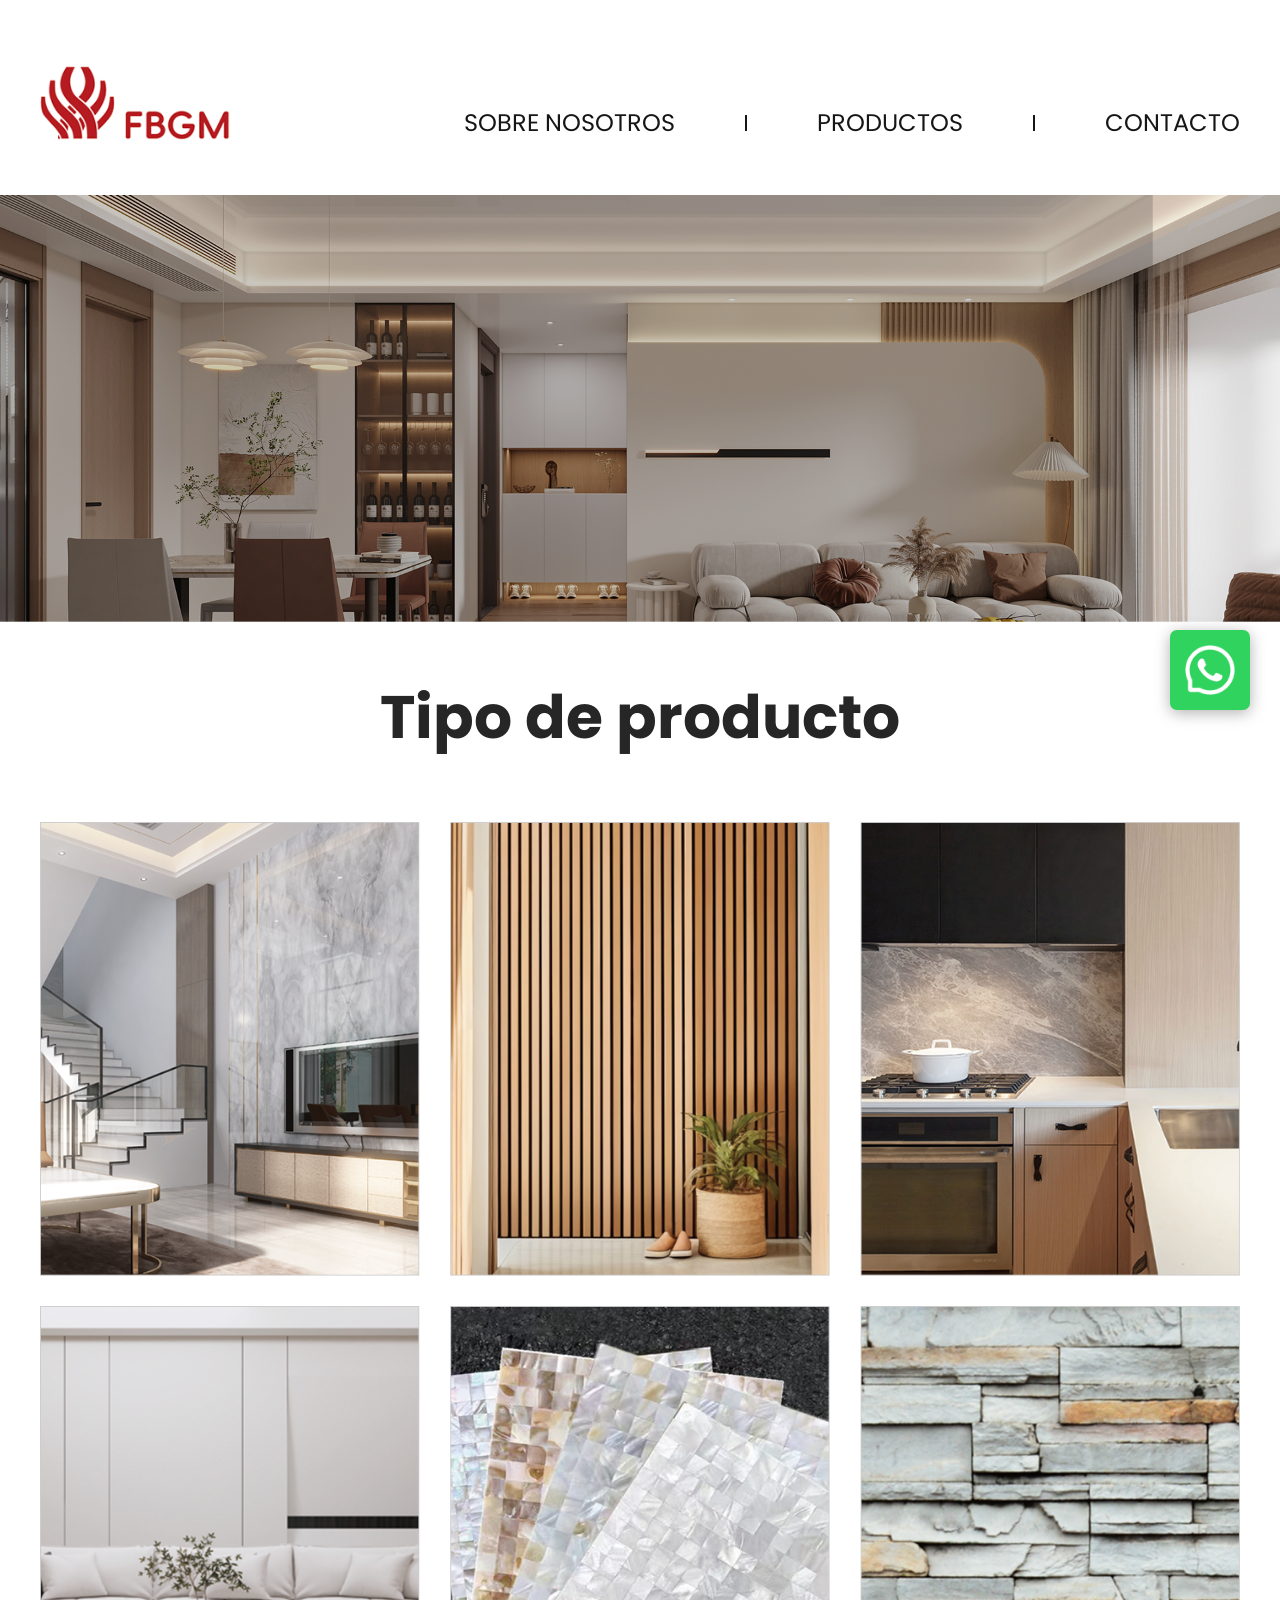
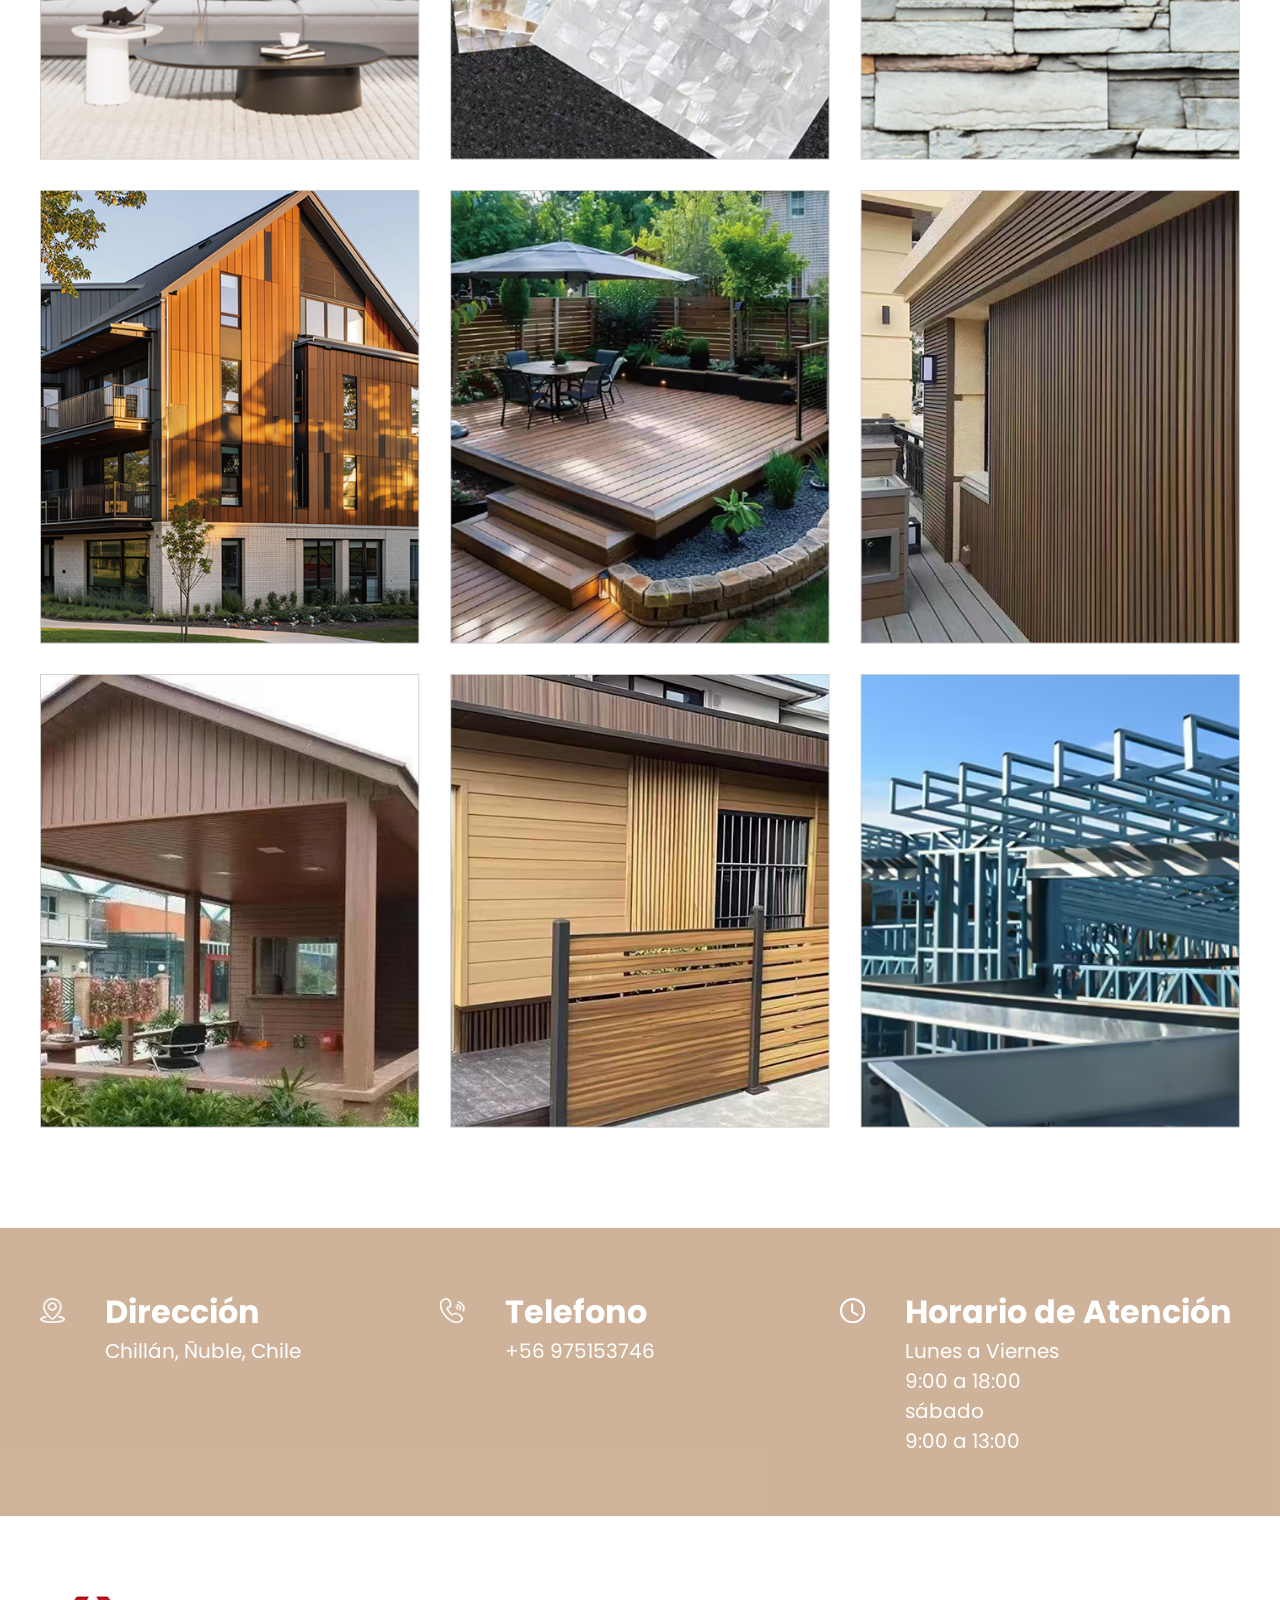
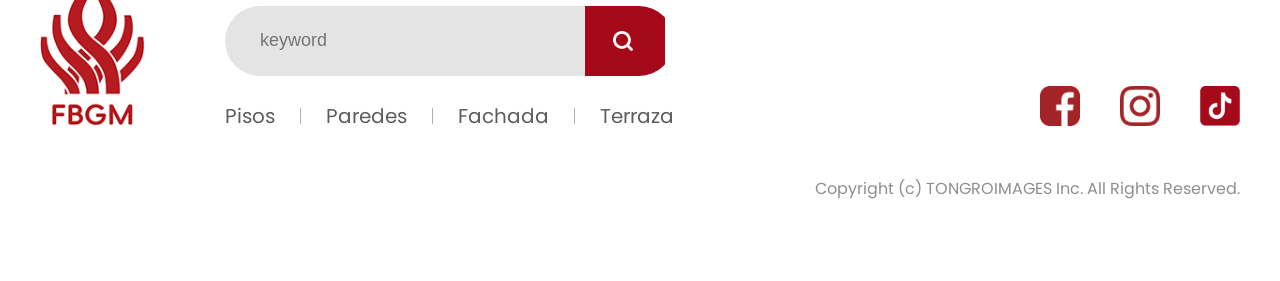
<file: product.html>
<!DOCTYPE html>
<html lang="zh">
	<head>
		<meta charset="UTF-8">
		<meta name="viewport" content="width=device-width, initial-scale=1.0">
		<title>PRODUCTOS - FBGM</title>
		<link rel="icon" href="./img/public/favicon.png">
		<link rel="stylesheet" href="./css/public.css" />
		<link rel="stylesheet" href="./css/product.css" />
		<script src="./js/jquery.min.js"></script>
	</head>
	<body>
		<header>
			<div class="box">
				<img class="logo" src="./img/public/logo2.png" />
				<nav>
					<div class="item">SOBRE NOSOTROS</div>
					<div class="line"></div>
					<div class="item" data-page="product.html">PRODUCTOS</div>
					<div class="line"></div>
					<div class="item">CONTACTO</div>
				</nav>
			</div>
		</header>
		<main>
			<div class="banner">
				<img src="./img/product/banner.png" />
			</div>
			<div class="box">
				<div class="title">Tipo de producto</div>
				<div class="list" id="product-list">
					<div class="item" data-index="1">
						<img class="cover" src="./img/product/1.png" />
						<div class="mask">
							<div class="tip">PANEL DECORATIVO<br/>DE PARED</div>
							<div class="btn">
								<img src="./img/public/search.png" />
							</div>
						</div>
					</div>
					<div class="item" data-index="2">
						<img class="cover" src="./img/product/2.png" />
						<div class="mask">
							<div class="tip">WALL PANEL</div>
							<div class="btn">
								<img src="./img/public/search.png" />
							</div>
						</div>
					</div>
					<div class="item" data-index="3">
						<img class="cover" src="./img/product/3.png" />
						<div class="mask">
							<div class="tip">El TECHO DE PVC</div>
							<div class="btn">
								<img src="./img/public/search.png" />
							</div>
						</div>
					</div>
					<div class="item" data-index="4">
						<img class="cover" src="./img/product/4.png" />
						<div class="mask">
							<div class="tip">PISO SPC</div>
							<div class="btn">
								<img src="./img/public/search.png" />
							</div>
						</div>
					</div>
					<div class="item" data-index="5">
						<img class="cover" src="./img/product/5.png" />
						<div class="mask">
							<div class="tip">MOSAICO OSAICO DE<br/>PEDATINS DE PARED</div>
							<div class="btn">
								<img src="./img/public/search.png" />
							</div>
						</div>
					</div>
					<div class="item" data-index="6">
						<img class="cover" src="./img/product/6.png" />
						<div class="mask">
							<div class="tip">PIEDRA DECORATIVA<br/>DE PU</div>
							<div class="btn">
								<img src="./img/public/search.png" />
							</div>
						</div>
					</div>
					<div class="item" data-index="7">
						<img class="cover" src="./img/product/7.png" />
						<div class="mask">
							<div class="tip">PANEL METAL SIDING</div>
							<div class="btn">
								<img src="./img/public/search.png" />
							</div>
						</div>
					</div>
					<div class="item" data-index="8">
						<img class="cover" src="./img/product/8.png" />
						<div class="mask">
							<div class="tip">PISO DECK EXTERIOR</div>
							<div class="btn">
								<img src="./img/public/search.png" />
							</div>
						</div>
					</div>
					<div class="item" data-index="9">
						<img class="cover" src="./img/product/9.png" />
						<div class="mask">
							<div class="tip">WPC EXTERIOR</div>
							<div class="btn">
								<img src="./img/public/search.png" />
							</div>
						</div>
					</div>
					<div class="item" data-index="10">
						<img class="cover" src="./img/product/10.png" />
						<div class="mask">
							<div class="tip">WALL PANEL EXTERIOR</div>
							<div class="btn">
								<img src="./img/public/search.png" />
							</div>
						</div>
					</div>
					<div class="item" data-index="11">
						<img class="cover" src="./img/product/11.png" />
						<div class="mask">
							<div class="tip">PANEL CERCAS EXTERIORS</div>
							<div class="btn">
								<img src="./img/public/search.png" />
							</div>
						</div>
					</div>
					<div class="item" data-index="12">
						<img class="cover" src="./img/product/12.png" />
						<div class="mask">
							<div class="tip">METAL COMP</div>
							<div class="btn">
								<img src="./img/public/search.png" />
							</div>
						</div>
					</div>
				</div>
			</div>
		</main>
		<footer>
			<div class="floor1">
				<div class="box">
					<div class="item">
						<img src="./img/public/address.png" />
						<div class="info">
							<div>Dirección</div>
							<p>Chillán, Ñuble, Chile</p>
						</div>
					</div>
					<div class="item">
						<img src="./img/public/phone.png" />
						<div class="info">
							<div>Telefono</div>
							<p>+56 975153746</p>
						</div>
					</div>
					<div class="item">
						<img src="./img/public/time.png" />
						<div class="info">
							<div>Horario de Atención</div>
							<p>Lunes a Viernes</p>
							<p>9:00 a 18:00</p>
							<p>sábado</p>
							<p>9:00 a 13:00</p>
						</div>
					</div>
				</div>
			</div>
			<div class="floor2">
				<div class="box">
					<div class="left">
						<img class="logo" src="./img/public/logo.png" />
						<div class="search">
							<div class="input">
								<input type="text" placeholder="keyword">
								<button>
									<img src="./img/public/search.png" />
								</button>
							</div>
							<div class="nav">
								<div class="item">Pisos</div>
								<div class="line"></div>
								<div class="item">Paredes</div>
								<div class="line"></div>
								<div class="item">Fachada</div>
								<div class="line"></div>
								<div class="item">Terraza</div>
							</div>
						</div>
					</div>
					<div class="right">
						<div class="links" id="footer-app">
							<img data-name="facebook" src="./img/public/icon1.png" />
							<img data-name="ins" src="./img/public/icon2.png" />
							<img data-name="tiktok" src="./img/public/icon3.png" />
						</div>
						<div class="copyright">Copyright (c) TONGROIMAGES Inc. All Rights Reserved.</div>
					</div>
				</div>
			</div>
		</footer>
		<div class="customer-service">
			<img src="./img/public/customer-service.png" />
		</div>
		<script src="./js/public.js"></script>
		<script>
			$("#product-list .item").click(function(e) {
				e.preventDefault();
				e.stopPropagation();
				window.open("product" + $(this).data("index") + ".html");
			});
		</script>
	</body>
</html>
</file>
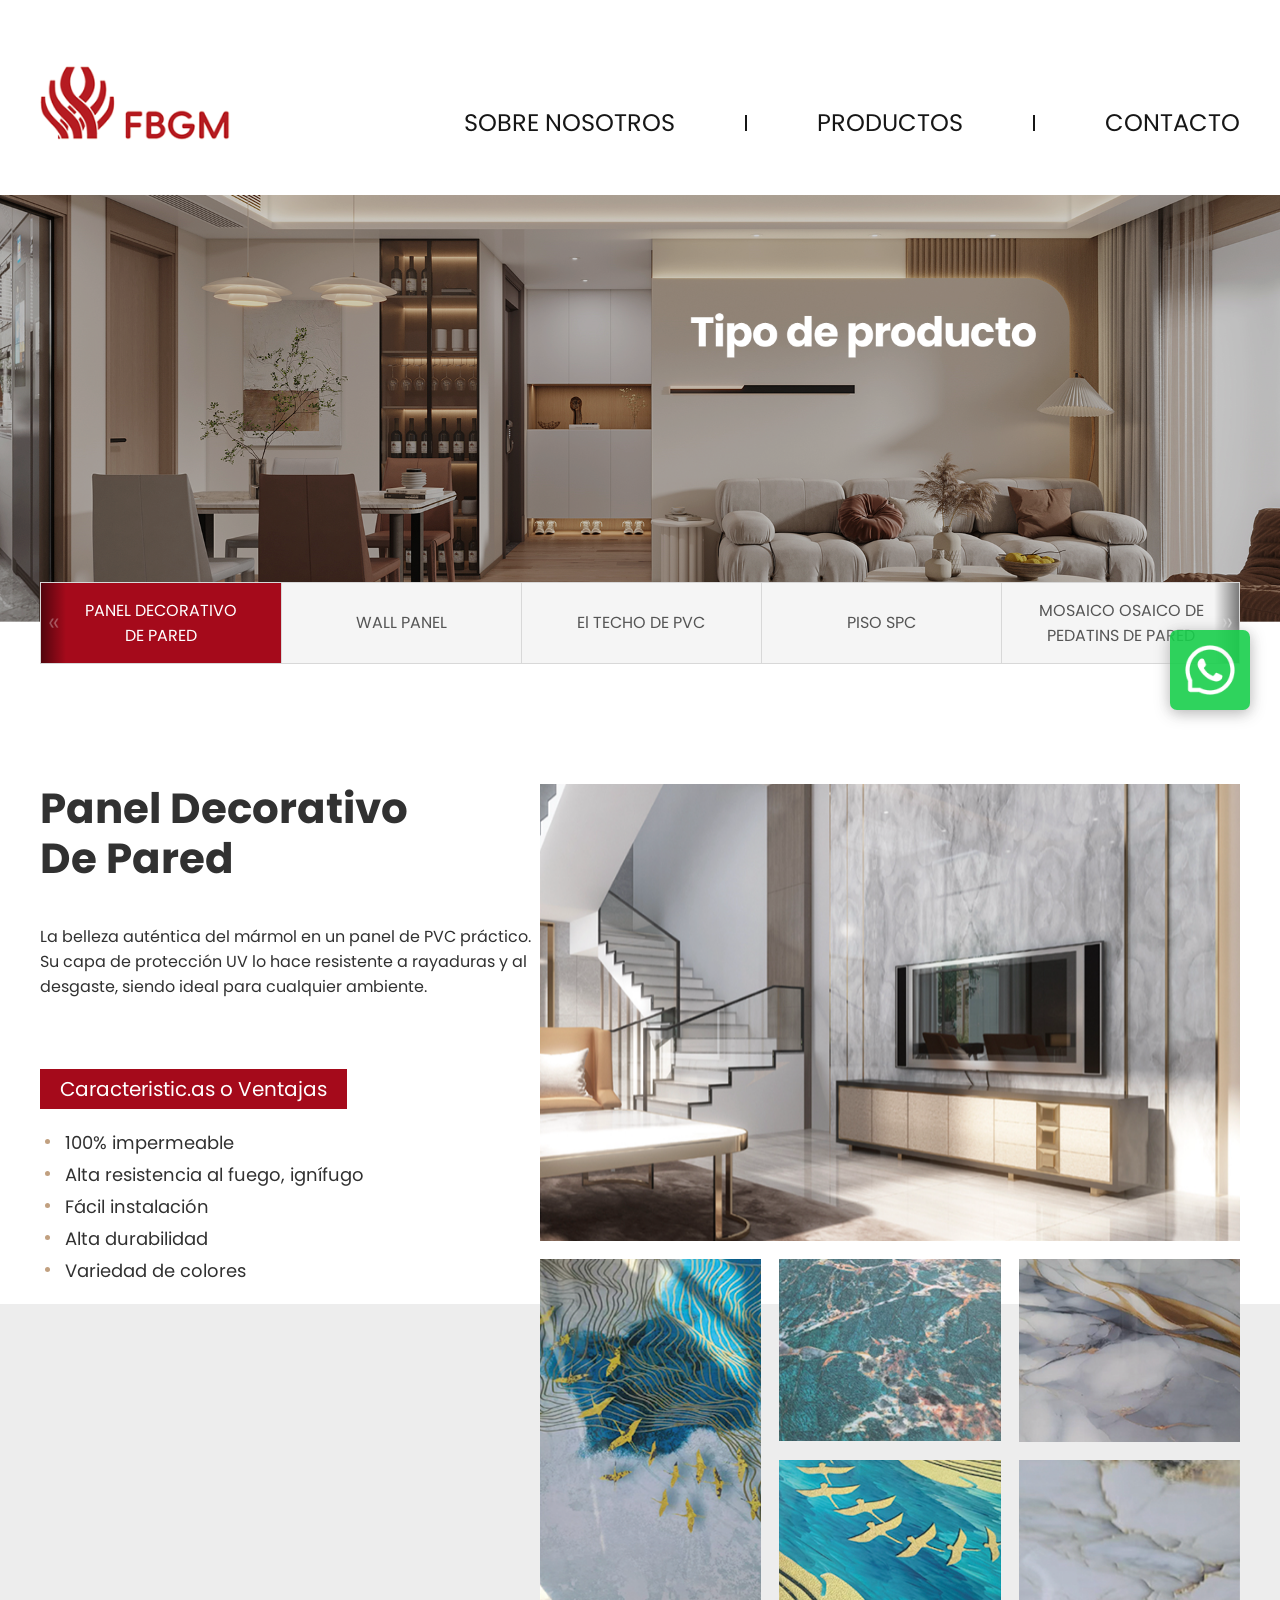
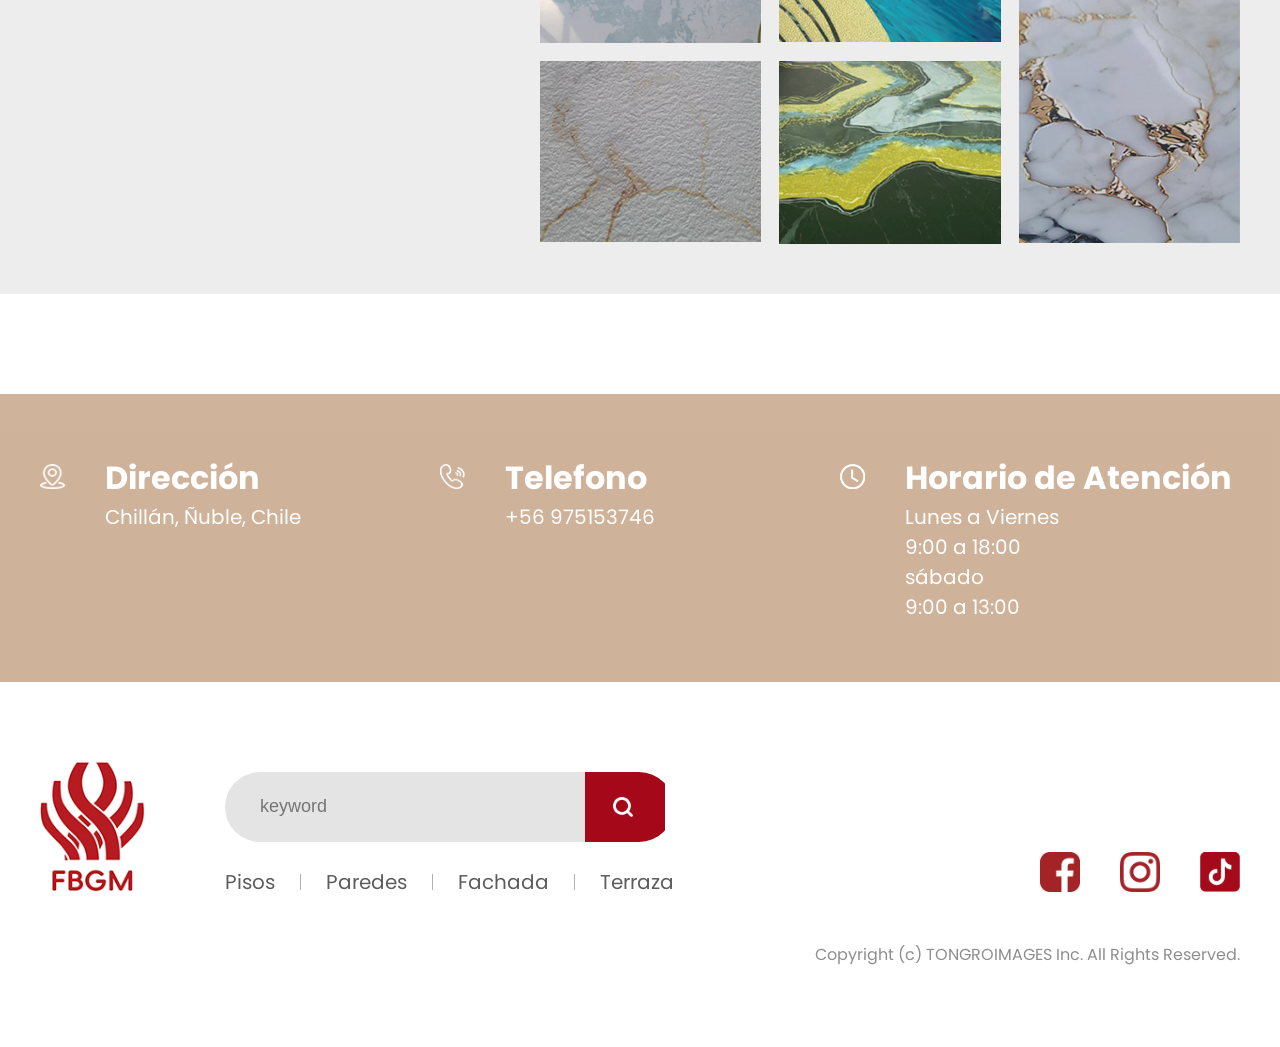
<file: product1.html>
<!DOCTYPE html>
<html lang="zh">
	<head>
		<meta charset="UTF-8">
		<meta name="viewport" content="width=device-width, initial-scale=1.0">
		<title>PANEL DECORATIVO DE PARED - FBGM</title>
		<link rel="icon" href="./img/public/favicon.png">
		<link rel="stylesheet" href="./css/swiper-bundle.min.css" />
		<link rel="stylesheet" href="./css/public.css" />
		<link rel="stylesheet" href="./css/product-banner.css" />
		<link rel="stylesheet" href="./css/product1.css" />
		<script src="./js/jquery.min.js"></script>
		<script src="./js/swiper-bundle.min.js"></script>
	</head>
	<body>
		<header>
			<div class="box">
				<img class="logo" src="./img/public/logo2.png" />
				<nav>
					<div class="item">SOBRE NOSOTROS</div>
					<div class="line"></div>
					<div class="item" data-page="product.html">PRODUCTOS</div>
					<div class="line"></div>
					<div class="item">CONTACTO</div>
				</nav>
			</div>
		</header>
		<main>
			<div class="banner">
				<div class="show swiper-container" id="product-swiper">
					<div class="list swiper-wrapper">
						<div class="item swiper-slide">
							<img src="./img/product/product1/banner1.png" />
						</div>
						<div class="item swiper-slide">
							<img src="./img/product/product1/banner1.png" />
						</div>
						<div class="item swiper-slide">
							<img src="./img/product/product1/banner1.png" />
						</div>
						<div class="item swiper-slide">
							<img src="./img/product/product1/banner1.png" />
						</div>
						<div class="item swiper-slide">
							<img src="./img/product/product1/banner1.png" />
						</div>
						<div class="item swiper-slide">
							<img src="./img/product/product1/banner1.png" />
						</div>
						<div class="item swiper-slide">
							<img src="./img/product/product1/banner1.png" />
						</div>
						<div class="item swiper-slide">
							<img src="./img/product/product1/banner1.png" />
						</div>
						<div class="item swiper-slide">
							<img src="./img/product/product1/banner1.png" />
						</div>
						<div class="item swiper-slide">
							<img src="./img/product/product1/banner1.png" />
						</div>
						<div class="item swiper-slide">
							<img src="./img/product/product1/banner1.png" />
						</div>
						<div class="item swiper-slide">
							<img src="./img/product/product1/banner1.png" />
						</div>
					</div>
				</div>
				<div class="bar">
					<div class="actions" id="product-swiper-menu">
						<div class="item active" data-index="0">PANEL DECORATIVO<br/>DE PARED</div>
						<div class="item" data-index="1">WALL PANEL</div>
						<div class="item" data-index="2">El TECHO DE PVC</div>
						<div class="item" data-index="3">PISO SPC</div>
						<div class="item" data-index="4">MOSAICO OSAICO DE<br/>PEDATINS DE PARED</div>
						<div class="item" data-index="5">PIEDRA DECORATIVA<br/>DE PU</div>
						<div class="item" data-index="6">PANEL METAL SIDING</div>
						<div class="item" data-index="7">PISO DECK EXTERIOR</div>
						<div class="item" data-index="8">WPC EXTERIOR</div>
						<div class="item" data-index="9">WALL PANEL EXTERIOR</div>
						<div class="item" data-index="10">PANEL CERCAS EXTERIORS</div>
						<div class="item" data-index="11">METAL COMP</div>
					</div>
					<div class="prev" id="product-swiper-prev">
						<img src="./img/index/double_arrow_prev.png" />
					</div>
					<div class="next" id="product-swiper-next">
						<img src="./img/index/double_arrow_next.png" />
					</div>
				</div>
			</div>
			<section>
				<div class="box">
					<div class="left">
						<div class="title">Panel Decorativo<br/>De Pared</div>
						<div class="tip">
							La belleza auténtica del mármol en un panel de PVC práctico.<br/>
							Su capa de protección UV lo hace resistente a rayaduras y al<br/>
							desgaste, siendo ideal para cualquier ambiente.
						</div>
						<div class="tag">Caracteristic.as o Ventajas</div>
						<div class="list">
							<div class="item">100% impermeable</div>
							<div class="item">Alta resistencia al fuego, ignífugo</div>
							<div class="item">Fácil instalación</div>
							<div class="item">Alta durabilidad</div>
							<div class="item">Variedad de colores</div>
						</div>
						<!-- <div class="tag">Medidas</div>
						<div class="info">1220*2440/2800/2900mm*25-3mm</div> -->
					</div>
					<div class="right">
						<div class="time"><img src="./img/product/product1/1.png" /></div>
						<div class="time"><img src="./img/product/product1/2.png" /></div>
						<div class="time"><img src="./img/product/product1/3.png" /></div>
						<div class="time"><img src="./img/product/product1/4.png" /></div>
						<div class="time"><img src="./img/product/product1/5.png" /></div>
						<div class="time"><img src="./img/product/product1/6.png" /></div>
						<div class="time"><img src="./img/product/product1/7.png" /></div>
						<div class="time"><img src="./img/product/product1/8.png" /></div>
					</div>
				</div>
				<div class="bg"></div>
			</section>
		</main>
		<footer>
			<div class="floor1">
				<div class="box">
					<div class="item">
						<img src="./img/public/address.png" />
						<div class="info">
							<div>Dirección</div>
							<p>Chillán, Ñuble, Chile</p>
						</div>
					</div>
					<div class="item">
						<img src="./img/public/phone.png" />
						<div class="info">
							<div>Telefono</div>
							<p>+56 975153746</p>
						</div>
					</div>
					<div class="item">
						<img src="./img/public/time.png" />
						<div class="info">
							<div>Horario de Atención</div>
							<p>Lunes a Viernes</p>
							<p>9:00 a 18:00</p>
							<p>sábado</p>
							<p>9:00 a 13:00</p>
						</div>
					</div>
				</div>
			</div>
			<div class="floor2">
				<div class="box">
					<div class="left">
						<img class="logo" src="./img/public/logo.png" />
						<div class="search">
							<div class="input">
								<input type="text" placeholder="keyword">
								<button>
									<img src="./img/public/search.png" />
								</button>
							</div>
							<div class="nav">
								<div class="item">Pisos</div>
								<div class="line"></div>
								<div class="item">Paredes</div>
								<div class="line"></div>
								<div class="item">Fachada</div>
								<div class="line"></div>
								<div class="item">Terraza</div>
							</div>
						</div>
					</div>
					<div class="right">
						<div class="links" id="footer-app">
							<img data-name="facebook" src="./img/public/icon1.png" />
							<img data-name="ins" src="./img/public/icon2.png" />
							<img data-name="tiktok" src="./img/public/icon3.png" />
						</div>
						<div class="copyright">Copyright (c) TONGROIMAGES Inc. All Rights Reserved.</div>
					</div>
				</div>
			</div>
		</footer>
		<div class="customer-service">
			<img src="./img/public/customer-service.png" />
		</div>
		<script src="./js/product-banner.js"></script>
		<script src="./js/public.js"></script>
	</body>
</html>
</file>
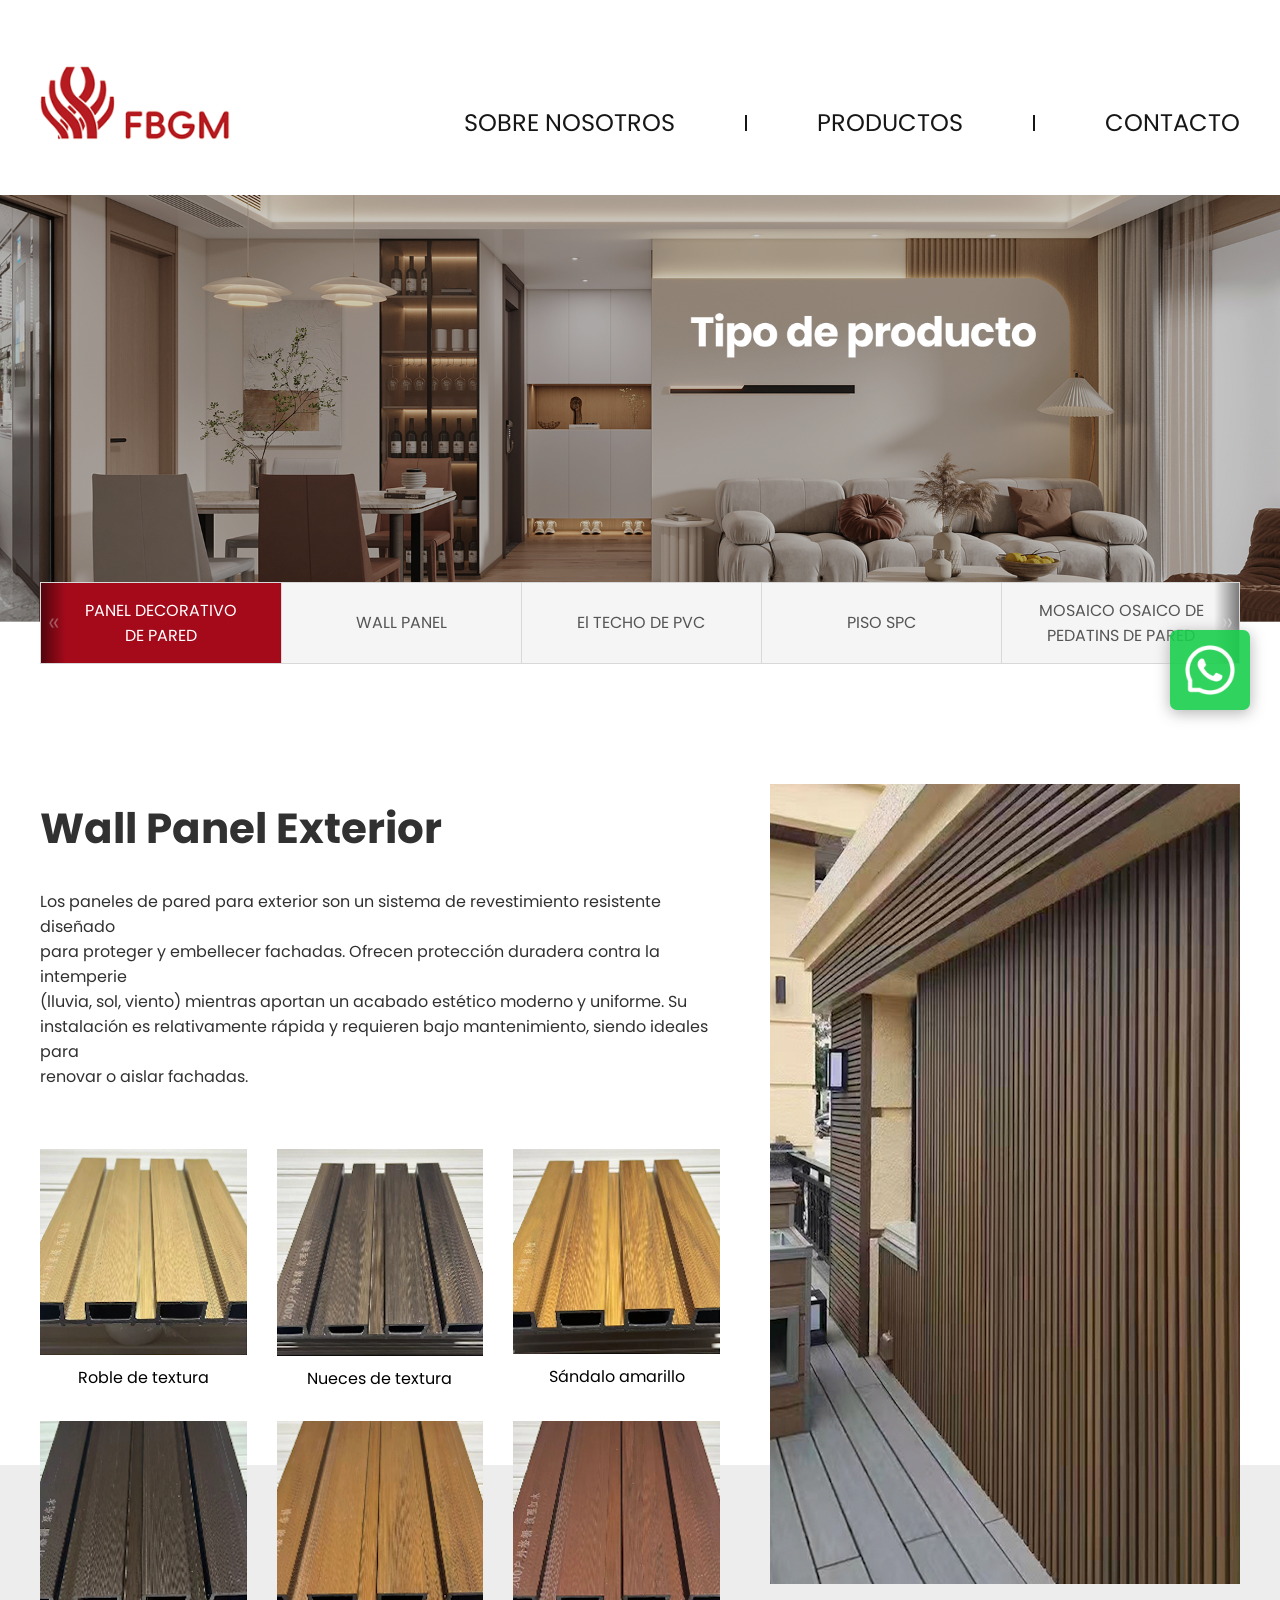
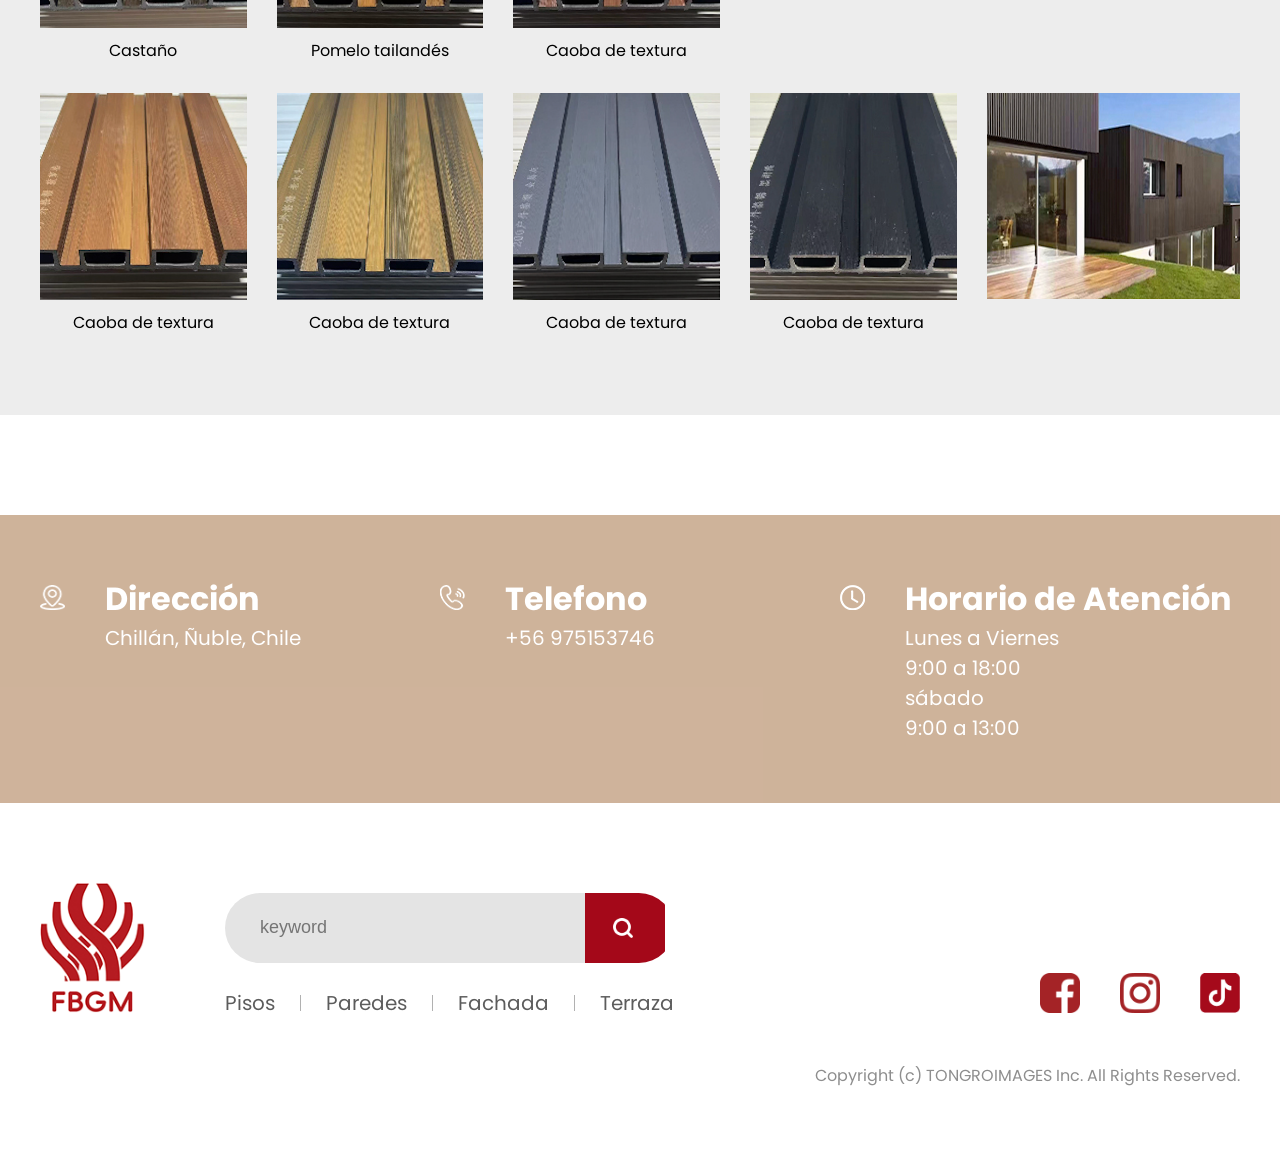
<file: product10.html>
<!DOCTYPE html>
<html lang="zh">
	<head>
		<meta charset="UTF-8">
		<meta name="viewport" content="width=device-width, initial-scale=1.0">
		<title>WALL PANEL EXTERIOR - FBGM</title>
		<link rel="icon" href="./img/public/favicon.png">
		<link rel="stylesheet" href="./css/swiper-bundle.min.css" />
		<link rel="stylesheet" href="./css/public.css" />
		<link rel="stylesheet" href="./css/product-banner.css" />
		<link rel="stylesheet" href="./css/product10.css" />
		<script src="./js/jquery.min.js"></script>
		<script src="./js/swiper-bundle.min.js"></script>
	</head>
	<body>
		<header>
			<div class="box">
				<img class="logo" src="./img/public/logo2.png" />
				<nav>
					<div class="item">SOBRE NOSOTROS</div>
					<div class="line"></div>
					<div class="item" data-page="product.html">PRODUCTOS</div>
					<div class="line"></div>
					<div class="item">CONTACTO</div>
				</nav>
			</div>
		</header>
		<main>
			<div class="banner">
				<div class="show swiper-container" id="product-swiper">
					<div class="list swiper-wrapper">
						<div class="item swiper-slide">
							<img src="./img/product/product1/banner1.png" />
						</div>
						<div class="item swiper-slide">
							<img src="./img/product/product1/banner1.png" />
						</div>
						<div class="item swiper-slide">
							<img src="./img/product/product1/banner1.png" />
						</div>
						<div class="item swiper-slide">
							<img src="./img/product/product1/banner1.png" />
						</div>
						<div class="item swiper-slide">
							<img src="./img/product/product1/banner1.png" />
						</div>
						<div class="item swiper-slide">
							<img src="./img/product/product1/banner1.png" />
						</div>
						<div class="item swiper-slide">
							<img src="./img/product/product1/banner1.png" />
						</div>
						<div class="item swiper-slide">
							<img src="./img/product/product1/banner1.png" />
						</div>
						<div class="item swiper-slide">
							<img src="./img/product/product1/banner1.png" />
						</div>
						<div class="item swiper-slide">
							<img src="./img/product/product1/banner1.png" />
						</div>
						<div class="item swiper-slide">
							<img src="./img/product/product1/banner1.png" />
						</div>
						<div class="item swiper-slide">
							<img src="./img/product/product1/banner1.png" />
						</div>
					</div>
				</div>
				<div class="bar">
					<div class="actions" id="product-swiper-menu">
						<div class="item active" data-index="0">PANEL DECORATIVO<br/>DE PARED</div>
						<div class="item" data-index="1">WALL PANEL</div>
						<div class="item" data-index="2">El TECHO DE PVC</div>
						<div class="item" data-index="3">PISO SPC</div>
						<div class="item" data-index="4">MOSAICO OSAICO DE<br/>PEDATINS DE PARED</div>
						<div class="item" data-index="5">PIEDRA DECORATIVA<br/>DE PU</div>
						<div class="item" data-index="6">PANEL METAL SIDING</div>
						<div class="item" data-index="7">PISO DECK EXTERIOR</div>
						<div class="item" data-index="8">WPC EXTERIOR</div>
						<div class="item" data-index="9">WALL PANEL EXTERIOR</div>
						<div class="item" data-index="10">PANEL CERCAS EXTERIORS</div>
						<div class="item" data-index="11">METAL COMP</div>
					</div>
					<div class="prev" id="product-swiper-prev">
						<img src="./img/index/double_arrow_prev.png" />
					</div>
					<div class="next" id="product-swiper-next">
						<img src="./img/index/double_arrow_next.png" />
					</div>
				</div>
			</div>
			<section>
				<div class="box">
					<div class="left">
						<div class="title">Wall Panel Exterior</div>
						<div class="tip">
							Los paneles de pared para exterior son un sistema de revestimiento resistente diseñado<br/>
							para proteger y embellecer fachadas. Ofrecen protección duradera contra la intemperie<br/>
							(lluvia, sol, viento) mientras aportan un acabado estético moderno y uniforme. Su<br/>
							instalación es relativamente rápida y requieren bajo mantenimiento, siendo ideales para<br/>
							renovar o aislar fachadas.
						</div>
						<div class="list">
							<div class="item">
								<img src="img/product/product10/1.png" />
								<div>Roble de textura</div>
							</div>
							<div class="item">
								<img src="img/product/product10/2.png" />
								<div>Nueces de textura</div>
							</div>
							<div class="item">
								<img src="img/product/product10/3.png" />
								<div>Sándalo amarillo</div>
							</div>
							<div class="item">
								<img src="img/product/product10/4.png" />
								<div>Castaño</div>
							</div>
							<div class="item">
								<img src="img/product/product10/5.png" />
								<div>Pomelo tailandés</div>
							</div>
							<div class="item">
								<img src="img/product/product10/6.png" />
								<div>Caoba de textura</div>
							</div>
						</div>
					</div>
					<div class="right">
						<img src="img/product/product10/big.png" />
					</div>
				</div>
				<div class="product-list">
					<div class="product-min">
						<div class="item">
							<img src="img/product/product10/7.png" />
							<div>Caoba de textura</div>
						</div>
						<div class="item">
							<img src="img/product/product10/8.png" />
							<div>Caoba de textura</div>
						</div>
						<div class="item">
							<img src="img/product/product10/9.png" />
							<div>Caoba de textura</div>
						</div>
						<div class="item">
							<img src="img/product/product10/10.png" />
							<div>Caoba de textura</div>
						</div>
					</div>
					<img class="last" src="img/product/product10/11.png" />
				</div>
				<div class="bg"></div>
			</section>
		</main>
		<footer>
			<div class="floor1">
				<div class="box">
					<div class="item">
						<img src="./img/public/address.png" />
						<div class="info">
							<div>Dirección</div>
							<p>Chillán, Ñuble, Chile</p>
						</div>
					</div>
					<div class="item">
						<img src="./img/public/phone.png" />
						<div class="info">
							<div>Telefono</div>
							<p>+56 975153746</p>
						</div>
					</div>
					<div class="item">
						<img src="./img/public/time.png" />
						<div class="info">
							<div>Horario de Atención</div>
							<p>Lunes a Viernes</p>
							<p>9:00 a 18:00</p>
							<p>sábado</p>
							<p>9:00 a 13:00</p>
						</div>
					</div>
				</div>
			</div>
			<div class="floor2">
				<div class="box">
					<div class="left">
						<img class="logo" src="./img/public/logo.png" />
						<div class="search">
							<div class="input">
								<input type="text" placeholder="keyword">
								<button>
									<img src="./img/public/search.png" />
								</button>
							</div>
							<div class="nav">
								<div class="item">Pisos</div>
								<div class="line"></div>
								<div class="item">Paredes</div>
								<div class="line"></div>
								<div class="item">Fachada</div>
								<div class="line"></div>
								<div class="item">Terraza</div>
							</div>
						</div>
					</div>
					<div class="right">
						<div class="links" id="footer-app">
							<img data-name="facebook" src="./img/public/icon1.png" />
							<img data-name="ins" src="./img/public/icon2.png" />
							<img data-name="tiktok" src="./img/public/icon3.png" />
						</div>
						<div class="copyright">Copyright (c) TONGROIMAGES Inc. All Rights Reserved.</div>
					</div>
				</div>
			</div>
		</footer>
		<div class="customer-service">
			<img src="./img/public/customer-service.png" />
		</div>
		<script src="./js/product-banner.js"></script>
		<script src="./js/public.js"></script>
	</body>
</html>
</file>
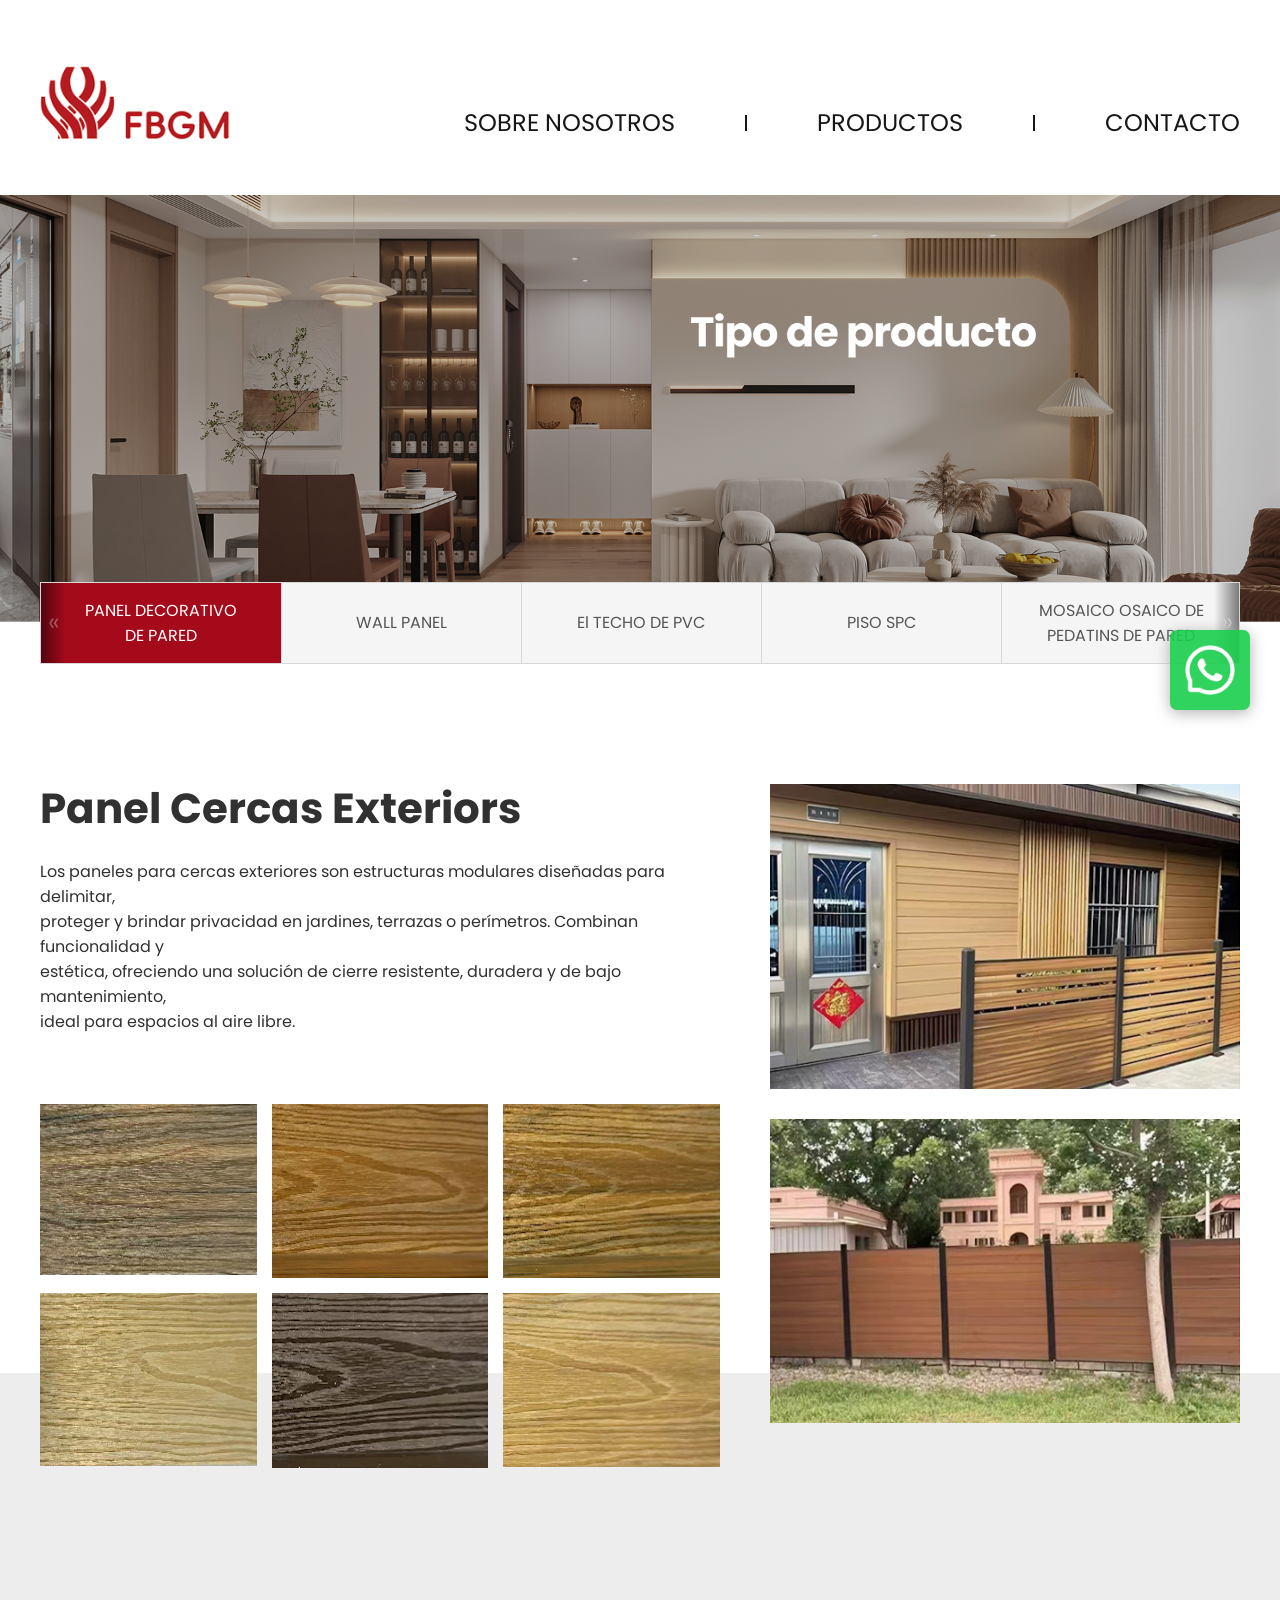
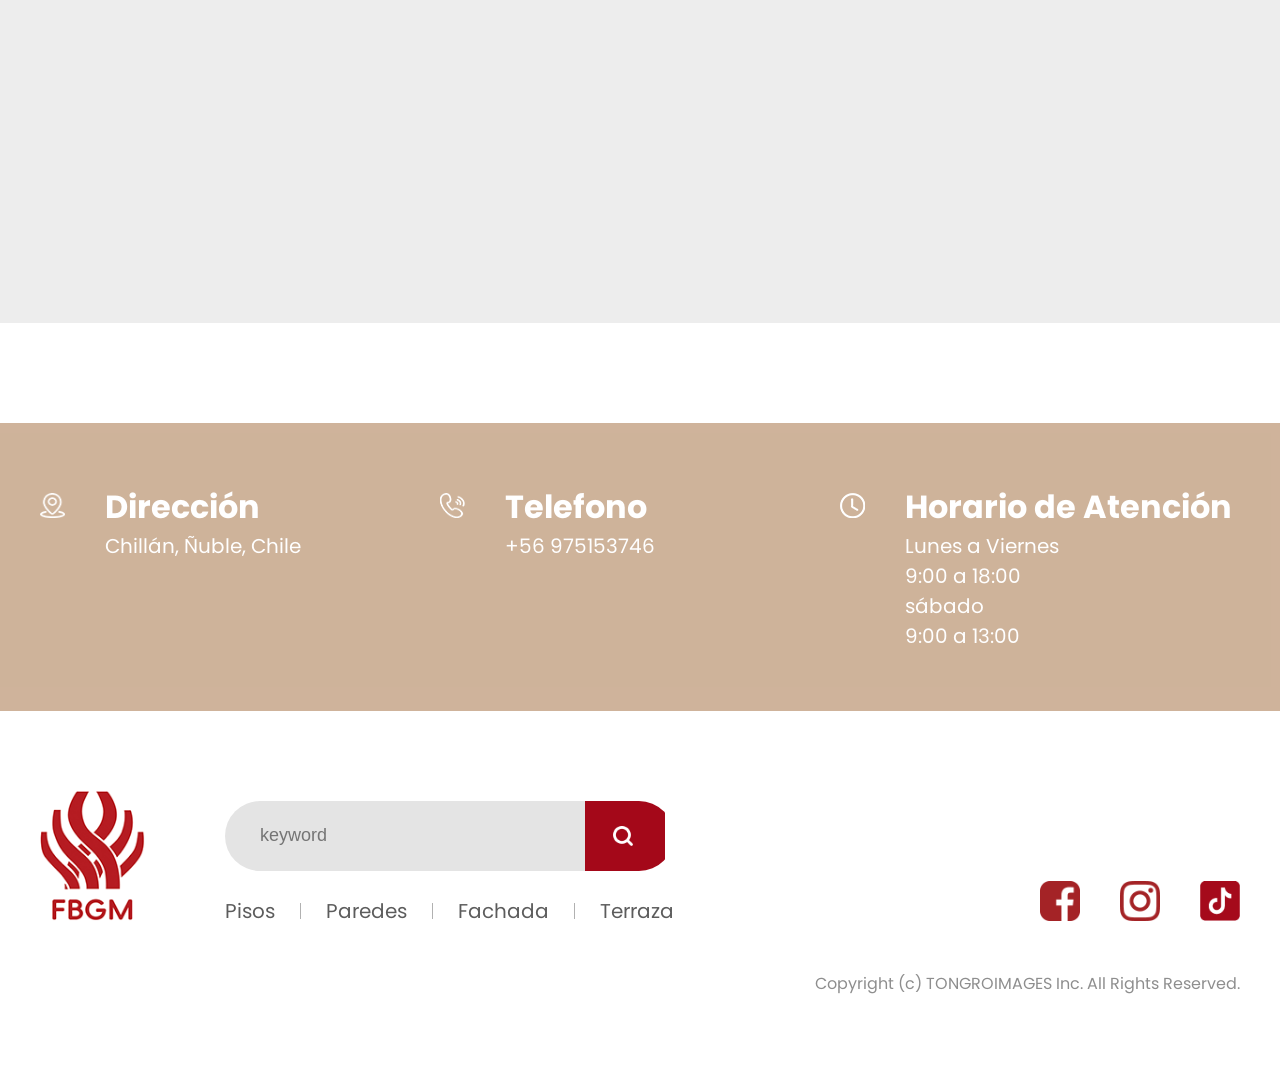
<file: product11.html>
<!DOCTYPE html>
<html lang="zh">
	<head>
		<meta charset="UTF-8">
		<meta name="viewport" content="width=device-width, initial-scale=1.0">
		<title>PANEL CERCAS EXTERIORS - FBGM</title>
		<link rel="icon" href="./img/public/favicon.png">
		<link rel="stylesheet" href="./css/swiper-bundle.min.css" />
		<link rel="stylesheet" href="./css/public.css" />
		<link rel="stylesheet" href="./css/product-banner.css" />
		<link rel="stylesheet" href="./css/product11.css" />
		<script src="./js/jquery.min.js"></script>
		<script src="./js/swiper-bundle.min.js"></script>
	</head>
	<body>
		<header>
			<div class="box">
				<img class="logo" src="./img/public/logo2.png" />
				<nav>
					<div class="item">SOBRE NOSOTROS</div>
					<div class="line"></div>
					<div class="item" data-page="product.html">PRODUCTOS</div>
					<div class="line"></div>
					<div class="item">CONTACTO</div>
				</nav>
			</div>
		</header>
		<main>
			<div class="banner">
				<div class="show swiper-container" id="product-swiper">
					<div class="list swiper-wrapper">
						<div class="item swiper-slide">
							<img src="./img/product/product1/banner1.png" />
						</div>
						<div class="item swiper-slide">
							<img src="./img/product/product1/banner1.png" />
						</div>
						<div class="item swiper-slide">
							<img src="./img/product/product1/banner1.png" />
						</div>
						<div class="item swiper-slide">
							<img src="./img/product/product1/banner1.png" />
						</div>
						<div class="item swiper-slide">
							<img src="./img/product/product1/banner1.png" />
						</div>
						<div class="item swiper-slide">
							<img src="./img/product/product1/banner1.png" />
						</div>
						<div class="item swiper-slide">
							<img src="./img/product/product1/banner1.png" />
						</div>
						<div class="item swiper-slide">
							<img src="./img/product/product1/banner1.png" />
						</div>
						<div class="item swiper-slide">
							<img src="./img/product/product1/banner1.png" />
						</div>
						<div class="item swiper-slide">
							<img src="./img/product/product1/banner1.png" />
						</div>
						<div class="item swiper-slide">
							<img src="./img/product/product1/banner1.png" />
						</div>
						<div class="item swiper-slide">
							<img src="./img/product/product1/banner1.png" />
						</div>
					</div>
				</div>
				<div class="bar">
					<div class="actions" id="product-swiper-menu">
						<div class="item active" data-index="0">PANEL DECORATIVO<br/>DE PARED</div>
						<div class="item" data-index="1">WALL PANEL</div>
						<div class="item" data-index="2">El TECHO DE PVC</div>
						<div class="item" data-index="3">PISO SPC</div>
						<div class="item" data-index="4">MOSAICO OSAICO DE<br/>PEDATINS DE PARED</div>
						<div class="item" data-index="5">PIEDRA DECORATIVA<br/>DE PU</div>
						<div class="item" data-index="6">PANEL METAL SIDING</div>
						<div class="item" data-index="7">PISO DECK EXTERIOR</div>
						<div class="item" data-index="8">WPC EXTERIOR</div>
						<div class="item" data-index="9">WALL PANEL EXTERIOR</div>
						<div class="item" data-index="10">PANEL CERCAS EXTERIORS</div>
						<div class="item" data-index="11">METAL COMP</div>
					</div>
					<div class="prev" id="product-swiper-prev">
						<img src="./img/index/double_arrow_prev.png" />
					</div>
					<div class="next" id="product-swiper-next">
						<img src="./img/index/double_arrow_next.png" />
					</div>
				</div>
			</div>
			<section>
				<div class="box">
					<div class="left">
						<div class="title">Panel Cercas Exteriors</div>
						<div class="tip">
							Los paneles para cercas exteriores son estructuras modulares diseñadas para delimitar,<br/>
							proteger y brindar privacidad en jardines, terrazas o perímetros. Combinan funcionalidad y<br/>
							estética, ofreciendo una solución de cierre resistente, duradera y de bajo mantenimiento, <br/>
							ideal para espacios al aire libre.
						</div>
						<div class="list">
							<img src="img/product/product11/1.png" />
							<img src="img/product/product11/2.png" />
							<img src="img/product/product11/3.png" />
							<img src="img/product/product11/4.png" />
							<img src="img/product/product11/5.png" />
							<img src="img/product/product11/6.png" />
						</div>
					</div>
					<div class="right">
						<img src="img/product/product11/big1.png" />
						<img src="img/product/product11/big2.png" />
					</div>
				</div>
				<div class="bg"></div>
			</section>
		</main>
		<footer>
			<div class="floor1">
				<div class="box">
					<div class="item">
						<img src="./img/public/address.png" />
						<div class="info">
							<div>Dirección</div>
							<p>Chillán, Ñuble, Chile</p>
						</div>
					</div>
					<div class="item">
						<img src="./img/public/phone.png" />
						<div class="info">
							<div>Telefono</div>
							<p>+56 975153746</p>
						</div>
					</div>
					<div class="item">
						<img src="./img/public/time.png" />
						<div class="info">
							<div>Horario de Atención</div>
							<p>Lunes a Viernes</p>
							<p>9:00 a 18:00</p>
							<p>sábado</p>
							<p>9:00 a 13:00</p>
						</div>
					</div>
				</div>
			</div>
			<div class="floor2">
				<div class="box">
					<div class="left">
						<img class="logo" src="./img/public/logo.png" />
						<div class="search">
							<div class="input">
								<input type="text" placeholder="keyword">
								<button>
									<img src="./img/public/search.png" />
								</button>
							</div>
							<div class="nav">
								<div class="item">Pisos</div>
								<div class="line"></div>
								<div class="item">Paredes</div>
								<div class="line"></div>
								<div class="item">Fachada</div>
								<div class="line"></div>
								<div class="item">Terraza</div>
							</div>
						</div>
					</div>
					<div class="right">
						<div class="links" id="footer-app">
							<img data-name="facebook" src="./img/public/icon1.png" />
							<img data-name="ins" src="./img/public/icon2.png" />
							<img data-name="tiktok" src="./img/public/icon3.png" />
						</div>
						<div class="copyright">Copyright (c) TONGROIMAGES Inc. All Rights Reserved.</div>
					</div>
				</div>
			</div>
		</footer>
		<div class="customer-service">
			<img src="./img/public/customer-service.png" />
		</div>
		<script src="./js/product-banner.js"></script>
		<script src="./js/public.js"></script>
	</body>
</html>
</file>
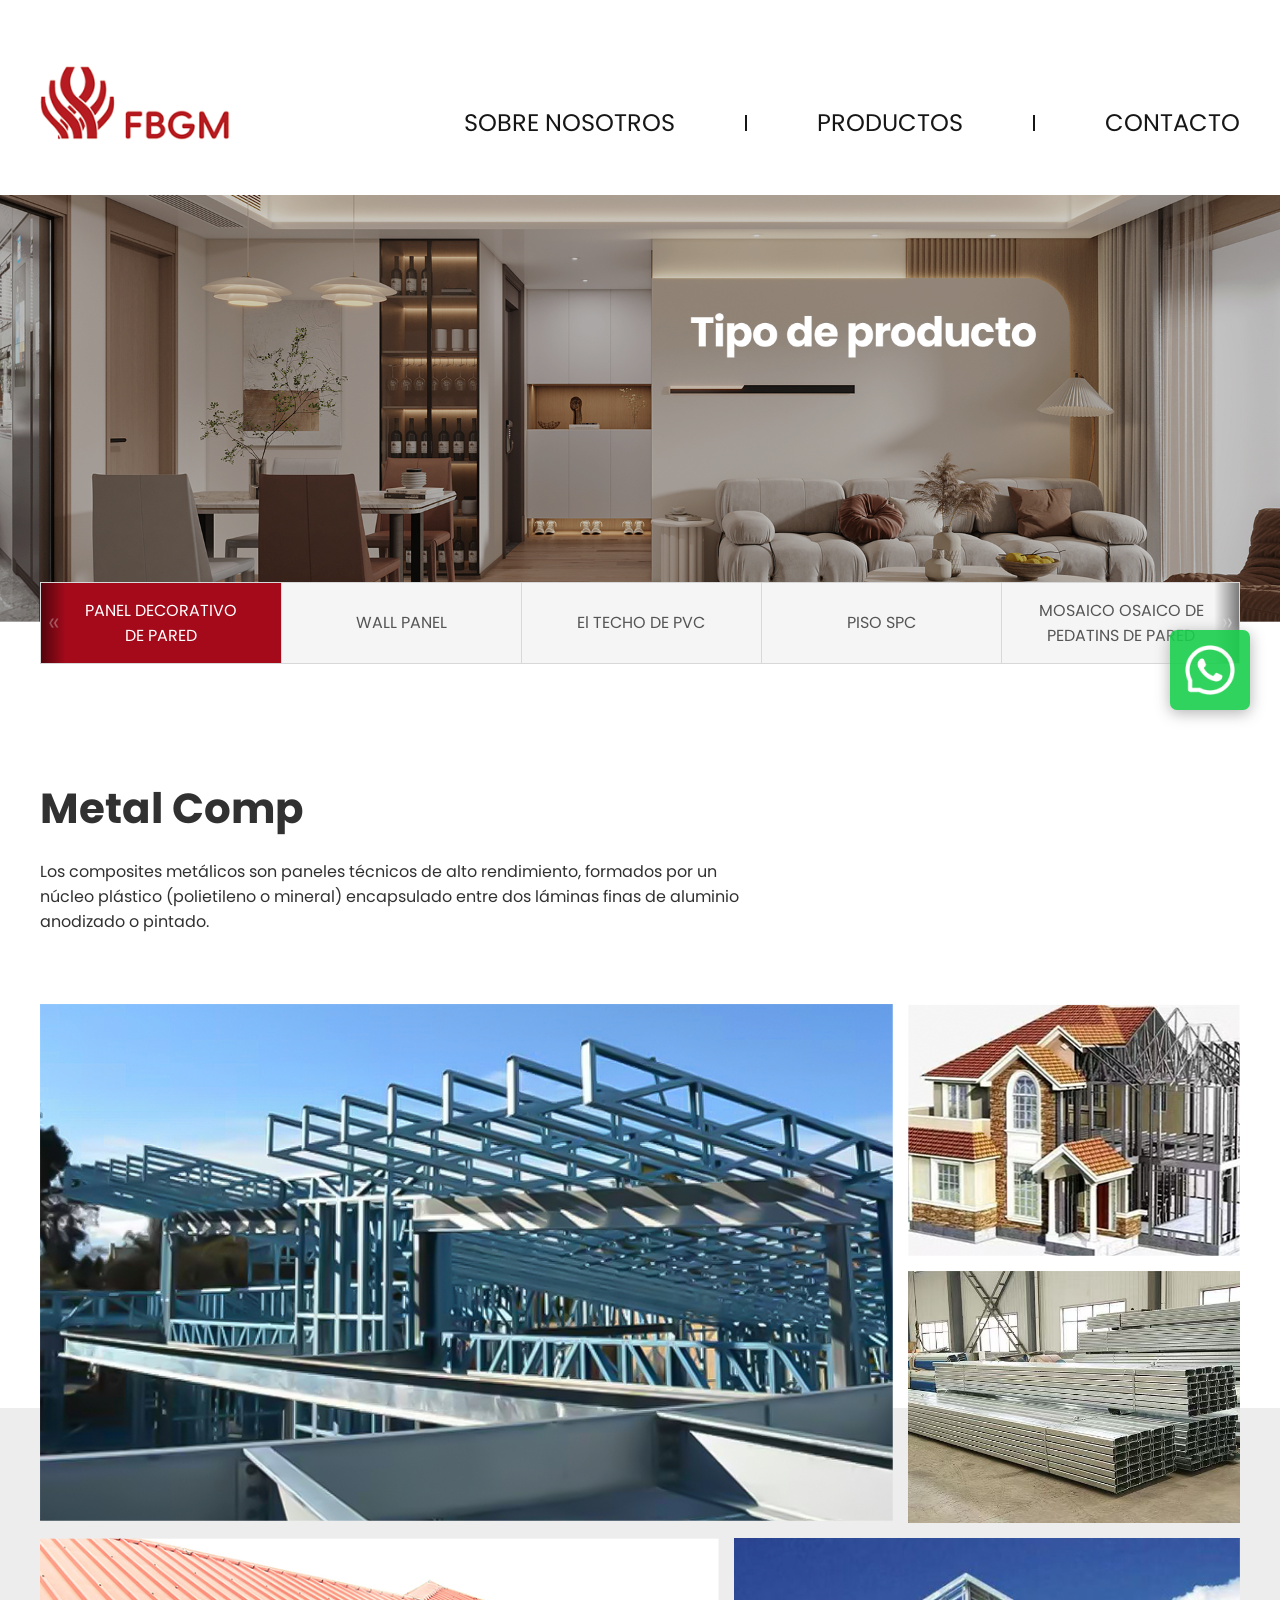
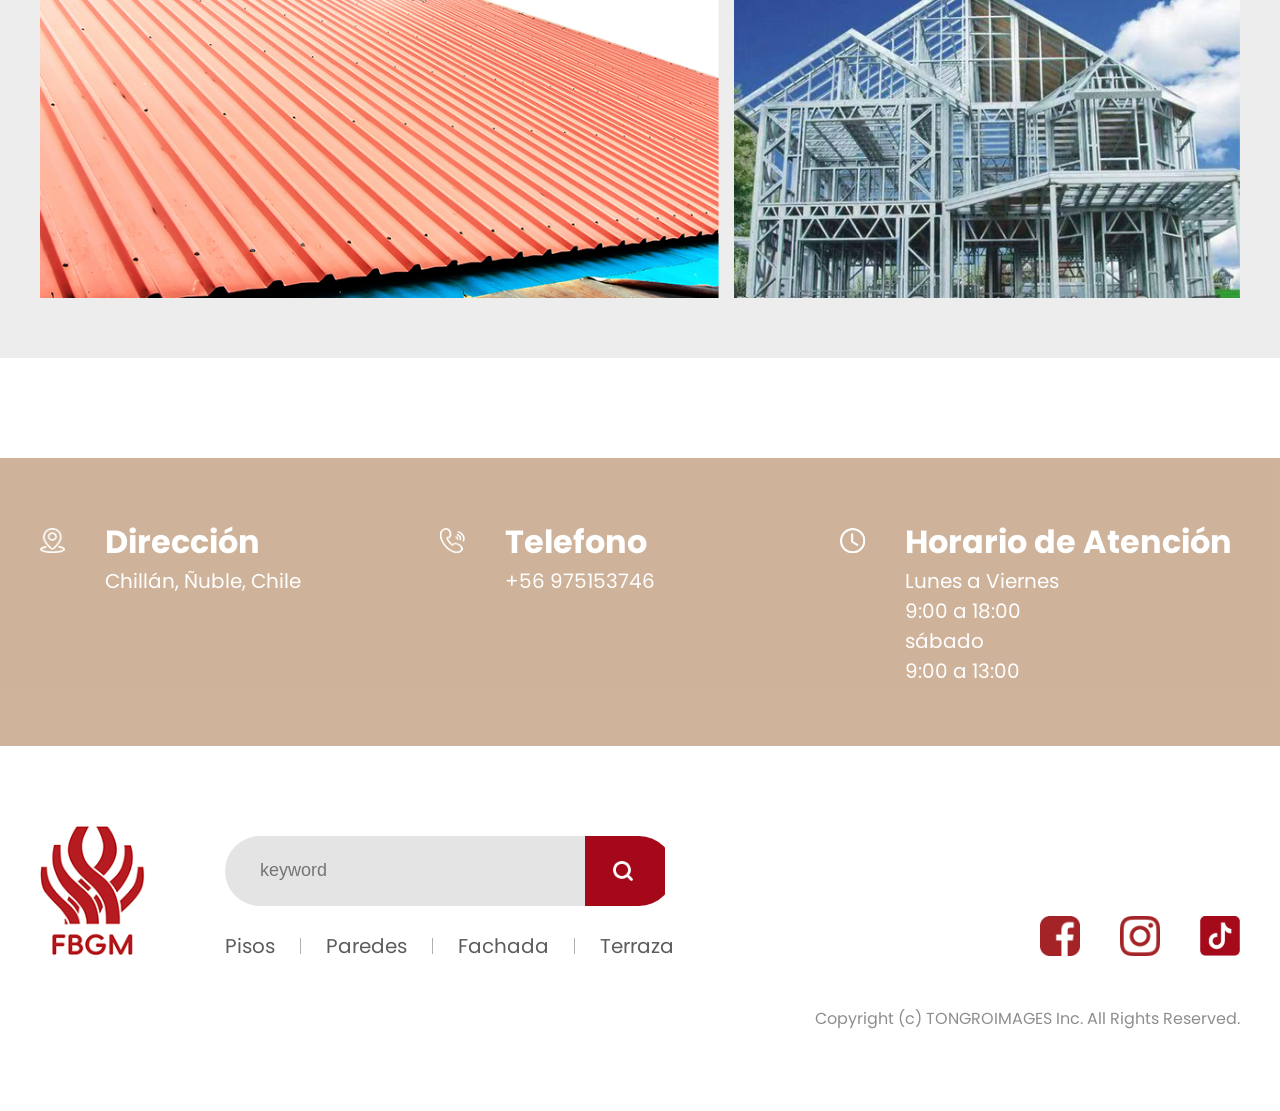
<file: product12.html>
<!DOCTYPE html>
<html lang="zh">
	<head>
		<meta charset="UTF-8">
		<meta name="viewport" content="width=device-width, initial-scale=1.0">
		<title>METAL COMP - FBGM</title>
		<link rel="icon" href="./img/public/favicon.png">
		<link rel="stylesheet" href="./css/swiper-bundle.min.css" />
		<link rel="stylesheet" href="./css/public.css" />
		<link rel="stylesheet" href="./css/product-banner.css" />
		<link rel="stylesheet" href="./css/product12.css" />
		<script src="./js/jquery.min.js"></script>
		<script src="./js/swiper-bundle.min.js"></script>
	</head>
	<body>
		<header>
			<div class="box">
				<img class="logo" src="./img/public/logo2.png" />
				<nav>
					<div class="item">SOBRE NOSOTROS</div>
					<div class="line"></div>
					<div class="item" data-page="product.html">PRODUCTOS</div>
					<div class="line"></div>
					<div class="item">CONTACTO</div>
				</nav>
			</div>
		</header>
		<main>
			<div class="banner">
				<div class="show swiper-container" id="product-swiper">
					<div class="list swiper-wrapper">
						<div class="item swiper-slide">
							<img src="./img/product/product1/banner1.png" />
						</div>
						<div class="item swiper-slide">
							<img src="./img/product/product1/banner1.png" />
						</div>
						<div class="item swiper-slide">
							<img src="./img/product/product1/banner1.png" />
						</div>
						<div class="item swiper-slide">
							<img src="./img/product/product1/banner1.png" />
						</div>
						<div class="item swiper-slide">
							<img src="./img/product/product1/banner1.png" />
						</div>
						<div class="item swiper-slide">
							<img src="./img/product/product1/banner1.png" />
						</div>
						<div class="item swiper-slide">
							<img src="./img/product/product1/banner1.png" />
						</div>
						<div class="item swiper-slide">
							<img src="./img/product/product1/banner1.png" />
						</div>
						<div class="item swiper-slide">
							<img src="./img/product/product1/banner1.png" />
						</div>
						<div class="item swiper-slide">
							<img src="./img/product/product1/banner1.png" />
						</div>
						<div class="item swiper-slide">
							<img src="./img/product/product1/banner1.png" />
						</div>
						<div class="item swiper-slide">
							<img src="./img/product/product1/banner1.png" />
						</div>
					</div>
				</div>
				<div class="bar">
					<div class="actions" id="product-swiper-menu">
						<div class="item active" data-index="0">PANEL DECORATIVO<br/>DE PARED</div>
						<div class="item" data-index="1">WALL PANEL</div>
						<div class="item" data-index="2">El TECHO DE PVC</div>
						<div class="item" data-index="3">PISO SPC</div>
						<div class="item" data-index="4">MOSAICO OSAICO DE<br/>PEDATINS DE PARED</div>
						<div class="item" data-index="5">PIEDRA DECORATIVA<br/>DE PU</div>
						<div class="item" data-index="6">PANEL METAL SIDING</div>
						<div class="item" data-index="7">PISO DECK EXTERIOR</div>
						<div class="item" data-index="8">WPC EXTERIOR</div>
						<div class="item" data-index="9">WALL PANEL EXTERIOR</div>
						<div class="item" data-index="10">PANEL CERCAS EXTERIORS</div>
						<div class="item" data-index="11">METAL COMP</div>
					</div>
					<div class="prev" id="product-swiper-prev">
						<img src="./img/index/double_arrow_prev.png" />
					</div>
					<div class="next" id="product-swiper-next">
						<img src="./img/index/double_arrow_next.png" />
					</div>
				</div>
			</div>
			<section>
				<div class="box">
					<div class="left">
						<div class="title">Metal Comp</div>
						<div class="tip">
							Los composites metálicos son paneles técnicos de alto rendimiento, formados por un<br/>
							núcleo plástico (polietileno o mineral) encapsulado entre dos láminas finas de aluminio<br/>
							anodizado o pintado.
						</div>
						<div class="list">
							<img src="img/product/product12/1.png" />
							<img src="img/product/product12/2.png" />
							<img src="img/product/product12/3.jpg" />
							<img src="img/product/product12/4.png" />
							<img src="img/product/product12/5.png" />
						</div>
					</div>
				</div>
				<div class="bg"></div>
			</section>
		</main>
		<footer>
			<div class="floor1">
				<div class="box">
					<div class="item">
						<img src="./img/public/address.png" />
						<div class="info">
							<div>Dirección</div>
							<p>Chillán, Ñuble, Chile</p>
						</div>
					</div>
					<div class="item">
						<img src="./img/public/phone.png" />
						<div class="info">
							<div>Telefono</div>
							<p>+56 975153746</p>
						</div>
					</div>
					<div class="item">
						<img src="./img/public/time.png" />
						<div class="info">
							<div>Horario de Atención</div>
							<p>Lunes a Viernes</p>
							<p>9:00 a 18:00</p>
							<p>sábado</p>
							<p>9:00 a 13:00</p>
						</div>
					</div>
				</div>
			</div>
			<div class="floor2">
				<div class="box">
					<div class="left">
						<img class="logo" src="./img/public/logo.png" />
						<div class="search">
							<div class="input">
								<input type="text" placeholder="keyword">
								<button>
									<img src="./img/public/search.png" />
								</button>
							</div>
							<div class="nav">
								<div class="item">Pisos</div>
								<div class="line"></div>
								<div class="item">Paredes</div>
								<div class="line"></div>
								<div class="item">Fachada</div>
								<div class="line"></div>
								<div class="item">Terraza</div>
							</div>
						</div>
					</div>
					<div class="right">
						<div class="links" id="footer-app">
							<img data-name="facebook" src="./img/public/icon1.png" />
							<img data-name="ins" src="./img/public/icon2.png" />
							<img data-name="tiktok" src="./img/public/icon3.png" />
						</div>
						<div class="copyright">Copyright (c) TONGROIMAGES Inc. All Rights Reserved.</div>
					</div>
				</div>
			</div>
		</footer>
		<div class="customer-service">
			<img src="./img/public/customer-service.png" />
		</div>
		<script src="./js/product-banner.js"></script>
		<script src="./js/public.js"></script>
	</body>
</html>
</file>
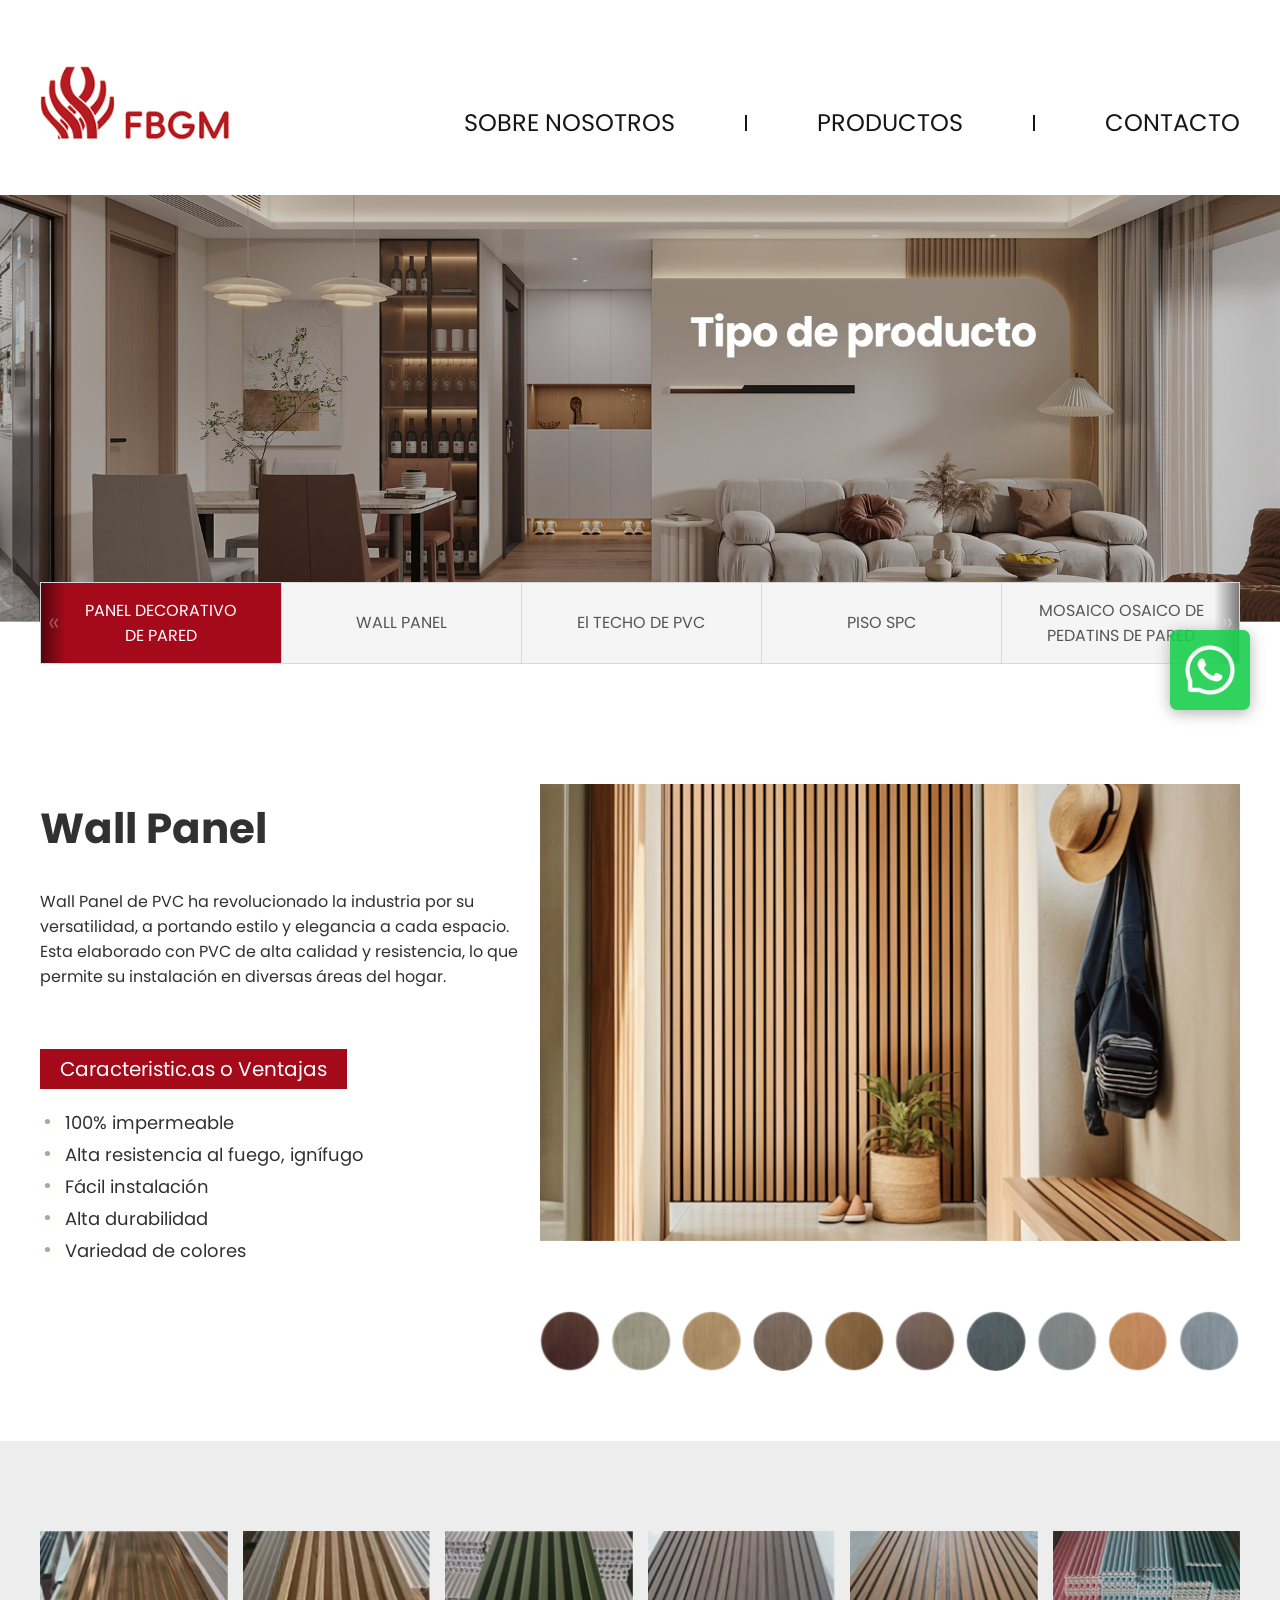
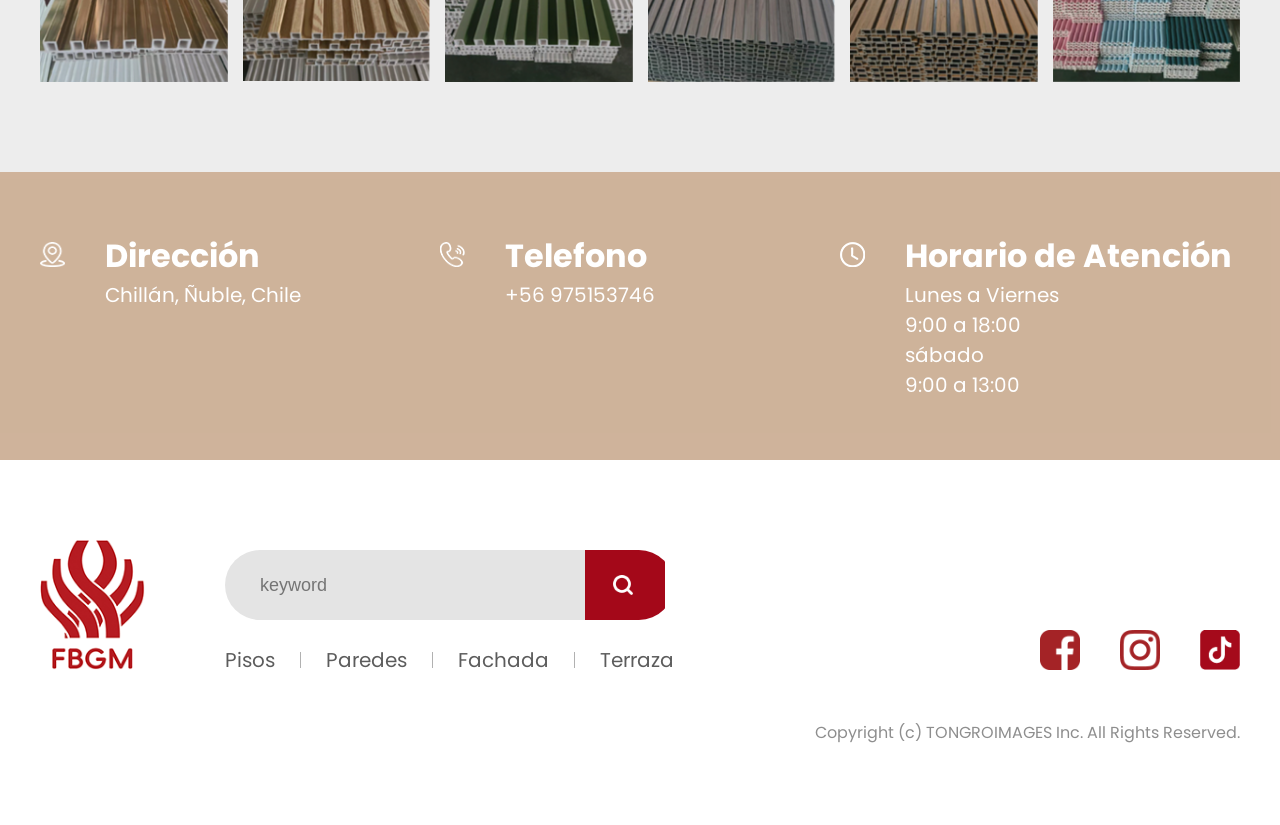
<file: product2.html>
<!DOCTYPE html>
<html lang="zh">
	<head>
		<meta charset="UTF-8">
		<meta name="viewport" content="width=device-width, initial-scale=1.0">
		<title>WALL PANEL - FBGM</title>
		<link rel="icon" href="./img/public/favicon.png">
		<link rel="stylesheet" href="./css/swiper-bundle.min.css" />
		<link rel="stylesheet" href="./css/public.css" />
		<link rel="stylesheet" href="./css/product-banner.css" />
		<link rel="stylesheet" href="./css/product2.css" />
		<script src="./js/jquery.min.js"></script>
		<script src="./js/swiper-bundle.min.js"></script>
	</head>
	<body>
		<header>
			<div class="box">
				<img class="logo" src="./img/public/logo2.png" />
				<nav>
					<div class="item">SOBRE NOSOTROS</div>
					<div class="line"></div>
					<div class="item" data-page="product.html">PRODUCTOS</div>
					<div class="line"></div>
					<div class="item">CONTACTO</div>
				</nav>
			</div>
		</header>
		<main>
			<div class="banner">
				<div class="show swiper-container" id="product-swiper">
					<div class="list swiper-wrapper">
						<div class="item swiper-slide">
							<img src="./img/product/product1/banner1.png" />
						</div>
						<div class="item swiper-slide">
							<img src="./img/product/product1/banner1.png" />
						</div>
						<div class="item swiper-slide">
							<img src="./img/product/product1/banner1.png" />
						</div>
						<div class="item swiper-slide">
							<img src="./img/product/product1/banner1.png" />
						</div>
						<div class="item swiper-slide">
							<img src="./img/product/product1/banner1.png" />
						</div>
						<div class="item swiper-slide">
							<img src="./img/product/product1/banner1.png" />
						</div>
						<div class="item swiper-slide">
							<img src="./img/product/product1/banner1.png" />
						</div>
						<div class="item swiper-slide">
							<img src="./img/product/product1/banner1.png" />
						</div>
						<div class="item swiper-slide">
							<img src="./img/product/product1/banner1.png" />
						</div>
						<div class="item swiper-slide">
							<img src="./img/product/product1/banner1.png" />
						</div>
						<div class="item swiper-slide">
							<img src="./img/product/product1/banner1.png" />
						</div>
						<div class="item swiper-slide">
							<img src="./img/product/product1/banner1.png" />
						</div>
					</div>
				</div>
				<div class="bar">
					<div class="actions" id="product-swiper-menu">
						<div class="item active" data-index="0">PANEL DECORATIVO<br/>DE PARED</div>
						<div class="item" data-index="1">WALL PANEL</div>
						<div class="item" data-index="2">El TECHO DE PVC</div>
						<div class="item" data-index="3">PISO SPC</div>
						<div class="item" data-index="4">MOSAICO OSAICO DE<br/>PEDATINS DE PARED</div>
						<div class="item" data-index="5">PIEDRA DECORATIVA<br/>DE PU</div>
						<div class="item" data-index="6">PANEL METAL SIDING</div>
						<div class="item" data-index="7">PISO DECK EXTERIOR</div>
						<div class="item" data-index="8">WPC EXTERIOR</div>
						<div class="item" data-index="9">WALL PANEL EXTERIOR</div>
						<div class="item" data-index="10">PANEL CERCAS EXTERIORS</div>
						<div class="item" data-index="11">METAL COMP</div>
					</div>
					<div class="prev" id="product-swiper-prev">
						<img src="./img/index/double_arrow_prev.png" />
					</div>
					<div class="next" id="product-swiper-next">
						<img src="./img/index/double_arrow_next.png" />
					</div>
				</div>
			</div>
			<section class="floor2">
				<div class="box">
					<div class="left">
						<div class="title">Wall Panel</div>
						<div class="tip">
							Wall Panel de PVC ha revolucionado la industria por su<br/>
							versatilidad, a portando estilo y elegancia a cada espacio.<br/>
							Esta elaborado con PVC de alta calidad y resistencia, lo que<br/>
							permite su instalación en diversas áreas del hogar.
						</div>
						<div class="tag">Caracteristic.as o Ventajas</div>
						<div class="list">
							<div class="item">100% impermeable</div>
							<div class="item">Alta resistencia al fuego, ignífugo</div>
							<div class="item">Fácil instalación</div>
							<div class="item">Alta durabilidad</div>
							<div class="item">Variedad de colores</div>
						</div>
					</div>
					<div class="right">
						<div class="show">
							<img src="./img/product/product2/big.png" />
						</div>
						<div class="action">
							<img src="./img/product/product2/min1.png" />
							<img src="./img/product/product2/min2.png" />
							<img src="./img/product/product2/min3.png" />
							<img src="./img/product/product2/min4.png" />
							<img src="./img/product/product2/min5.png" />
							<img src="./img/product/product2/min6.png" />
							<img src="./img/product/product2/min7.png" />
							<img src="./img/product/product2/min8.png" />
							<img src="./img/product/product2/min9.png" />
							<img src="./img/product/product2/min10.png" />
						</div>
					</div>
				</div>
			</section>
			<section class="floor3">
				<div class="box">
					<!-- <div class="show">
						<div class="left">
							<div class="tag">Medidas</div>
							<div class="info">140*25*2900mm / 145*21*2900mm</div>
						</div>
						<div class="right">
							<div class="tag">16cm * 2,5mm, 12 piezas/cartón</div>
							<div class="info">16cm * 2,5mm, 12 piezas/cartón</div>
							<div class="info">15cm * 2,5mm, 30 piezas/cartón</div>
						</div>
					</div> -->
					<div class="list" style="margin-top: 30px;">
						<img src="./img/product/product2/1.png" />
						<img src="./img/product/product2/2.png" />
						<img src="./img/product/product2/3.png" />
						<img src="./img/product/product2/4.png" />
						<img src="./img/product/product2/5.png" />
						<img src="./img/product/product2/6.png" />
					</div>
				</div>
			</section>
		</main>
		<footer>
			<div class="floor1">
				<div class="box">
					<div class="item">
						<img src="./img/public/address.png" />
						<div class="info">
							<div>Dirección</div>
							<p>Chillán, Ñuble, Chile</p>
						</div>
					</div>
					<div class="item">
						<img src="./img/public/phone.png" />
						<div class="info">
							<div>Telefono</div>
							<p>+56 975153746</p>
						</div>
					</div>
					<div class="item">
						<img src="./img/public/time.png" />
						<div class="info">
							<div>Horario de Atención</div>
							<p>Lunes a Viernes</p>
							<p>9:00 a 18:00</p>
							<p>sábado</p>
							<p>9:00 a 13:00</p>
						</div>
					</div>
				</div>
			</div>
			<div class="floor2">
				<div class="box">
					<div class="left">
						<img class="logo" src="./img/public/logo.png" />
						<div class="search">
							<div class="input">
								<input type="text" placeholder="keyword">
								<button>
									<img src="./img/public/search.png" />
								</button>
							</div>
							<div class="nav">
								<div class="item">Pisos</div>
								<div class="line"></div>
								<div class="item">Paredes</div>
								<div class="line"></div>
								<div class="item">Fachada</div>
								<div class="line"></div>
								<div class="item">Terraza</div>
							</div>
						</div>
					</div>
					<div class="right">
						<div class="links" id="footer-app">
							<img data-name="facebook" src="./img/public/icon1.png" />
							<img data-name="ins" src="./img/public/icon2.png" />
							<img data-name="tiktok" src="./img/public/icon3.png" />
						</div>
						<div class="copyright">Copyright (c) TONGROIMAGES Inc. All Rights Reserved.</div>
					</div>
				</div>
			</div>
		</footer>
		<div class="customer-service">
			<img src="./img/public/customer-service.png" />
		</div>
		<script src="./js/product-banner.js"></script>
		<script src="./js/public.js"></script>
	</body>
</html>
</file>
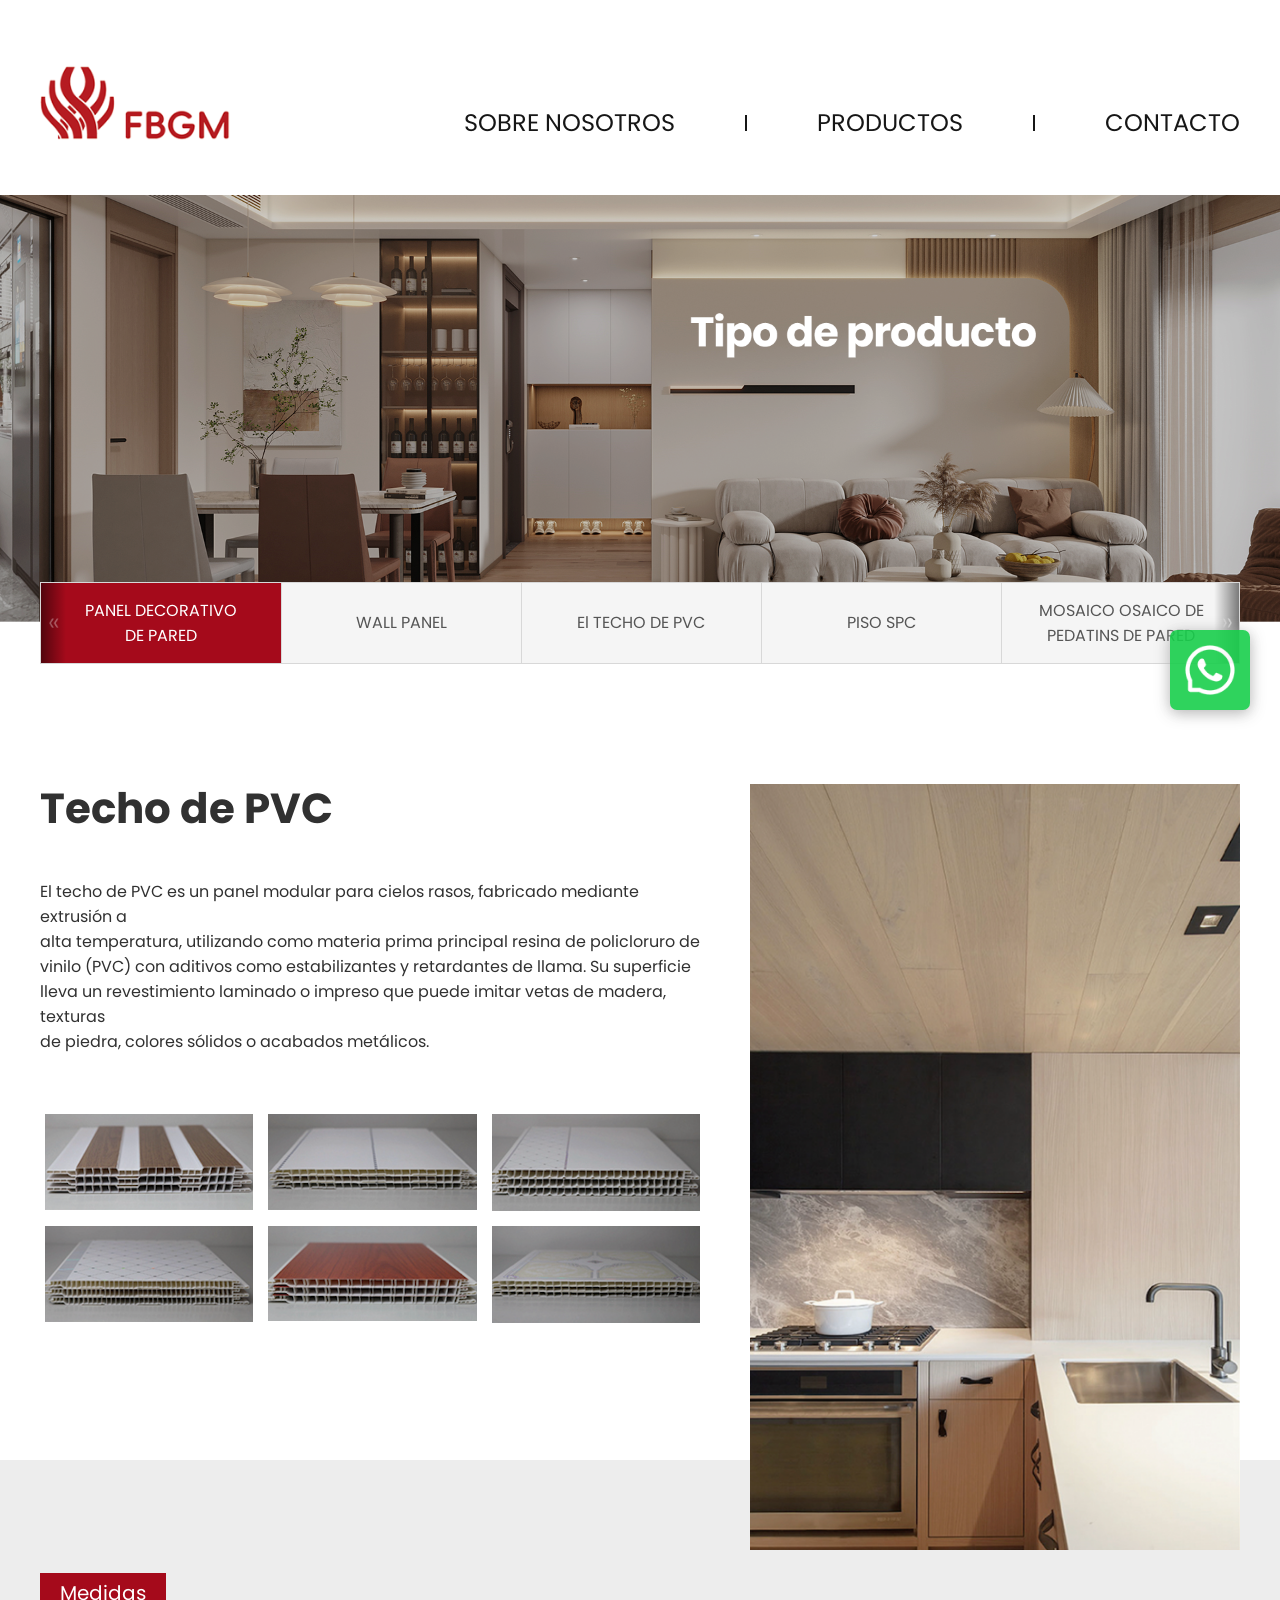
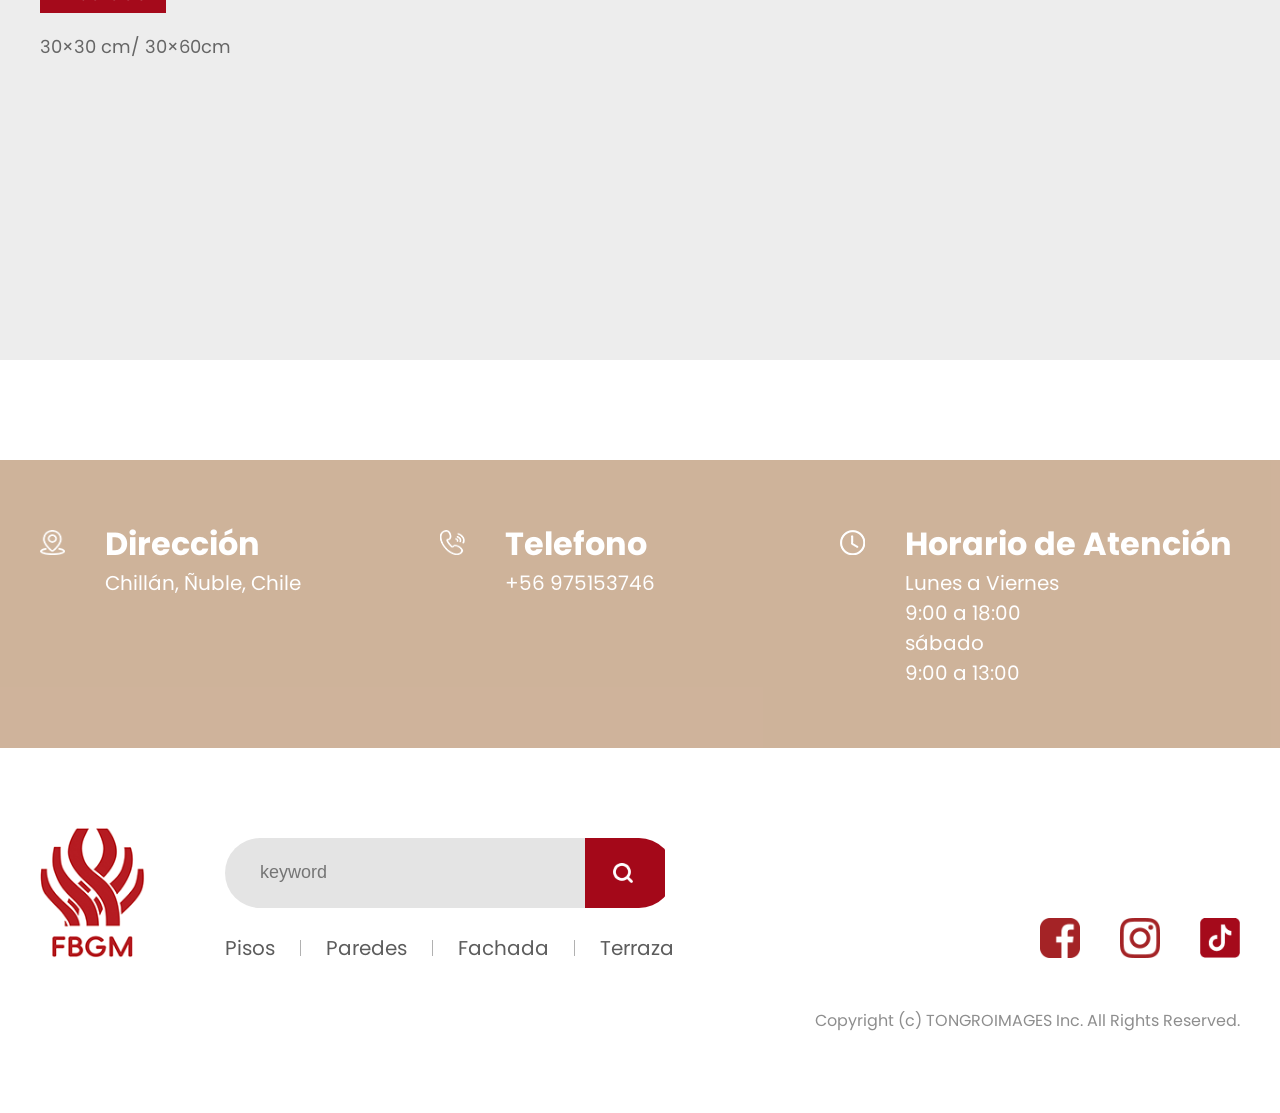
<file: product3.html>
<!DOCTYPE html>
<html lang="zh">
	<head>
		<meta charset="UTF-8">
		<meta name="viewport" content="width=device-width, initial-scale=1.0">
		<title>TECHO DE PVC - FBGM</title>
		<link rel="icon" href="./img/public/favicon.png">
		<link rel="stylesheet" href="./css/swiper-bundle.min.css" />
		<link rel="stylesheet" href="./css/public.css" />
		<link rel="stylesheet" href="./css/product-banner.css" />
		<link rel="stylesheet" href="./css/product3.css" />
		<script src="./js/jquery.min.js"></script>
		<script src="./js/swiper-bundle.min.js"></script>
	</head>
	<body>
		<header>
			<div class="box">
				<img class="logo" src="./img/public/logo2.png" />
				<nav>
					<div class="item">SOBRE NOSOTROS</div>
					<div class="line"></div>
					<div class="item" data-page="product.html">PRODUCTOS</div>
					<div class="line"></div>
					<div class="item">CONTACTO</div>
				</nav>
			</div>
		</header>
		<main>
			<div class="banner">
				<div class="show swiper-container" id="product-swiper">
					<div class="list swiper-wrapper">
						<div class="item swiper-slide">
							<img src="./img/product/product1/banner1.png" />
						</div>
						<div class="item swiper-slide">
							<img src="./img/product/product1/banner1.png" />
						</div>
						<div class="item swiper-slide">
							<img src="./img/product/product1/banner1.png" />
						</div>
						<div class="item swiper-slide">
							<img src="./img/product/product1/banner1.png" />
						</div>
						<div class="item swiper-slide">
							<img src="./img/product/product1/banner1.png" />
						</div>
						<div class="item swiper-slide">
							<img src="./img/product/product1/banner1.png" />
						</div>
						<div class="item swiper-slide">
							<img src="./img/product/product1/banner1.png" />
						</div>
						<div class="item swiper-slide">
							<img src="./img/product/product1/banner1.png" />
						</div>
						<div class="item swiper-slide">
							<img src="./img/product/product1/banner1.png" />
						</div>
						<div class="item swiper-slide">
							<img src="./img/product/product1/banner1.png" />
						</div>
						<div class="item swiper-slide">
							<img src="./img/product/product1/banner1.png" />
						</div>
						<div class="item swiper-slide">
							<img src="./img/product/product1/banner1.png" />
						</div>
					</div>
				</div>
				<div class="bar">
					<div class="actions" id="product-swiper-menu">
						<div class="item active" data-index="0">PANEL DECORATIVO<br/>DE PARED</div>
						<div class="item" data-index="1">WALL PANEL</div>
						<div class="item" data-index="2">El TECHO DE PVC</div>
						<div class="item" data-index="3">PISO SPC</div>
						<div class="item" data-index="4">MOSAICO OSAICO DE<br/>PEDATINS DE PARED</div>
						<div class="item" data-index="5">PIEDRA DECORATIVA<br/>DE PU</div>
						<div class="item" data-index="6">PANEL METAL SIDING</div>
						<div class="item" data-index="7">PISO DECK EXTERIOR</div>
						<div class="item" data-index="8">WPC EXTERIOR</div>
						<div class="item" data-index="9">WALL PANEL EXTERIOR</div>
						<div class="item" data-index="10">PANEL CERCAS EXTERIORS</div>
						<div class="item" data-index="11">METAL COMP</div>
					</div>
					<div class="prev" id="product-swiper-prev">
						<img src="./img/index/double_arrow_prev.png" />
					</div>
					<div class="next" id="product-swiper-next">
						<img src="./img/index/double_arrow_next.png" />
					</div>
				</div>
			</div>
			<section>
				<div class="box">
					<div class="left">
						<div class="title">Techo de PVC</div>
						<div class="tip">
							El techo de PVC es un panel modular para cielos rasos, fabricado mediante extrusión a<br/> 
							alta temperatura, utilizando como materia prima principal resina de policloruro de<br/>
							vinilo (PVC) con aditivos como estabilizantes y retardantes de llama. Su superficie<br/>
							lleva un revestimiento laminado o impreso que puede imitar vetas de madera, texturas<br/>
							de piedra, colores sólidos o acabados metálicos.
						</div>
						<div class="list">
							<img src="img/product/product3/small1.png" alt="" />
							<img src="img/product/product3/small2.png" alt="" />
							<img src="img/product/product3/small3.png" alt="" />
							<img src="img/product/product3/small4.png" alt="" />
							<img src="img/product/product3/small5.png" alt="" />
							<img src="img/product/product3/small6.png" alt="" />
						</div>
						<div class="tag">Medidas</div>
						<div class="info">30×30 cm/ 30×60cm</div>
					</div>
					<div class="right">
						<img src="img/product/product3/big.png" />
					</div>
				</div>
				<div class="bg"></div>
			</section>
		</main>
		<footer>
			<div class="floor1">
				<div class="box">
					<div class="item">
						<img src="./img/public/address.png" />
						<div class="info">
							<div>Dirección</div>
							<p>Chillán, Ñuble, Chile</p>
						</div>
					</div>
					<div class="item">
						<img src="./img/public/phone.png" />
						<div class="info">
							<div>Telefono</div>
							<p>+56 975153746</p>
						</div>
					</div>
					<div class="item">
						<img src="./img/public/time.png" />
						<div class="info">
							<div>Horario de Atención</div>
							<p>Lunes a Viernes</p>
							<p>9:00 a 18:00</p>
							<p>sábado</p>
							<p>9:00 a 13:00</p>
						</div>
					</div>
				</div>
			</div>
			<div class="floor2">
				<div class="box">
					<div class="left">
						<img class="logo" src="./img/public/logo.png" />
						<div class="search">
							<div class="input">
								<input type="text" placeholder="keyword">
								<button>
									<img src="./img/public/search.png" />
								</button>
							</div>
							<div class="nav">
								<div class="item">Pisos</div>
								<div class="line"></div>
								<div class="item">Paredes</div>
								<div class="line"></div>
								<div class="item">Fachada</div>
								<div class="line"></div>
								<div class="item">Terraza</div>
							</div>
						</div>
					</div>
					<div class="right">
						<div class="links" id="footer-app">
							<img data-name="facebook" src="./img/public/icon1.png" />
							<img data-name="ins" src="./img/public/icon2.png" />
							<img data-name="tiktok" src="./img/public/icon3.png" />
						</div>
						<div class="copyright">Copyright (c) TONGROIMAGES Inc. All Rights Reserved.</div>
					</div>
				</div>
			</div>
		</footer>
		<div class="customer-service">
			<img src="./img/public/customer-service.png" />
		</div>
		<script src="./js/product-banner.js"></script>
		<script src="./js/public.js"></script>
	</body>
</html>
</file>
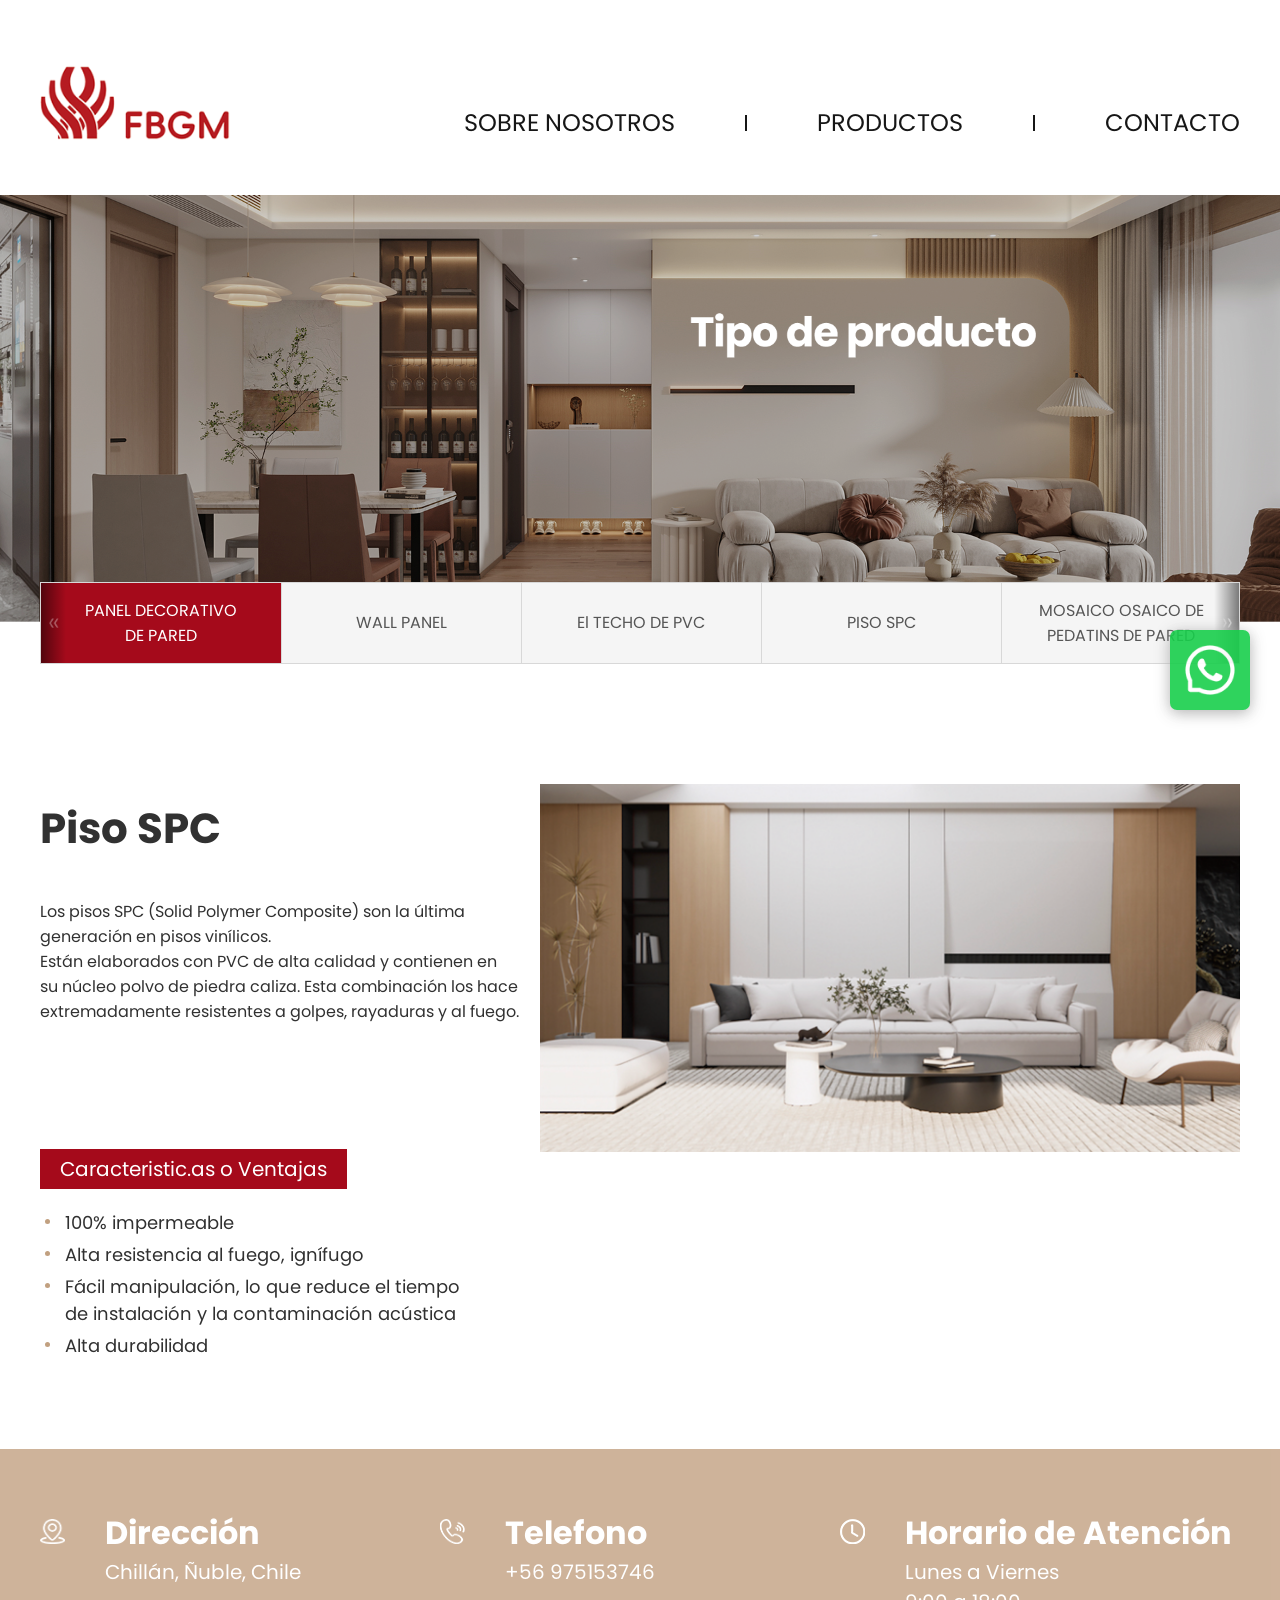
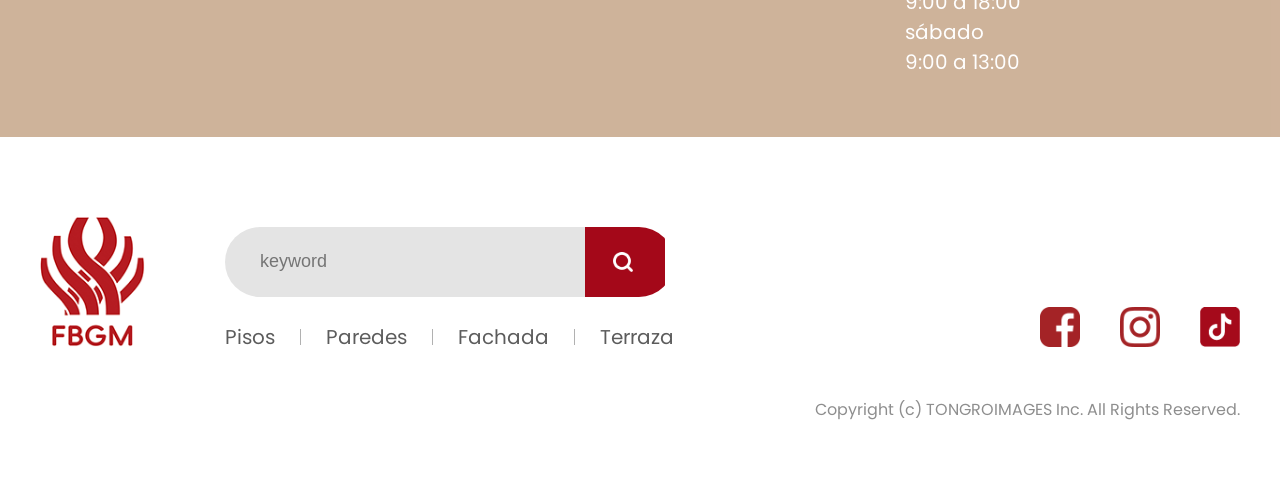
<file: product4.html>
<!DOCTYPE html>
<html lang="zh">
	<head>
		<meta charset="UTF-8">
		<meta name="viewport" content="width=device-width, initial-scale=1.0">
		<title>PISO SPC - FBGM</title>
		<link rel="icon" href="./img/public/favicon.png">
		<link rel="stylesheet" href="./css/swiper-bundle.min.css" />
		<link rel="stylesheet" href="./css/public.css" />
		<link rel="stylesheet" href="./css/product-banner.css" />
		<link rel="stylesheet" href="./css/product4.css" />
		<script src="./js/jquery.min.js"></script>
		<script src="./js/swiper-bundle.min.js"></script>
	</head>
	<body>
		<header>
			<div class="box">
				<img class="logo" src="./img/public/logo2.png" />
				<nav>
					<div class="item">SOBRE NOSOTROS</div>
					<div class="line"></div>
					<div class="item" data-page="product.html">PRODUCTOS</div>
					<div class="line"></div>
					<div class="item">CONTACTO</div>
				</nav>
			</div>
		</header>
		<main>
			<div class="banner">
				<div class="show swiper-container" id="product-swiper">
					<div class="list swiper-wrapper">
						<div class="item swiper-slide">
							<img src="./img/product/product1/banner1.png" />
						</div>
						<div class="item swiper-slide">
							<img src="./img/product/product1/banner1.png" />
						</div>
						<div class="item swiper-slide">
							<img src="./img/product/product1/banner1.png" />
						</div>
						<div class="item swiper-slide">
							<img src="./img/product/product1/banner1.png" />
						</div>
						<div class="item swiper-slide">
							<img src="./img/product/product1/banner1.png" />
						</div>
						<div class="item swiper-slide">
							<img src="./img/product/product1/banner1.png" />
						</div>
						<div class="item swiper-slide">
							<img src="./img/product/product1/banner1.png" />
						</div>
						<div class="item swiper-slide">
							<img src="./img/product/product1/banner1.png" />
						</div>
						<div class="item swiper-slide">
							<img src="./img/product/product1/banner1.png" />
						</div>
						<div class="item swiper-slide">
							<img src="./img/product/product1/banner1.png" />
						</div>
						<div class="item swiper-slide">
							<img src="./img/product/product1/banner1.png" />
						</div>
						<div class="item swiper-slide">
							<img src="./img/product/product1/banner1.png" />
						</div>
					</div>
				</div>
				<div class="bar">
					<div class="actions" id="product-swiper-menu">
						<div class="item active" data-index="0">PANEL DECORATIVO<br/>DE PARED</div>
						<div class="item" data-index="1">WALL PANEL</div>
						<div class="item" data-index="2">El TECHO DE PVC</div>
						<div class="item" data-index="3">PISO SPC</div>
						<div class="item" data-index="4">MOSAICO OSAICO DE<br/>PEDATINS DE PARED</div>
						<div class="item" data-index="5">PIEDRA DECORATIVA<br/>DE PU</div>
						<div class="item" data-index="6">PANEL METAL SIDING</div>
						<div class="item" data-index="7">PISO DECK EXTERIOR</div>
						<div class="item" data-index="8">WPC EXTERIOR</div>
						<div class="item" data-index="9">WALL PANEL EXTERIOR</div>
						<div class="item" data-index="10">PANEL CERCAS EXTERIORS</div>
						<div class="item" data-index="11">METAL COMP</div>
					</div>
					<div class="prev" id="product-swiper-prev">
						<img src="./img/index/double_arrow_prev.png" />
					</div>
					<div class="next" id="product-swiper-next">
						<img src="./img/index/double_arrow_next.png" />
					</div>
				</div>
			</div>
			<section class="floor2">
				<div class="box">
					<div class="left">
						<div class="title">Piso SPC</div>
						<div class="tip">
							Los pisos SPC (Solid Polymer Composite) son la última<br/>
							generación en pisos vinílicos.<br/>
							Están elaborados con PVC de alta calidad y contienen en<br/>
							su núcleo polvo de piedra caliza. Esta combinación los hace<br/>
							extremadamente resistentes a golpes, rayaduras y al fuego.
						</div>
						<div class="tag">Caracteristic.as o Ventajas</div>
						<div class="list">
							<div class="item">100% impermeable</div>
							<div class="item">Alta resistencia al fuego, ignífugo</div>
							<div class="item">
								Fácil manipulación, lo que reduce el tiempo<br/>
								de instalación y la contaminación acústica
							</div>
							<div class="item">Alta durabilidad</div>
						</div>
					</div>
					<div class="right">
						<img src="./img/product/product4/big.png" />
					</div>
				</div>
			</section>
			<!-- <section class="floor3">
				<div class="box">
					<div class="left">
						<div class="tag">Medidas</div>
						<div class="info">122*18*0.55 cm</div>
						<div class="tag">Presentación</div>
						<div class="info">Caja de 12 un</div>
						<div class="tag">Rendimiento</div>
						<div class="info">2.64 m? / Caja de 12 un</div>
					</div>
					<div class="right">
						<div class="tag">Accesorios (sugeridos)</div>
						<div class="info">0.1 Guardapolvo SPC Grafito GPS101 / m2</div>
						<div class="info">0.1 Cuarto Rodón SPC Grafito CPS101 / m2</div>
						<div class="info">0.05 Nariz Grada SPC Grafito NPS101 / m2</div>
					</div>
				</div>
				<img class="side" src="./img/product/product4/side.png" />
			</section> -->
		</main>
		<footer>
			<div class="floor1">
				<div class="box">
					<div class="item">
						<img src="./img/public/address.png" />
						<div class="info">
							<div>Dirección</div>
							<p>Chillán, Ñuble, Chile</p>
						</div>
					</div>
					<div class="item">
						<img src="./img/public/phone.png" />
						<div class="info">
							<div>Telefono</div>
							<p>+56 975153746</p>
						</div>
					</div>
					<div class="item">
						<img src="./img/public/time.png" />
						<div class="info">
							<div>Horario de Atención</div>
							<p>Lunes a Viernes</p>
							<p>9:00 a 18:00</p>
							<p>sábado</p>
							<p>9:00 a 13:00</p>
						</div>
					</div>
				</div>
			</div>
			<div class="floor2">
				<div class="box">
					<div class="left">
						<img class="logo" src="./img/public/logo.png" />
						<div class="search">
							<div class="input">
								<input type="text" placeholder="keyword">
								<button>
									<img src="./img/public/search.png" />
								</button>
							</div>
							<div class="nav">
								<div class="item">Pisos</div>
								<div class="line"></div>
								<div class="item">Paredes</div>
								<div class="line"></div>
								<div class="item">Fachada</div>
								<div class="line"></div>
								<div class="item">Terraza</div>
							</div>
						</div>
					</div>
					<div class="right">
						<div class="links" id="footer-app">
							<img data-name="facebook" src="./img/public/icon1.png" />
							<img data-name="ins" src="./img/public/icon2.png" />
							<img data-name="tiktok" src="./img/public/icon3.png" />
						</div>
						<div class="copyright">Copyright (c) TONGROIMAGES Inc. All Rights Reserved.</div>
					</div>
				</div>
			</div>
		</footer>
		<div class="customer-service">
			<img src="./img/public/customer-service.png" />
		</div>
		<script src="./js/product-banner.js"></script>
		<script src="./js/public.js"></script>
	</body>
</html>
</file>
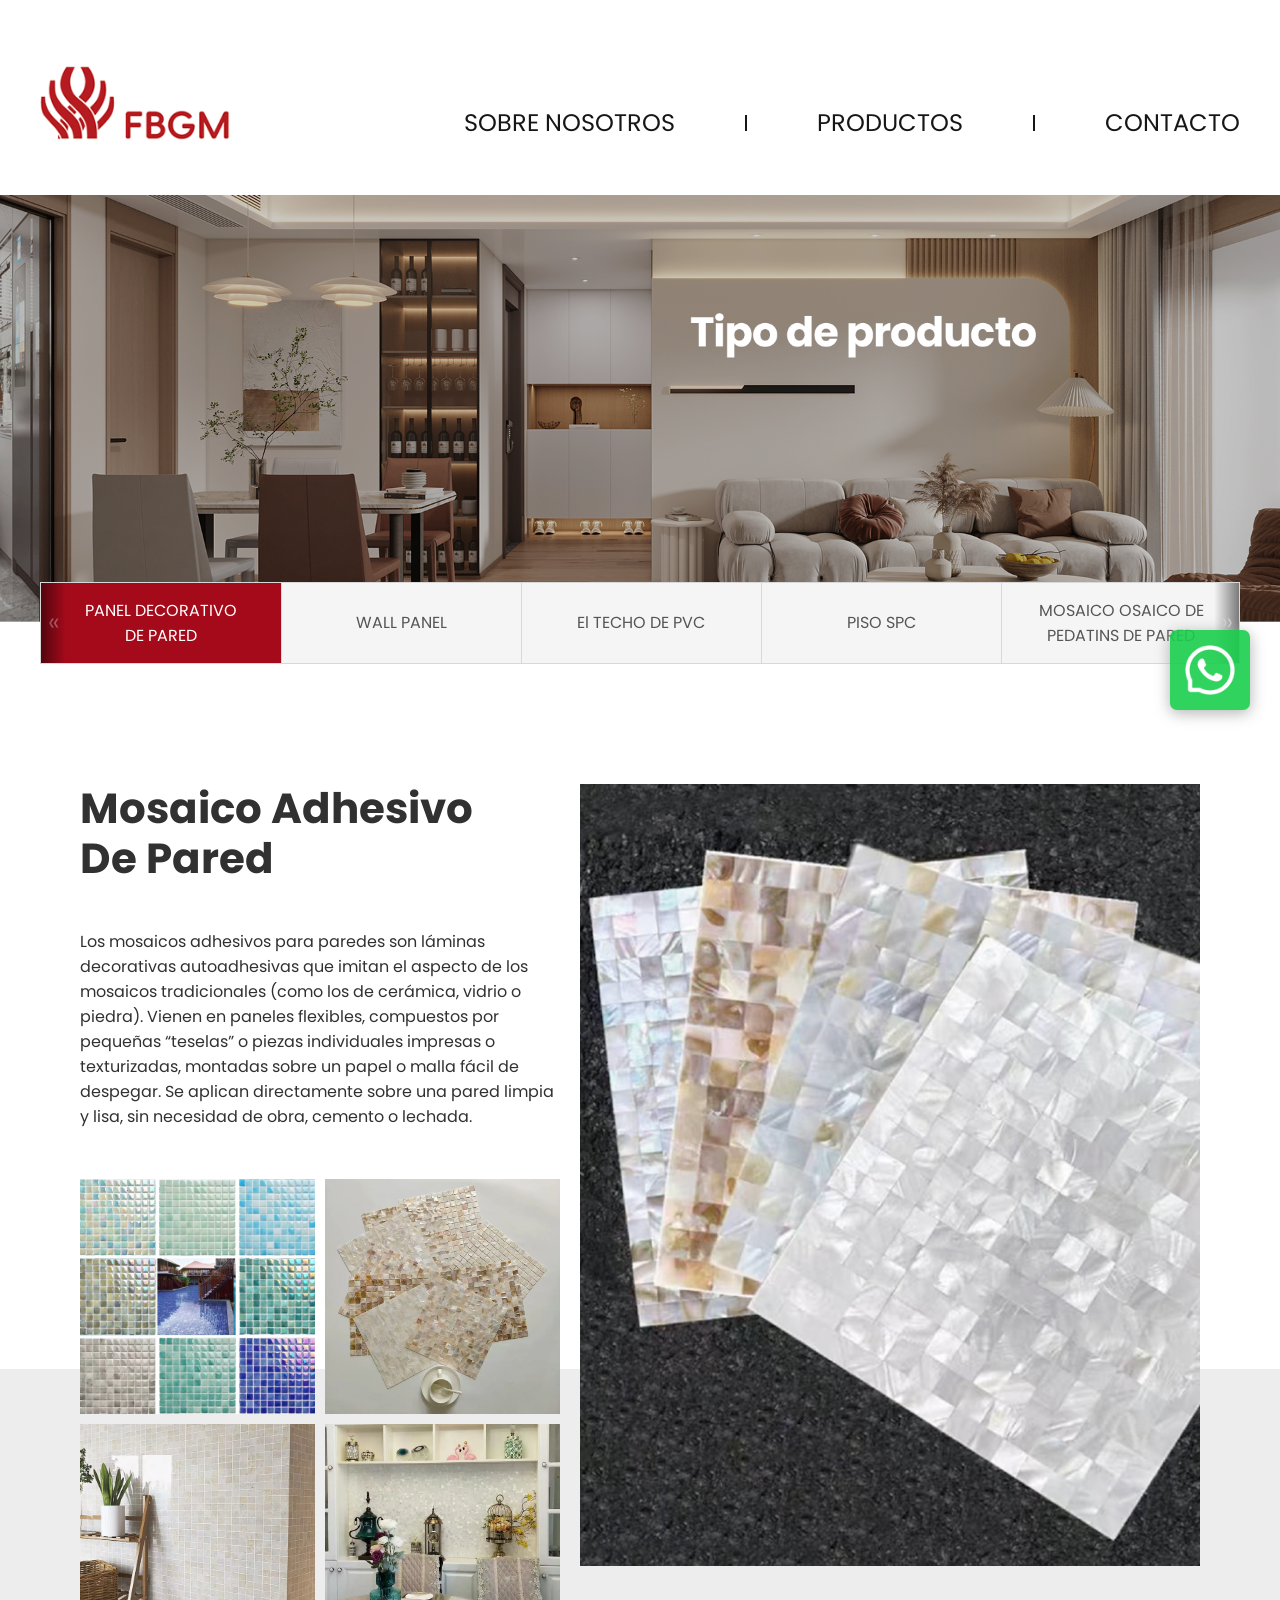
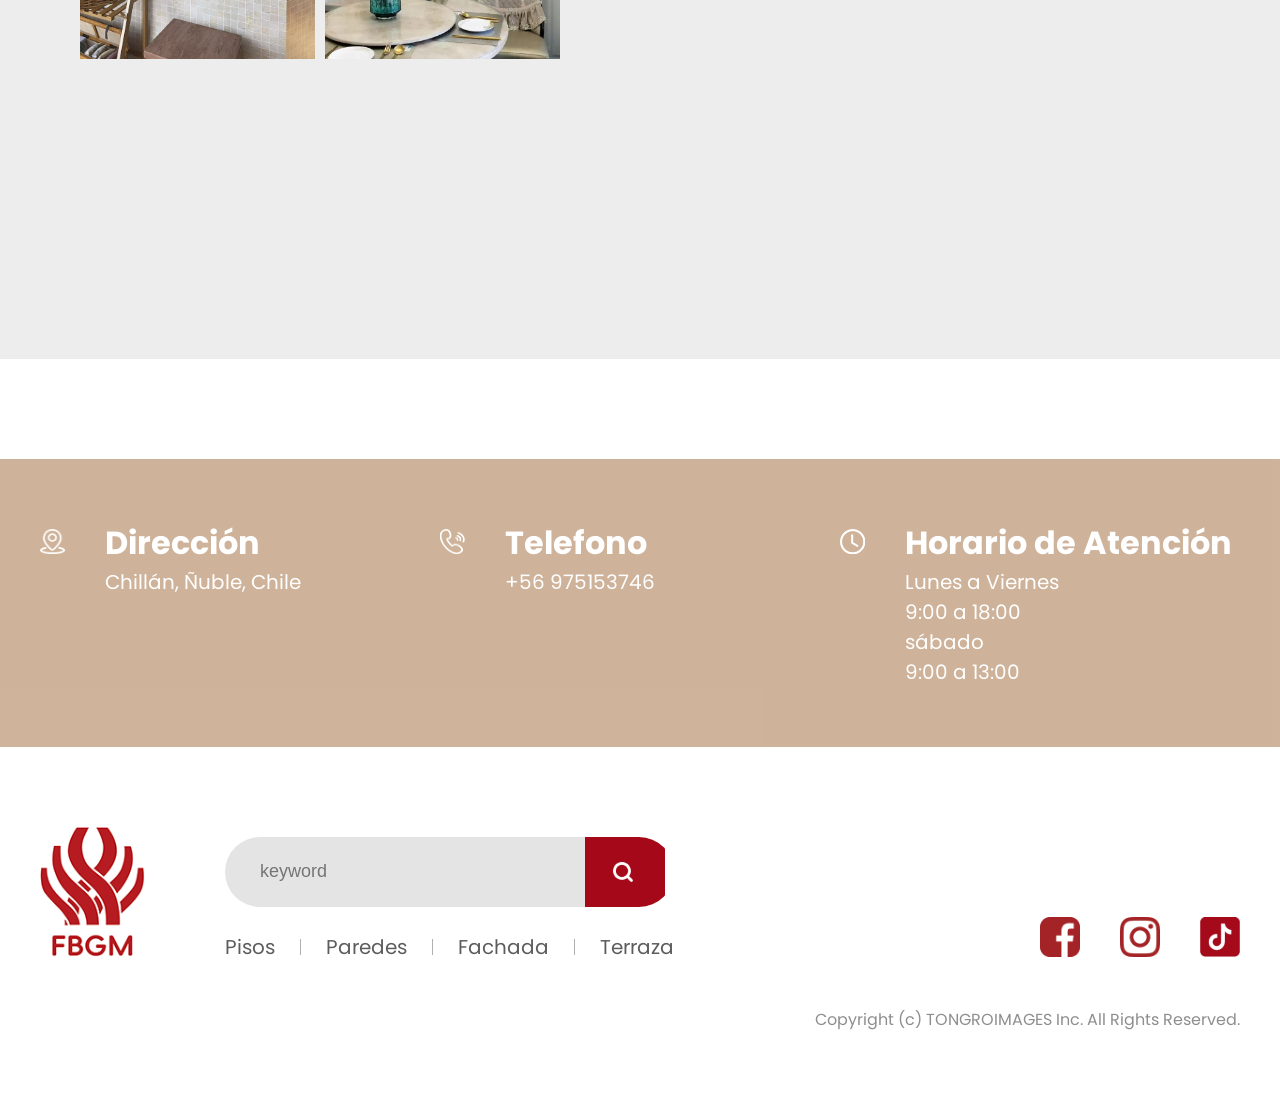
<file: product5.html>
<!DOCTYPE html>
<html lang="zh">
	<head>
		<meta charset="UTF-8">
		<meta name="viewport" content="width=device-width, initial-scale=1.0">
		<title>MOSAICO ADHESIVO DE PARED - FBGM</title>
		<link rel="icon" href="./img/public/favicon.png">
		<link rel="stylesheet" href="./css/swiper-bundle.min.css" />
		<link rel="stylesheet" href="./css/public.css" />
		<link rel="stylesheet" href="./css/product-banner.css" />
		<link rel="stylesheet" href="./css/product5.css" />
		<script src="./js/jquery.min.js"></script>
		<script src="./js/swiper-bundle.min.js"></script>
	</head>
	<body>
		<header>
			<div class="box">
				<img class="logo" src="./img/public/logo2.png" />
				<nav>
					<div class="item">SOBRE NOSOTROS</div>
					<div class="line"></div>
					<div class="item" data-page="product.html">PRODUCTOS</div>
					<div class="line"></div>
					<div class="item">CONTACTO</div>
				</nav>
			</div>
		</header>
		<main>
			<div class="banner">
				<div class="show swiper-container" id="product-swiper">
					<div class="list swiper-wrapper">
						<div class="item swiper-slide">
							<img src="./img/product/product1/banner1.png" />
						</div>
						<div class="item swiper-slide">
							<img src="./img/product/product1/banner1.png" />
						</div>
						<div class="item swiper-slide">
							<img src="./img/product/product1/banner1.png" />
						</div>
						<div class="item swiper-slide">
							<img src="./img/product/product1/banner1.png" />
						</div>
						<div class="item swiper-slide">
							<img src="./img/product/product1/banner1.png" />
						</div>
						<div class="item swiper-slide">
							<img src="./img/product/product1/banner1.png" />
						</div>
						<div class="item swiper-slide">
							<img src="./img/product/product1/banner1.png" />
						</div>
						<div class="item swiper-slide">
							<img src="./img/product/product1/banner1.png" />
						</div>
						<div class="item swiper-slide">
							<img src="./img/product/product1/banner1.png" />
						</div>
						<div class="item swiper-slide">
							<img src="./img/product/product1/banner1.png" />
						</div>
						<div class="item swiper-slide">
							<img src="./img/product/product1/banner1.png" />
						</div>
						<div class="item swiper-slide">
							<img src="./img/product/product1/banner1.png" />
						</div>
					</div>
				</div>
				<div class="bar">
					<div class="actions" id="product-swiper-menu">
						<div class="item active" data-index="0">PANEL DECORATIVO<br/>DE PARED</div>
						<div class="item" data-index="1">WALL PANEL</div>
						<div class="item" data-index="2">El TECHO DE PVC</div>
						<div class="item" data-index="3">PISO SPC</div>
						<div class="item" data-index="4">MOSAICO OSAICO DE<br/>PEDATINS DE PARED</div>
						<div class="item" data-index="5">PIEDRA DECORATIVA<br/>DE PU</div>
						<div class="item" data-index="6">PANEL METAL SIDING</div>
						<div class="item" data-index="7">PISO DECK EXTERIOR</div>
						<div class="item" data-index="8">WPC EXTERIOR</div>
						<div class="item" data-index="9">WALL PANEL EXTERIOR</div>
						<div class="item" data-index="10">PANEL CERCAS EXTERIORS</div>
						<div class="item" data-index="11">METAL COMP</div>
					</div>
					<div class="prev" id="product-swiper-prev">
						<img src="./img/index/double_arrow_prev.png" />
					</div>
					<div class="next" id="product-swiper-next">
						<img src="./img/index/double_arrow_next.png" />
					</div>
				</div>
			</div>
			<section>
				<div class="box">
					<div class="left">
						<div class="title">Mosaico Adhesivo<br/>De Pared</div>
						<div class="tip">
							Los mosaicos adhesivos para paredes son láminas<br/>
							decorativas autoadhesivas que imitan el aspecto de los<br/>
							mosaicos tradicionales (como los de cerámica, vidrio o<br/>
							piedra). Vienen en paneles flexibles, compuestos por<br/>
							pequeñas “teselas” o piezas individuales impresas o<br/>
							texturizadas, montadas sobre un papel o malla fácil de<br/>
							despegar. Se aplican directamente sobre una pared limpia<br/>
							y lisa, sin necesidad de obra, cemento o lechada.
						</div>
						<div class="list">
							<img src="img/product/product5/1.jpg" />
							<img src="img/product/product5/2.jpg" />
							<img src="img/product/product5/3.jpg" />
							<img src="img/product/product5/4.jpg" />
						</div>
					</div>
					<div class="right">
						<img src="./img/product/product5/big.png" />
					</div>
				</div>
				<div class="bg"></div>
			</section>
		</main>
		<footer>
			<div class="floor1">
				<div class="box">
					<div class="item">
						<img src="./img/public/address.png" />
						<div class="info">
							<div>Dirección</div>
							<p>Chillán, Ñuble, Chile</p>
						</div>
					</div>
					<div class="item">
						<img src="./img/public/phone.png" />
						<div class="info">
							<div>Telefono</div>
							<p>+56 975153746</p>
						</div>
					</div>
					<div class="item">
						<img src="./img/public/time.png" />
						<div class="info">
							<div>Horario de Atención</div>
							<p>Lunes a Viernes</p>
							<p>9:00 a 18:00</p>
							<p>sábado</p>
							<p>9:00 a 13:00</p>
						</div>
					</div>
				</div>
			</div>
			<div class="floor2">
				<div class="box">
					<div class="left">
						<img class="logo" src="./img/public/logo.png" />
						<div class="search">
							<div class="input">
								<input type="text" placeholder="keyword">
								<button>
									<img src="./img/public/search.png" />
								</button>
							</div>
							<div class="nav">
								<div class="item">Pisos</div>
								<div class="line"></div>
								<div class="item">Paredes</div>
								<div class="line"></div>
								<div class="item">Fachada</div>
								<div class="line"></div>
								<div class="item">Terraza</div>
							</div>
						</div>
					</div>
					<div class="right">
						<div class="links" id="footer-app">
							<img data-name="facebook" src="./img/public/icon1.png" />
							<img data-name="ins" src="./img/public/icon2.png" />
							<img data-name="tiktok" src="./img/public/icon3.png" />
						</div>
						<div class="copyright">Copyright (c) TONGROIMAGES Inc. All Rights Reserved.</div>
					</div>
				</div>
			</div>
		</footer>
		<div class="customer-service">
			<img src="./img/public/customer-service.png" />
		</div>
		<script src="./js/product-banner.js"></script>
		<script src="./js/public.js"></script>
	</body>
</html>
</file>
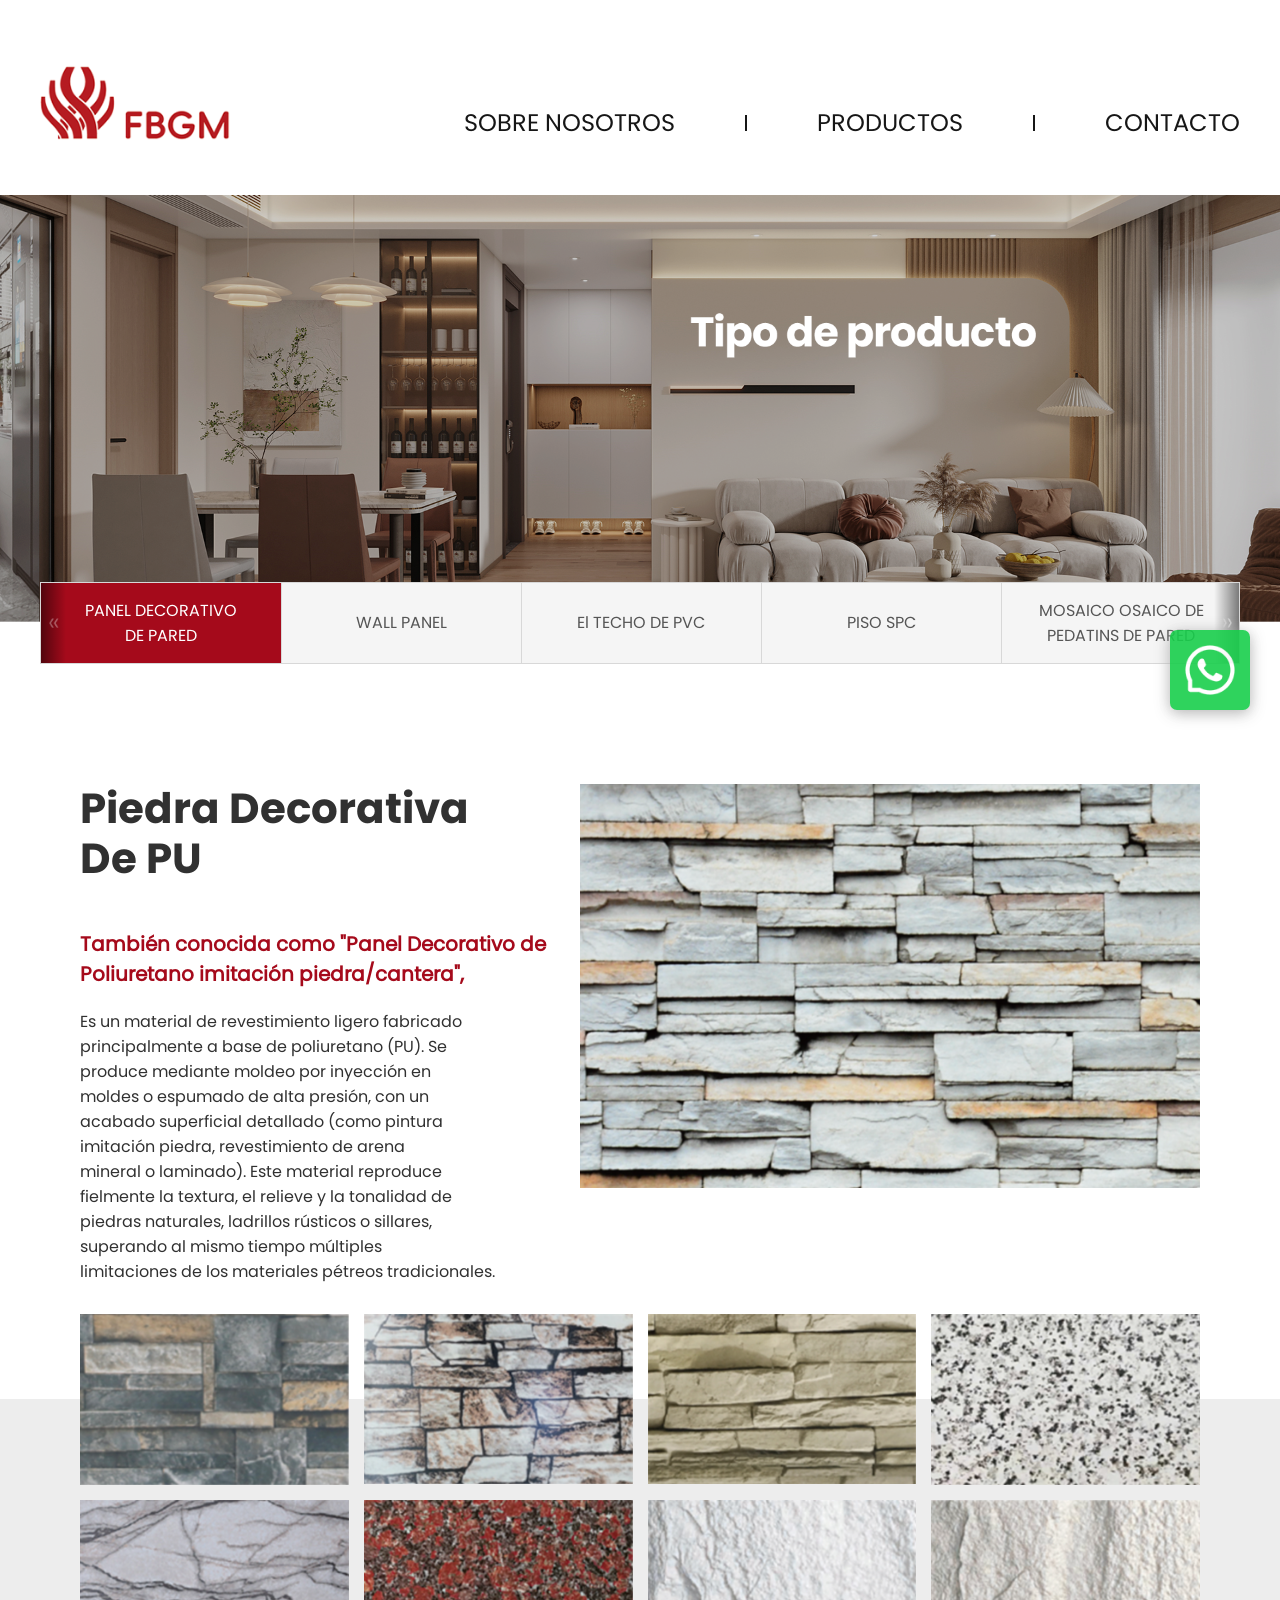
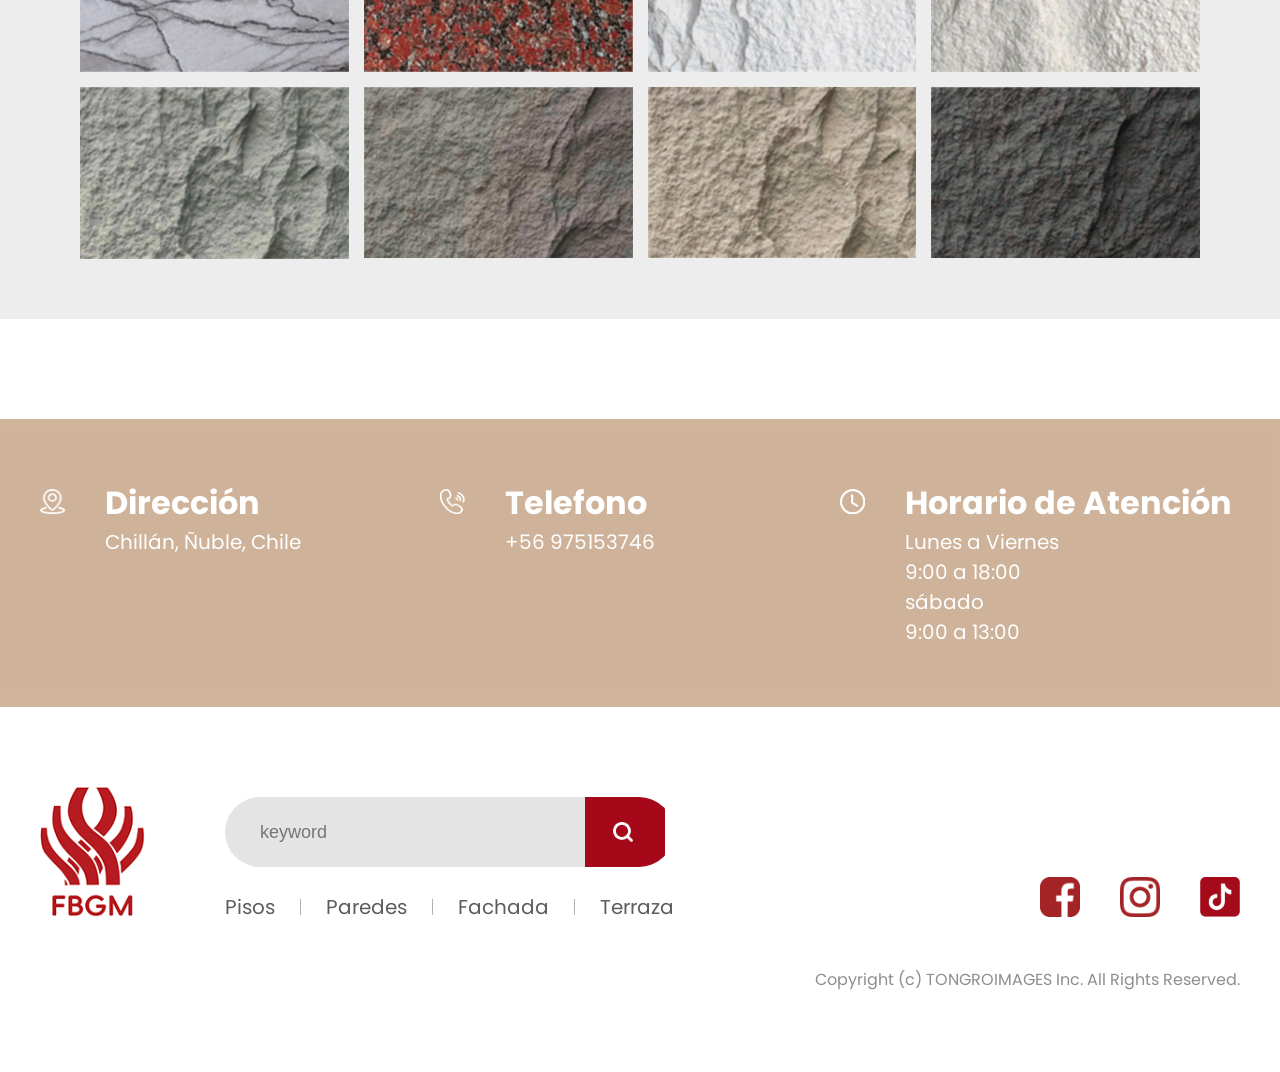
<file: product6.html>
<!DOCTYPE html>
<html lang="zh">
	<head>
		<meta charset="UTF-8">
		<meta name="viewport" content="width=device-width, initial-scale=1.0">
		<title>PIEDRA DECORATIVA DE PU - FBGM</title>
		<link rel="icon" href="./img/public/favicon.png">
		<link rel="stylesheet" href="./css/swiper-bundle.min.css" />
		<link rel="stylesheet" href="./css/public.css" />
		<link rel="stylesheet" href="./css/product-banner.css" />
		<link rel="stylesheet" href="./css/product6.css" />
		<script src="./js/jquery.min.js"></script>
		<script src="./js/swiper-bundle.min.js"></script>
	</head>
	<body>
		<header>
			<div class="box">
				<img class="logo" src="./img/public/logo2.png" />
				<nav>
					<div class="item">SOBRE NOSOTROS</div>
					<div class="line"></div>
					<div class="item" data-page="product.html">PRODUCTOS</div>
					<div class="line"></div>
					<div class="item">CONTACTO</div>
				</nav>
			</div>
		</header>
		<main>
			<div class="banner">
				<div class="show swiper-container" id="product-swiper">
					<div class="list swiper-wrapper">
						<div class="item swiper-slide">
							<img src="./img/product/product1/banner1.png" />
						</div>
						<div class="item swiper-slide">
							<img src="./img/product/product1/banner1.png" />
						</div>
						<div class="item swiper-slide">
							<img src="./img/product/product1/banner1.png" />
						</div>
						<div class="item swiper-slide">
							<img src="./img/product/product1/banner1.png" />
						</div>
						<div class="item swiper-slide">
							<img src="./img/product/product1/banner1.png" />
						</div>
						<div class="item swiper-slide">
							<img src="./img/product/product1/banner1.png" />
						</div>
						<div class="item swiper-slide">
							<img src="./img/product/product1/banner1.png" />
						</div>
						<div class="item swiper-slide">
							<img src="./img/product/product1/banner1.png" />
						</div>
						<div class="item swiper-slide">
							<img src="./img/product/product1/banner1.png" />
						</div>
						<div class="item swiper-slide">
							<img src="./img/product/product1/banner1.png" />
						</div>
						<div class="item swiper-slide">
							<img src="./img/product/product1/banner1.png" />
						</div>
						<div class="item swiper-slide">
							<img src="./img/product/product1/banner1.png" />
						</div>
					</div>
				</div>
				<div class="bar">
					<div class="actions" id="product-swiper-menu">
						<div class="item active" data-index="0">PANEL DECORATIVO<br/>DE PARED</div>
						<div class="item" data-index="1">WALL PANEL</div>
						<div class="item" data-index="2">El TECHO DE PVC</div>
						<div class="item" data-index="3">PISO SPC</div>
						<div class="item" data-index="4">MOSAICO OSAICO DE<br/>PEDATINS DE PARED</div>
						<div class="item" data-index="5">PIEDRA DECORATIVA<br/>DE PU</div>
						<div class="item" data-index="6">PANEL METAL SIDING</div>
						<div class="item" data-index="7">PISO DECK EXTERIOR</div>
						<div class="item" data-index="8">WPC EXTERIOR</div>
						<div class="item" data-index="9">WALL PANEL EXTERIOR</div>
						<div class="item" data-index="10">PANEL CERCAS EXTERIORS</div>
						<div class="item" data-index="11">METAL COMP</div>
					</div>
					<div class="prev" id="product-swiper-prev">
						<img src="./img/index/double_arrow_prev.png" />
					</div>
					<div class="next" id="product-swiper-next">
						<img src="./img/index/double_arrow_next.png" />
					</div>
				</div>
			</div>
			<section>
				<div class="box">
					<div class="left">
						<div class="title">Piedra Decorativa<br/>De PU</div>
						<div class="error">También conocida como <strong>"Panel Decorativo de Poliuretano imitación piedra/cantera",</strong><br/></div>
						<div class="tip">
							Es un material de revestimiento ligero fabricado<br/>
							principalmente a base de poliuretano (PU). Se<br/>
							produce mediante moldeo por inyección en<br/>
							moldes o espumado de alta presión, con un<br/>
							acabado superficial detallado (como pintura<br/>
							imitación piedra, revestimiento de arena<br/>
							mineral o laminado). Este material reproduce<br/>
							fielmente la textura, el relieve y la tonalidad de<br/>
							piedras naturales, ladrillos rústicos o sillares,<br/>
							superando al mismo tiempo múltiples<br/>
							limitaciones de los materiales pétreos tradicionales.
						</div>
					</div>
					<div class="right">
						<img src="./img/product/product6/big.png" />
					</div>
				</div>
				<div class="product-list">
					<img src="./img/product/product6/1.png" />
					<img src="./img/product/product6/2.png" />
					<img src="./img/product/product6/3.png" />
					<img src="./img/product/product6/4.png" />
					<img src="./img/product/product6/5.png" />
					<img src="./img/product/product6/6.png" />
					<img src="./img/product/product6/7.png" />
					<img src="./img/product/product6/8.png" />
					<img src="./img/product/product6/9.png" />
					<img src="./img/product/product6/10.png" />
					<img src="./img/product/product6/11.png" />
					<img src="./img/product/product6/12.png" />
				</div>
				<div class="bg"></div>
			</section>
		</main>
		<footer>
			<div class="floor1">
				<div class="box">
					<div class="item">
						<img src="./img/public/address.png" />
						<div class="info">
							<div>Dirección</div>
							<p>Chillán, Ñuble, Chile</p>
						</div>
					</div>
					<div class="item">
						<img src="./img/public/phone.png" />
						<div class="info">
							<div>Telefono</div>
							<p>+56 975153746</p>
						</div>
					</div>
					<div class="item">
						<img src="./img/public/time.png" />
						<div class="info">
							<div>Horario de Atención</div>
							<p>Lunes a Viernes</p>
							<p>9:00 a 18:00</p>
							<p>sábado</p>
							<p>9:00 a 13:00</p>
						</div>
					</div>
				</div>
			</div>
			<div class="floor2">
				<div class="box">
					<div class="left">
						<img class="logo" src="./img/public/logo.png" />
						<div class="search">
							<div class="input">
								<input type="text" placeholder="keyword">
								<button>
									<img src="./img/public/search.png" />
								</button>
							</div>
							<div class="nav">
								<div class="item">Pisos</div>
								<div class="line"></div>
								<div class="item">Paredes</div>
								<div class="line"></div>
								<div class="item">Fachada</div>
								<div class="line"></div>
								<div class="item">Terraza</div>
							</div>
						</div>
					</div>
					<div class="right">
						<div class="links" id="footer-app">
							<img data-name="facebook" src="./img/public/icon1.png" />
							<img data-name="ins" src="./img/public/icon2.png" />
							<img data-name="tiktok" src="./img/public/icon3.png" />
						</div>
						<div class="copyright">Copyright (c) TONGROIMAGES Inc. All Rights Reserved.</div>
					</div>
				</div>
			</div>
		</footer>
		<div class="customer-service">
			<img src="./img/public/customer-service.png" />
		</div>
		<script src="./js/product-banner.js"></script>
		<script src="./js/public.js"></script>
	</body>
</html>
</file>
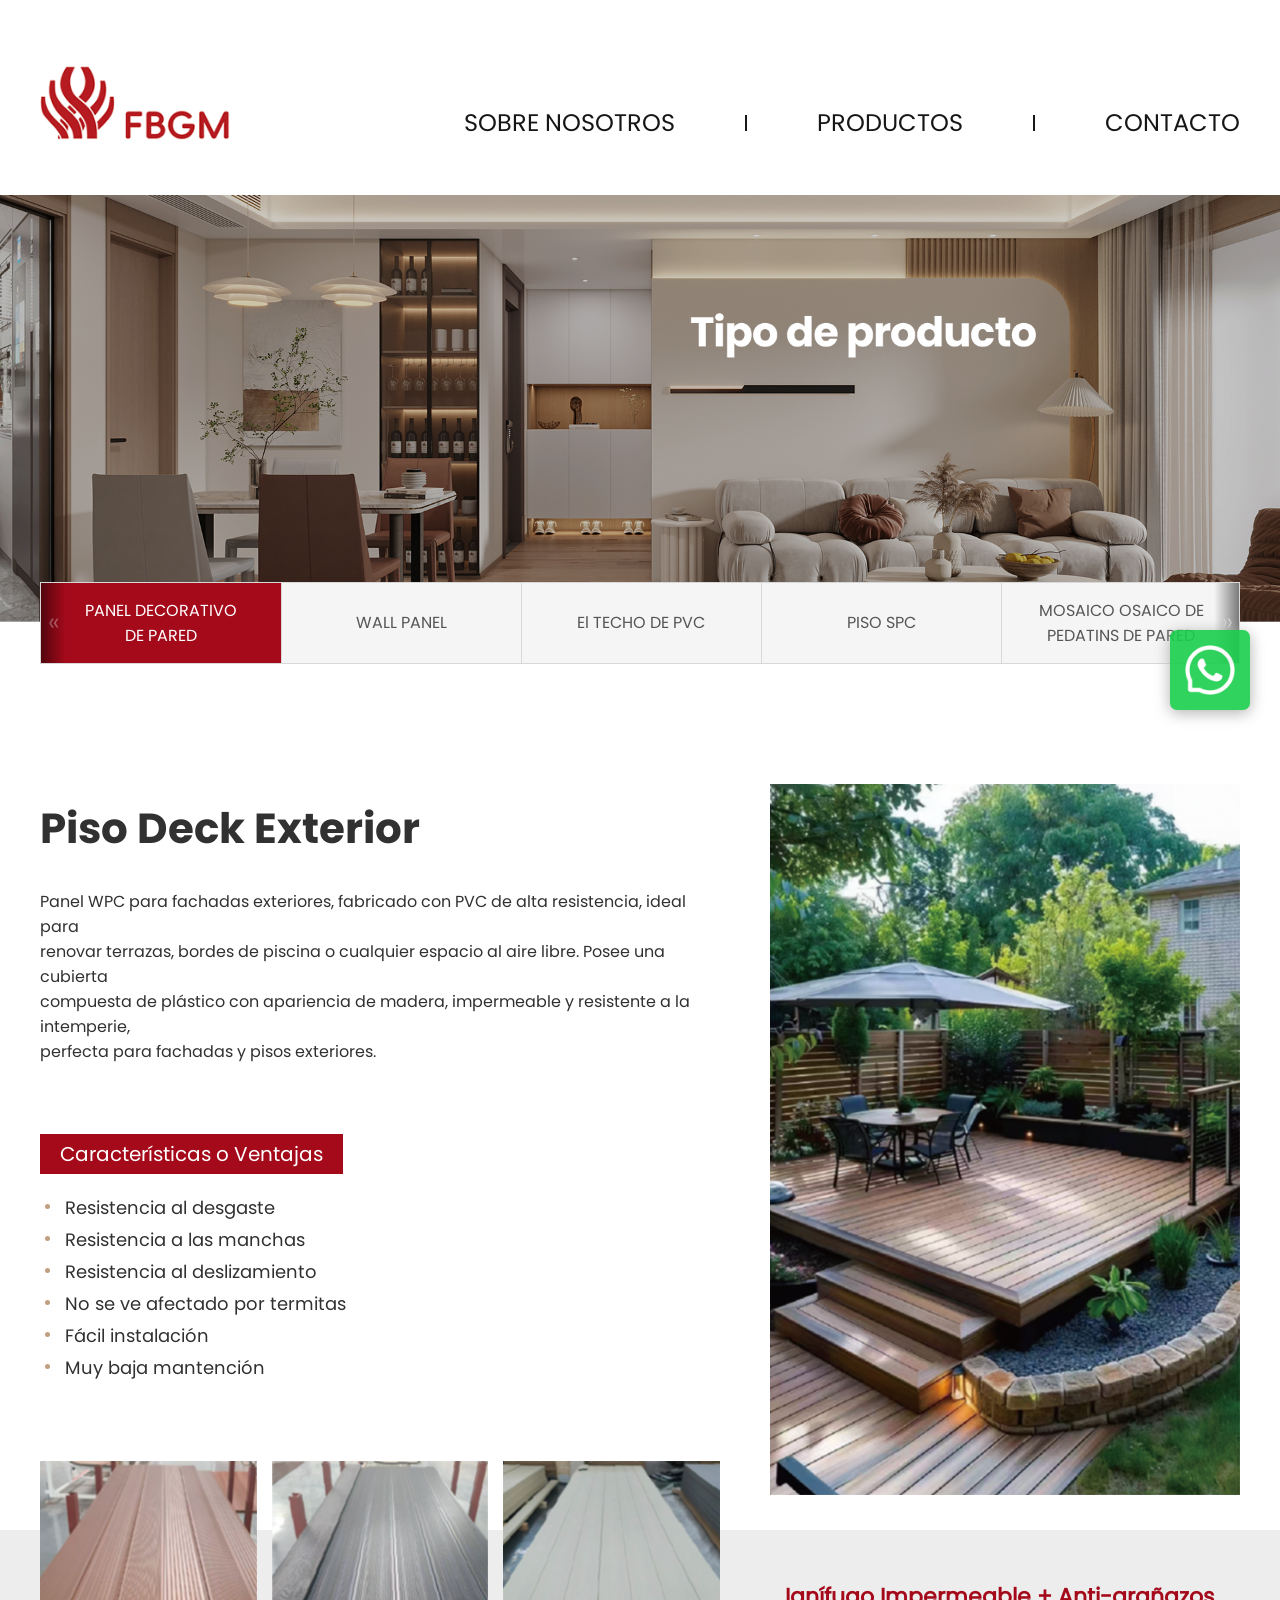
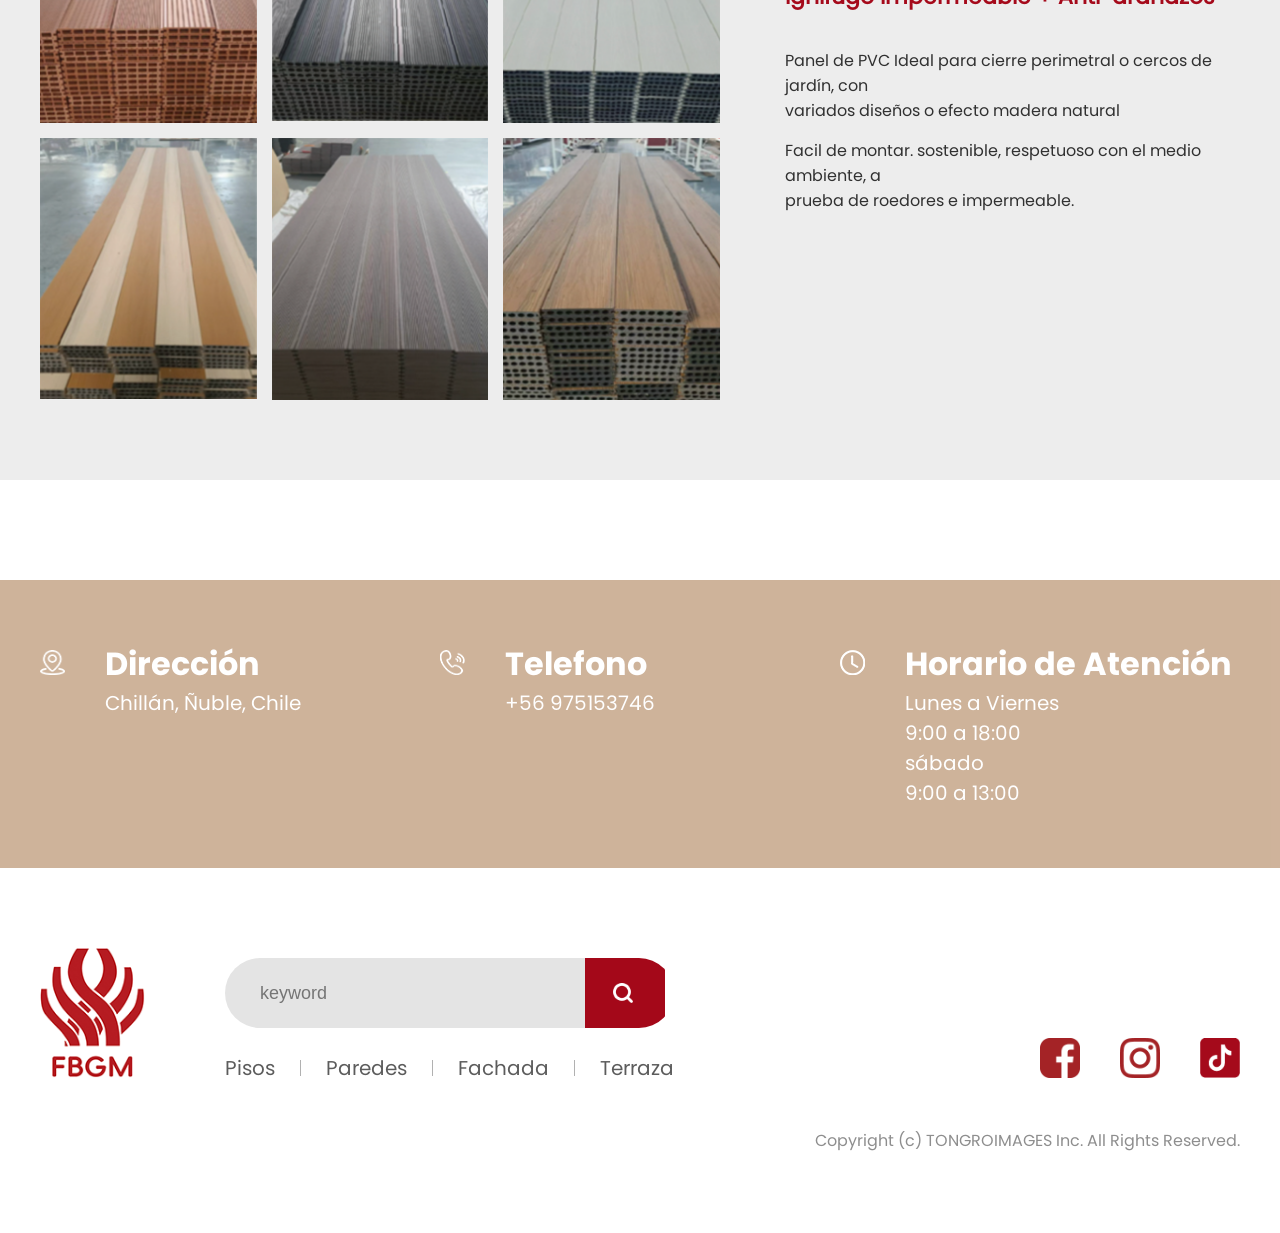
<file: product8.html>
<!DOCTYPE html>
<html lang="zh">
	<head>
		<meta charset="UTF-8">
		<meta name="viewport" content="width=device-width, initial-scale=1.0">
		<title>PISO DECK EXTERIOR - FBGM</title>
		<link rel="icon" href="./img/public/favicon.png">
		<link rel="stylesheet" href="./css/swiper-bundle.min.css" />
		<link rel="stylesheet" href="./css/public.css" />
		<link rel="stylesheet" href="./css/product-banner.css" />
		<link rel="stylesheet" href="./css/product8.css" />
		<script src="./js/jquery.min.js"></script>
		<script src="./js/swiper-bundle.min.js"></script>
	</head>
	<body>
		<header>
			<div class="box">
				<img class="logo" src="./img/public/logo2.png" />
				<nav>
					<div class="item">SOBRE NOSOTROS</div>
					<div class="line"></div>
					<div class="item" data-page="product.html">PRODUCTOS</div>
					<div class="line"></div>
					<div class="item">CONTACTO</div>
				</nav>
			</div>
		</header>
		<main>
			<div class="banner">
				<div class="show swiper-container" id="product-swiper">
					<div class="list swiper-wrapper">
						<div class="item swiper-slide">
							<img src="./img/product/product1/banner1.png" />
						</div>
						<div class="item swiper-slide">
							<img src="./img/product/product1/banner1.png" />
						</div>
						<div class="item swiper-slide">
							<img src="./img/product/product1/banner1.png" />
						</div>
						<div class="item swiper-slide">
							<img src="./img/product/product1/banner1.png" />
						</div>
						<div class="item swiper-slide">
							<img src="./img/product/product1/banner1.png" />
						</div>
						<div class="item swiper-slide">
							<img src="./img/product/product1/banner1.png" />
						</div>
						<div class="item swiper-slide">
							<img src="./img/product/product1/banner1.png" />
						</div>
						<div class="item swiper-slide">
							<img src="./img/product/product1/banner1.png" />
						</div>
						<div class="item swiper-slide">
							<img src="./img/product/product1/banner1.png" />
						</div>
						<div class="item swiper-slide">
							<img src="./img/product/product1/banner1.png" />
						</div>
						<div class="item swiper-slide">
							<img src="./img/product/product1/banner1.png" />
						</div>
						<div class="item swiper-slide">
							<img src="./img/product/product1/banner1.png" />
						</div>
					</div>
				</div>
				<div class="bar">
					<div class="actions" id="product-swiper-menu">
						<div class="item active" data-index="0">PANEL DECORATIVO<br/>DE PARED</div>
						<div class="item" data-index="1">WALL PANEL</div>
						<div class="item" data-index="2">El TECHO DE PVC</div>
						<div class="item" data-index="3">PISO SPC</div>
						<div class="item" data-index="4">MOSAICO OSAICO DE<br/>PEDATINS DE PARED</div>
						<div class="item" data-index="5">PIEDRA DECORATIVA<br/>DE PU</div>
						<div class="item" data-index="6">PANEL METAL SIDING</div>
						<div class="item" data-index="7">PISO DECK EXTERIOR</div>
						<div class="item" data-index="8">WPC EXTERIOR</div>
						<div class="item" data-index="9">WALL PANEL EXTERIOR</div>
						<div class="item" data-index="10">PANEL CERCAS EXTERIORS</div>
						<div class="item" data-index="11">METAL COMP</div>
					</div>
					<div class="prev" id="product-swiper-prev">
						<img src="./img/index/double_arrow_prev.png" />
					</div>
					<div class="next" id="product-swiper-next">
						<img src="./img/index/double_arrow_next.png" />
					</div>
				</div>
			</div>
			<section>
				<div class="box">
					<div class="left">
						<div class="title">Piso Deck Exterior</div>
						<div class="tip">
							Panel WPC para fachadas exteriores, fabricado con PVC de alta resistencia, ideal para<br/>
							renovar terrazas, bordes de piscina o cualquier espacio al aire libre. Posee una cubierta<br/>
							compuesta de plástico con apariencia de madera, impermeable y resistente a la intemperie, <br/>
							perfecta para fachadas y pisos exteriores.
						</div>
						<div class="group">
							<div class="group-item">
								<div class="tag">Características o Ventajas</div>
								<div class="list">
									<div class="item">Resistencia al desgaste</div>
									<div class="item">Resistencia a las manchas</div>
									<div class="item">Resistencia al deslizamiento</div>
									<div class="item">No se ve afectado por termitas</div>
									<div class="item">Fácil instalación</div>
									<div class="item">Muy baja mantención</div>
								</div>
							</div>
							<!-- <div class="group-item">
								<div class="tag">Medidas</div>
								<div class="info">13,8 cm (ancho) x2.3cm (alto)</div>
							</div> -->
						</div>
						<div class="imgs">
							<img src="img/product/product8/1.png" />
							<img src="img/product/product8/2.png" />
							<img src="img/product/product8/3.png" />
							<img src="img/product/product8/4.png" />
							<img src="img/product/product8/5.png" />
							<img src="img/product/product8/6.png" />
						</div>
					</div>
					<div class="right">
						<img src="img/product/product8/big.png" />
						<div class="error">Ignífugo Impermeable + Anti-arañazos</div>
						<div class="tip">
							Panel de PVC Ideal para cierre perimetral o cercos de jardín, con<br/>
							variados diseños o efecto madera natural
						</div>
						<div class="tip">
							Facil de montar. sostenible, respetuoso con el medio ambiente, a<br/>
							prueba de roedores e impermeable.
						</div>
					</div>
				</div>
				<div class="bg"></div>
			</section>
		</main>
		<footer>
			<div class="floor1">
				<div class="box">
					<div class="item">
						<img src="./img/public/address.png" />
						<div class="info">
							<div>Dirección</div>
							<p>Chillán, Ñuble, Chile</p>
						</div>
					</div>
					<div class="item">
						<img src="./img/public/phone.png" />
						<div class="info">
							<div>Telefono</div>
							<p>+56 975153746</p>
						</div>
					</div>
					<div class="item">
						<img src="./img/public/time.png" />
						<div class="info">
							<div>Horario de Atención</div>
							<p>Lunes a Viernes</p>
							<p>9:00 a 18:00</p>
							<p>sábado</p>
							<p>9:00 a 13:00</p>
						</div>
					</div>
				</div>
			</div>
			<div class="floor2">
				<div class="box">
					<div class="left">
						<img class="logo" src="./img/public/logo.png" />
						<div class="search">
							<div class="input">
								<input type="text" placeholder="keyword">
								<button>
									<img src="./img/public/search.png" />
								</button>
							</div>
							<div class="nav">
								<div class="item">Pisos</div>
								<div class="line"></div>
								<div class="item">Paredes</div>
								<div class="line"></div>
								<div class="item">Fachada</div>
								<div class="line"></div>
								<div class="item">Terraza</div>
							</div>
						</div>
					</div>
					<div class="right">
						<div class="links" id="footer-app">
							<img data-name="facebook" src="./img/public/icon1.png" />
							<img data-name="ins" src="./img/public/icon2.png" />
							<img data-name="tiktok" src="./img/public/icon3.png" />
						</div>
						<div class="copyright">Copyright (c) TONGROIMAGES Inc. All Rights Reserved.</div>
					</div>
				</div>
			</div>
		</footer>
		<div class="customer-service">
			<img src="./img/public/customer-service.png" />
		</div>
		<script src="./js/product-banner.js"></script>
		<script src="./js/public.js"></script>
	</body>
</html>
</file>
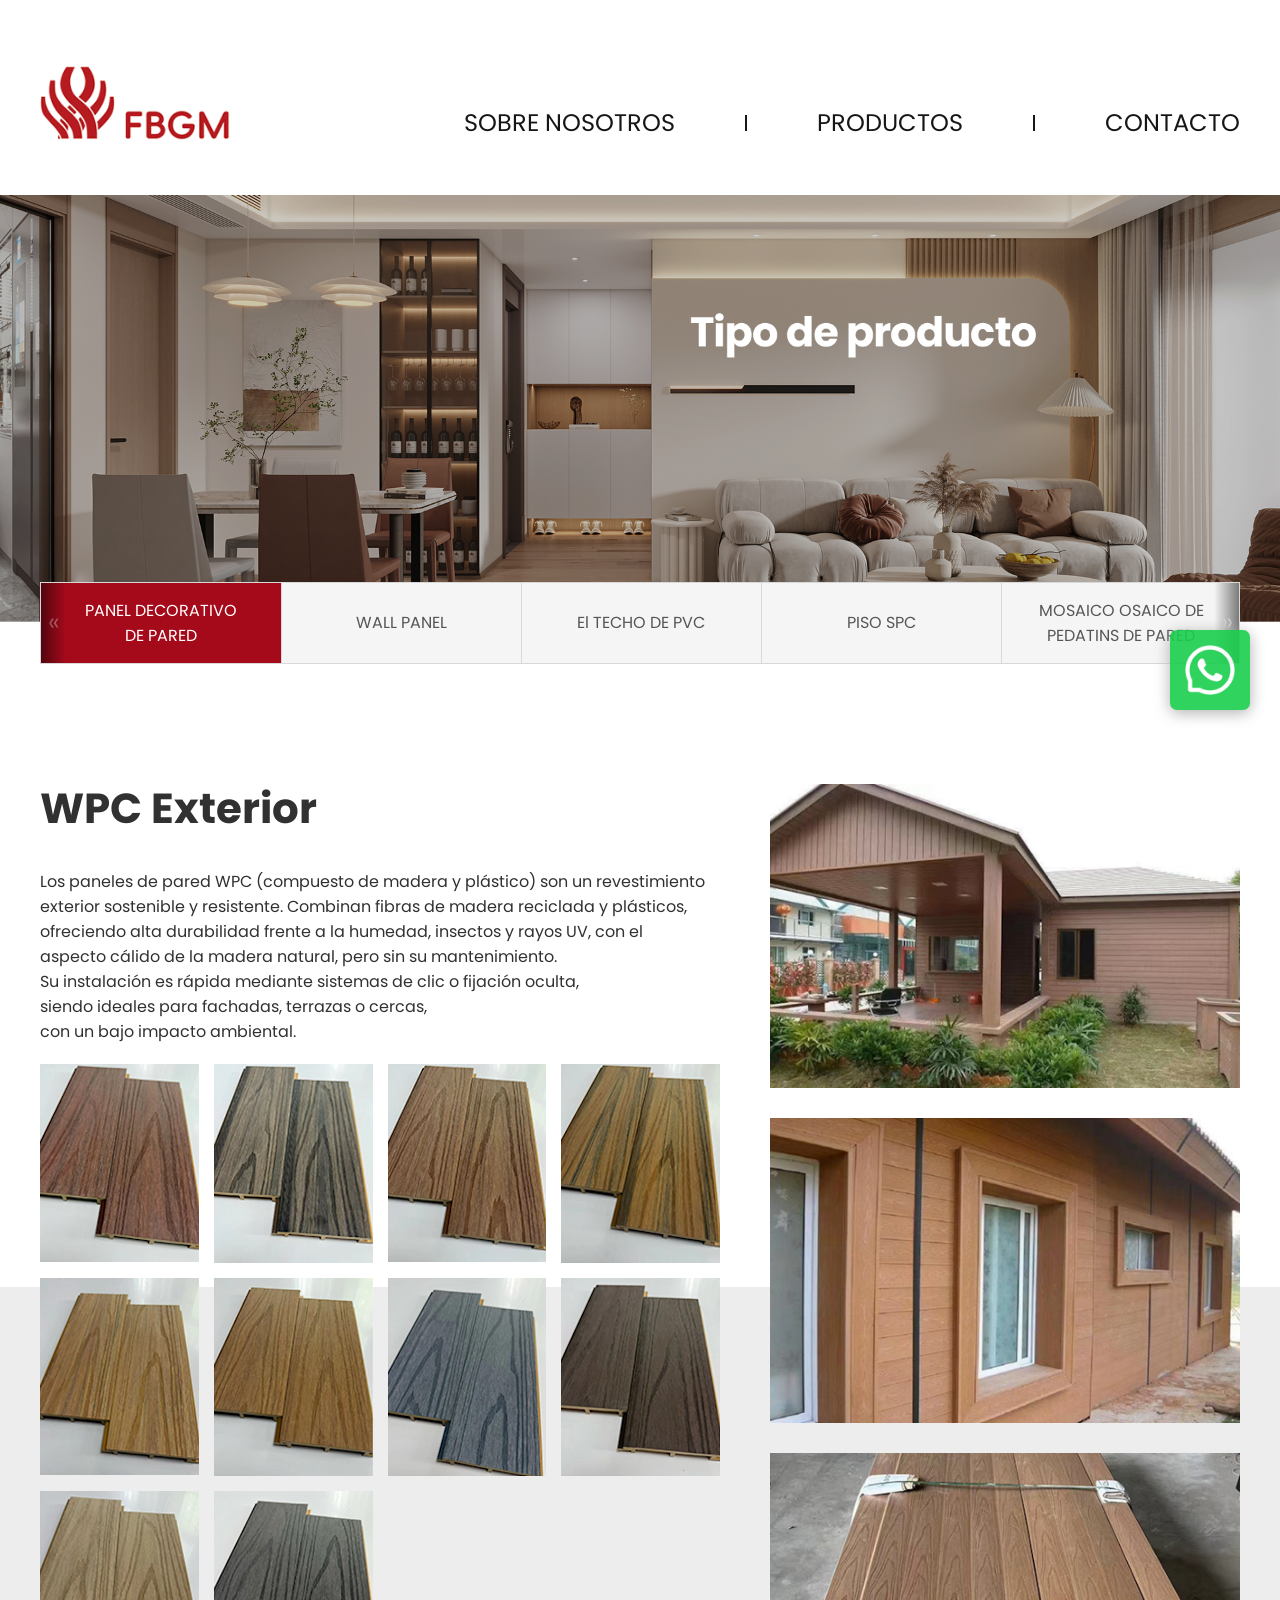
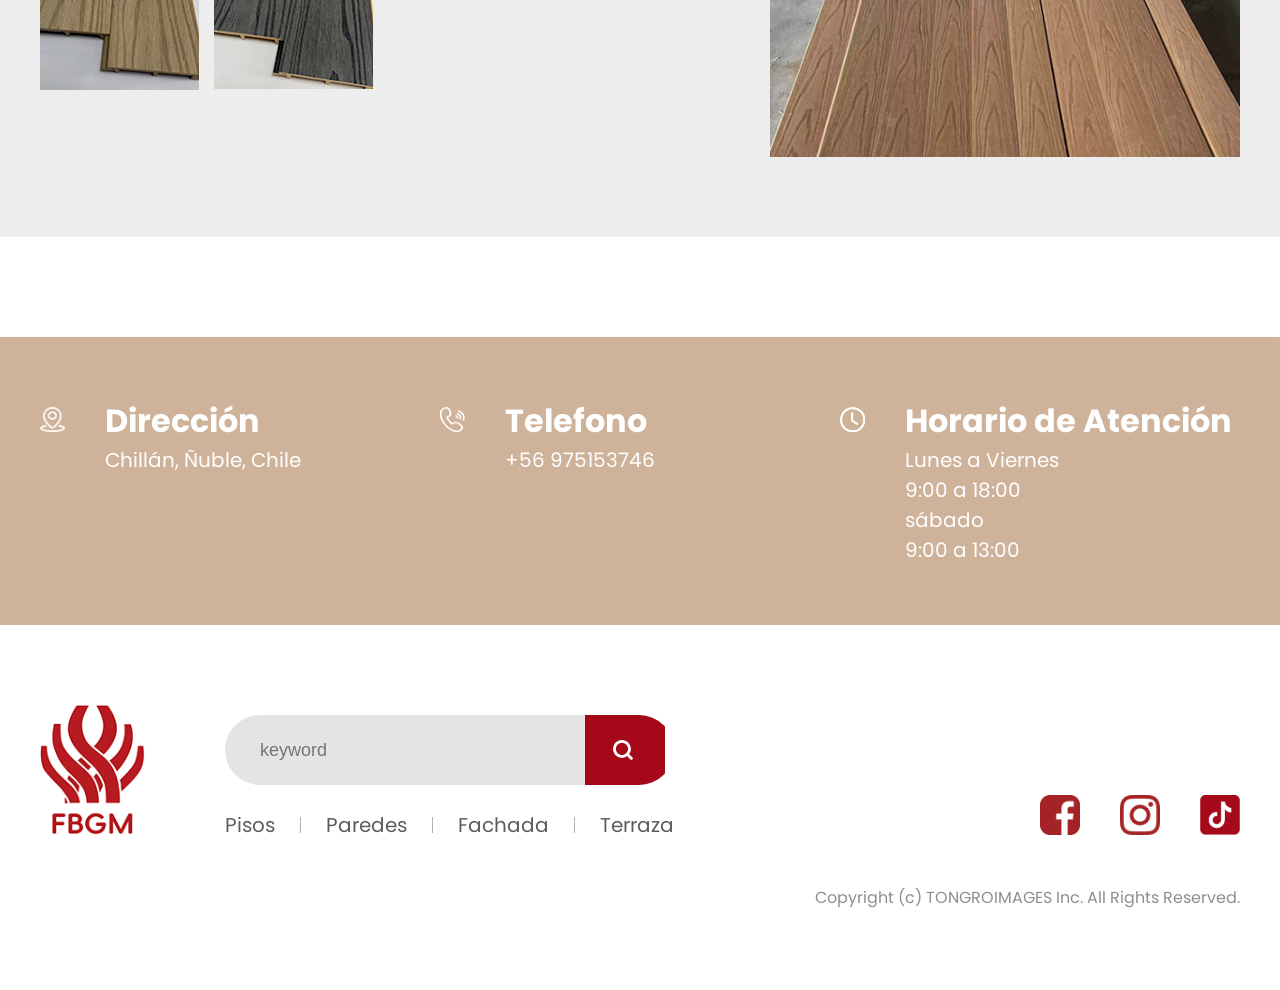
<file: product9.html>
<!DOCTYPE html>
<html lang="zh">
	<head>
		<meta charset="UTF-8">
		<meta name="viewport" content="width=device-width, initial-scale=1.0">
		<title>WPC EXTERIOR - FBGM</title>
		<link rel="icon" href="./img/public/favicon.png">
		<link rel="stylesheet" href="./css/swiper-bundle.min.css" />
		<link rel="stylesheet" href="./css/public.css" />
		<link rel="stylesheet" href="./css/product-banner.css" />
		<link rel="stylesheet" href="./css/product9.css" />
		<script src="./js/jquery.min.js"></script>
		<script src="./js/swiper-bundle.min.js"></script>
	</head>
	<body>
		<header>
			<div class="box">
				<img class="logo" src="./img/public/logo2.png" />
				<nav>
					<div class="item">SOBRE NOSOTROS</div>
					<div class="line"></div>
					<div class="item" data-page="product.html">PRODUCTOS</div>
					<div class="line"></div>
					<div class="item">CONTACTO</div>
				</nav>
			</div>
		</header>
		<main>
			<div class="banner">
				<div class="show swiper-container" id="product-swiper">
					<div class="list swiper-wrapper">
						<div class="item swiper-slide">
							<img src="./img/product/product1/banner1.png" />
						</div>
						<div class="item swiper-slide">
							<img src="./img/product/product1/banner1.png" />
						</div>
						<div class="item swiper-slide">
							<img src="./img/product/product1/banner1.png" />
						</div>
						<div class="item swiper-slide">
							<img src="./img/product/product1/banner1.png" />
						</div>
						<div class="item swiper-slide">
							<img src="./img/product/product1/banner1.png" />
						</div>
						<div class="item swiper-slide">
							<img src="./img/product/product1/banner1.png" />
						</div>
						<div class="item swiper-slide">
							<img src="./img/product/product1/banner1.png" />
						</div>
						<div class="item swiper-slide">
							<img src="./img/product/product1/banner1.png" />
						</div>
						<div class="item swiper-slide">
							<img src="./img/product/product1/banner1.png" />
						</div>
						<div class="item swiper-slide">
							<img src="./img/product/product1/banner1.png" />
						</div>
						<div class="item swiper-slide">
							<img src="./img/product/product1/banner1.png" />
						</div>
						<div class="item swiper-slide">
							<img src="./img/product/product1/banner1.png" />
						</div>
					</div>
				</div>
				<div class="bar">
					<div class="actions" id="product-swiper-menu">
						<div class="item active" data-index="0">PANEL DECORATIVO<br/>DE PARED</div>
						<div class="item" data-index="1">WALL PANEL</div>
						<div class="item" data-index="2">El TECHO DE PVC</div>
						<div class="item" data-index="3">PISO SPC</div>
						<div class="item" data-index="4">MOSAICO OSAICO DE<br/>PEDATINS DE PARED</div>
						<div class="item" data-index="5">PIEDRA DECORATIVA<br/>DE PU</div>
						<div class="item" data-index="6">PANEL METAL SIDING</div>
						<div class="item" data-index="7">PISO DECK EXTERIOR</div>
						<div class="item" data-index="8">WPC EXTERIOR</div>
						<div class="item" data-index="9">WALL PANEL EXTERIOR</div>
						<div class="item" data-index="10">PANEL CERCAS EXTERIORS</div>
						<div class="item" data-index="11">METAL COMP</div>
					</div>
					<div class="prev" id="product-swiper-prev">
						<img src="./img/index/double_arrow_prev.png" />
					</div>
					<div class="next" id="product-swiper-next">
						<img src="./img/index/double_arrow_next.png" />
					</div>
				</div>
			</div>
			<section>
				<div class="box">
					<div class="left">
						<div class="title">WPC Exterior</div>
						<div class="tip">
							Los paneles de pared WPC (compuesto de madera y plástico) son un revestimiento<br/>
							exterior sostenible y resistente. Combinan fibras de madera reciclada y plásticos,<br/>
							ofreciendo alta durabilidad frente a la humedad, insectos y rayos UV, con el<br/>
							aspecto cálido de la madera natural, pero sin su mantenimiento. <br/>
							Su instalación es rápida mediante sistemas de clic o fijación oculta,<br/>
							siendo ideales para fachadas, terrazas o cercas, <br/>
							con un bajo impacto ambiental.
						</div>
						<div class="list">
							<img src="img/product/product9/1.png" alt="" />
							<img src="img/product/product9/2.png" alt="" />
							<img src="img/product/product9/3.png" alt="" />
							<img src="img/product/product9/4.png" alt="" />
							<img src="img/product/product9/5.png" alt="" />
							<img src="img/product/product9/6.png" alt="" />
							<img src="img/product/product9/7.png" alt="" />
							<img src="img/product/product9/8.png" alt="" />
							<img src="img/product/product9/9.png" alt="" />
							<img src="img/product/product9/10.png" alt="" />
						</div>
					</div>
					<div class="right">
						<img src="img/product/product9/big1.png" />
						<img src="img/product/product9/big2.png" />
						<img src="img/product/product9/big3.png" />
					</div>
				</div>
				<div class="bg"></div>
			</section>
		</main>
		<footer>
			<div class="floor1">
				<div class="box">
					<div class="item">
						<img src="./img/public/address.png" />
						<div class="info">
							<div>Dirección</div>
							<p>Chillán, Ñuble, Chile</p>
						</div>
					</div>
					<div class="item">
						<img src="./img/public/phone.png" />
						<div class="info">
							<div>Telefono</div>
							<p>+56 975153746</p>
						</div>
					</div>
					<div class="item">
						<img src="./img/public/time.png" />
						<div class="info">
							<div>Horario de Atención</div>
							<p>Lunes a Viernes</p>
							<p>9:00 a 18:00</p>
							<p>sábado</p>
							<p>9:00 a 13:00</p>
						</div>
					</div>
				</div>
			</div>
			<div class="floor2">
				<div class="box">
					<div class="left">
						<img class="logo" src="./img/public/logo.png" />
						<div class="search">
							<div class="input">
								<input type="text" placeholder="keyword">
								<button>
									<img src="./img/public/search.png" />
								</button>
							</div>
							<div class="nav">
								<div class="item">Pisos</div>
								<div class="line"></div>
								<div class="item">Paredes</div>
								<div class="line"></div>
								<div class="item">Fachada</div>
								<div class="line"></div>
								<div class="item">Terraza</div>
							</div>
						</div>
					</div>
					<div class="right">
						<div class="links" id="footer-app">
							<img data-name="facebook" src="./img/public/icon1.png" />
							<img data-name="ins" src="./img/public/icon2.png" />
							<img data-name="tiktok" src="./img/public/icon3.png" />
						</div>
						<div class="copyright">Copyright (c) TONGROIMAGES Inc. All Rights Reserved.</div>
					</div>
				</div>
			</div>
		</footer>
		<div class="customer-service">
			<img src="./img/public/customer-service.png" />
		</div>
		<script src="./js/product-banner.js"></script>
		<script src="./js/public.js"></script>
	</body>
</html>
</file>
<file: css/public.css>
*{
	padding: 0;
	margin: 0;
	box-sizing: border-box;
}

:root{
	--width: 1200px;
	--padding-side: 100px;
	--color: #a50a1b;
}

@font-face {
	font-family: Poppins-Black;
	src: url("./otf/Poppins-Black.otf");
}
@font-face {
	font-family: Poppins-BlackItalic;
	src: url("./otf/Poppins-BlackItalic.otf");
}
@font-face {
	font-family: Poppins-Bold;
	src: url("./otf/Poppins-Bold.otf");
}
@font-face {
	font-family: Poppins-BoldItalic;
	src: url("./otf/Poppins-BoldItalic.otf");
}
@font-face {
	font-family: Poppins-ExtraBold;
	src: url("./otf/Poppins-ExtraBold.otf");
}
@font-face {
	font-family: Poppins-ExtraBoldItalic;
	src: url("./otf/Poppins-ExtraBoldItalic.otf");
}
@font-face {
	font-family: Poppins-ExtraLight;
	src: url("./otf/Poppins-ExtraLight.otf");
}
@font-face {
	font-family: Poppins-ExtraLightItalic;
	src: url("./otf/Poppins-ExtraLightItalic.otf");
}
@font-face {
	font-family: Poppins-Italic;
	src: url("./otf/Poppins-Italic.otf");
}
@font-face {
	font-family: Poppins-Light;
	src: url("./otf/Poppins-Light.otf");
}
@font-face {
	font-family: Poppins-LightItalic;
	src: url("./otf/Poppins-LightItalic.otf");
}
@font-face {
	font-family: Poppins-Medium;
	src: url("./otf/Poppins-Medium.otf");
}
@font-face {
	font-family: Poppins-MediumItalic;
	src: url("./otf/Poppins-MediumItalic.otf");
}
@font-face {
	font-family: Poppins-Regular;
	src: url("./otf/Poppins-Regular.otf");
}
@font-face {
	font-family: Poppins-SemiBold;
	src: url("./otf/Poppins-SemiBold.otf");
}
@font-face {
	font-family: Poppins-SemiBoldItalic;
	src: url("./otf/Poppins-SemiBoldItalic.otf");
}
@font-face {
	font-family: Poppins-Thin;
	src: url("./otf/Poppins-Thin.otf");
}
@font-face {
	font-family: Poppins-ThinItalic;
	src: url("./otf/Poppins-ThinItalic.otf");
}

body{
	font-family: Poppins-Regular;
}

header{
	padding: 65px 0 55px 0;
}

header .box{
	margin: 0 auto;
	width: var(--width);
	display: flex;
	justify-content: space-between;
	align-items: flex-end;
}

header .box .logo{
	display: block;
	width: 190px;
	height: 75px;
}

header .box nav{
	display: flex;
	justify-content: center;
	align-items: center;
}

header .box nav .item{
	font-size: 24px;
	color: #161616;
	cursor: pointer;
}

header .box nav .item:hover{
	color: var(--color);
}

header .box nav .line{
	margin: 0 70px;
	width: 2px;
	height: 16px;
	background-color: #161616;
}






main{
	
}





footer{
	background-color: #ffffff;
}

footer .floor1{
	background-color: #c3a182;
	color: #ffffff;
	padding: 60px 0;
	opacity: 0.8;
}

footer .floor1 .box{
	margin: 0 auto;
	width: var(--width);
	display: grid;
	grid-template-columns: repeat(3, 1fr);
}

footer .floor1 .box .item{
	display: flex;
	justify-content: flex-start;
}

footer .floor1 .box .item img{
	display: block;
	width: 25px;
	height: 25px;
	margin-top: 10px;
}

footer .floor1 .box .item .info{
	flex: 1;
	padding-left: 40px;
}

footer .floor1 .box .item .info div{
	font-size: 32px;
	font-family: Poppins-Bold;
}

footer .floor1 .box .item .info p{
	font-size: 20px;
}






footer .floor2{
	padding: 80px 0;
}

footer .floor2 .box{
	margin: 0 auto;
	width: var(--width);
	display: flex;
	justify-content: space-between;
}

footer .floor2 .box .left{
	display: flex;
}

footer .floor2 .box .left .logo{
	display: block;
	width: 105px;
	height: 130px;
}

footer .floor2 .box .left .search{
	margin-left: 80px;
	padding-top: 10px;
}

footer .floor2 .box .left .search .input{
	display: flex;
	align-items: center;
	border-radius: 35px;
	overflow: hidden;
}

footer .floor2 .box .left .search .input input{
	width: 360px;
	height: 70px;
	border: none;
	outline: none;
	background-color: #e4e4e4;
	padding: 0 35px;
	font-size: 18px;
}

footer .floor2 .box .left .search .input button{
	width: 80px;
	height: 70px;
	display: flex;
	justify-content: center;
	align-items: center;
	background-color: #a40819;
	border: none;
	padding-right: 5px;
	
}

footer .floor2 .box .left .search .input button img{
	display: block;
	width: 20px;
	height: 20px;
}

footer .floor2 .box .left .search .nav{
	margin-top: 25px;
	display: flex;
	justify-content: center;
	align-items: center;
}

footer .floor2 .box .left .search .nav .item{
	font-size: 20px;
	color: #5c5c5c;
}

footer .floor2 .box .left .search .nav .line{
	margin: 0 25px;
	width: 1px;
	height: 16px;
	background-color: #b1b1b1;
}


footer .floor2 .box .right{
	padding-top: 90px;
}

footer .floor2 .box .right .links{
	display: flex;
	justify-content: flex-end;
	align-items: center;
}

footer .floor2 .box .right .links img{
	display: block;
	width: 40px;
	height: 40px;
	cursor: pointer;
}

footer .floor2 .box .right .links img+img{
	margin-left: 40px;
}

footer .floor2 .box .right .copyright{
	margin-top: 50px;
	font-size: 16px;
	color: #8e8e8e;
}







.customer-service{
	position: fixed;
	right: 30px;
	top: 70%;
	z-index: 88;
	width: 80px;
	height: 80px;
	display: flex;
	justify-content: center;
	align-items: center;
	border-radius: 7px;
	background-color: #19cf4c;
	box-shadow: 0px 3px 15px #a9a9a9;
	opacity: 0.9;
	cursor: pointer;
}

.customer-service img{
	display: block;
	width: 50px;
	height: 50px;
}
.customer-service:hover{
	opacity: 1;
}



#page-tip{
	position: fixed;
	left: 0;
	top: 0;
	z-index: 1000;
	width: 100%;
	height: 100%;
	display: flex;
	justify-content: center;
	align-items: center;
	background-color: rgba(0,0,0,0.7);
	color: #ffffff;
	font-size: 16px;
}


@media screen and (max-width: 767px) {
	:root{
		--width: 700px;
		--padding-side: 20px;
	}
	header {
		padding: 20px 0px;
	}
	header .box{
		width: 100%;
		padding: 0 var(--padding-side);
	}
	header .box .logo{
		width: 100px;
		height: 40px;
	}
	header .box nav{
		display: none;
	}
	
	
	
	
	footer .floor1{
		padding: 40px 0;
	}
	
	footer .floor1 .box{
		margin: 0;
		width: 100%;
		display: grid;
		grid-template-columns: repeat(1, 1fr);
		padding: 0 30px;
	}
	
	footer .floor1 .box .item+.item{
		margin-top: 30px;
	}
	
	footer .floor1 .box .item img{
		width: 22px;
		height: 22px;
		margin-top: 5px;
	}
	
	footer .floor1 .box .item .info{
		padding-left: 20px;
	}
	
	footer .floor1 .box .item .info div{
		font-size: 26px;
	}
	
	footer .floor1 .box .item .info p{
		font-size: 18px;
	}
	
	
	
	footer .floor2{
		padding: 30px 0;
	}
	
	footer .floor2 .box{
		margin: 0;
		width: 100%;
		padding: 0 var(--padding-side);
		display: block;
	}
	footer .floor2 .box .left{
		justify-content: space-between;
	}
	footer .floor2 .box .left .logo{
		width: 55px;
		height: 65px;
	}
	
	footer .floor2 .box .left .search{
		margin-left: 30px;
		padding-top: 0;
	}
	
	footer .floor2 .box .left .search .input{
		width: 230px;
		border-radius: 20px;
		overflow: hidden;
	}
	
	footer .floor2 .box .left .search .input input{
		width: 175px;
		height: 40px;
		padding: 0 20px;
		font-size: 16px;
	}
	
	footer .floor2 .box .left .search .input button{
		width: 55px;
		height: 40px;
	}
	
	footer .floor2 .box .left .search .input button img{
		width: 16px;
		height: 16px;
	}
	
	footer .floor2 .box .left .search .nav{
		margin-top: 10px;
	}
	
	footer .floor2 .box .left .search .nav .item{
		font-size: 12px;
	}
	
	footer .floor2 .box .left .search .nav .line{
		margin: 0 8px;
		width: 2px;
		height: 12px;
	}
	
	
	footer .floor2 .box .right{
		padding-top: 30px;
	}
	
	footer .floor2 .box .right .links img{
		width: 30px;
		height: 30px;
	}
	
	footer .floor2 .box .right .links img+img{
		margin-left: 20px;
	}
	
	footer .floor2 .box .right .copyright{
		display: none;
	}
	
	
	
	.customer-service{
		width: 60px;
		height: 60px;
	}
	
	.customer-service img{
		width: 30px;
		height: 30px;
	}
	
}



@media screen and (min-width: 768px) and (max-width: 991px) {
	:root{
		--width: 700px;
		--padding-side: 80px;
	}
	
	header .box{
		width: 100%;
		padding: 0 var(--padding-side);
	}
	
	header .box .logo{
		width: 120px;
		height: 45px;
	}
	
	header .box nav .item{
		font-size: 18px;
		line-height: 18px;
	}
	
	header .box nav .line{
		margin: 0 20px;
		height: 16px;
	}
	
	
	footer .floor1{
		padding: var(--padding-side);
	}
	
	footer .floor1 .box{
		margin: 0;
		width: 100%;
		grid-template-columns: repeat(2, 1fr);
		gap: 20px;
	}
	
	footer .floor1 .box .item img{
		width: 20px;
		height: 20px;
		margin-top: 5px;
	}
	
	footer .floor1 .box .item .info{
		padding-left: 15px;
	}
	
	footer .floor1 .box .item .info div{
		font-size: 24px;
	}
	
	footer .floor1 .box .item .info p{
		font-size: 18px;
	}
	
	
	
	
	
	
	footer .floor2{
		padding: var(--padding-side);
	}
	
	footer .floor2 .box{
		margin: 0;
		width: auto;
	}
	
	footer .floor2 .box .left .logo{
		width: 55px;
		height: 65px;
	}
	
	footer .floor2 .box .left .search{
		margin-left: 30px;
		padding-top: 0;
	}
	
	footer .floor2 .box .left .search .input{
		width: 230px;
		border-radius: 20px;
		overflow: hidden;
	}
	
	footer .floor2 .box .left .search .input input{
		width: 175px;
		height: 40px;
		padding: 0 20px;
		font-size: 16px;
	}
	
	footer .floor2 .box .left .search .input button{
		width: 55px;
		height: 40px;
	}
	
	footer .floor2 .box .left .search .input button img{
		width: 16px;
		height: 16px;
	}
	
	footer .floor2 .box .left .search .nav{
		margin-top: 10px;
	}
	
	footer .floor2 .box .left .search .nav .item{
		font-size: 12px;
	}
	
	footer .floor2 .box .left .search .nav .line{
		margin: 0 8px;
		width: 2px;
		height: 12px;
	}
	
	
	footer .floor2 .box .right{
		padding-top: 50px;
	}
	
	footer .floor2 .box .right .links img{
		width: 30px;
		height: 30px;
	}
	
	footer .floor2 .box .right .links img+img{
		margin-left: 20px;
	}
	
	footer .floor2 .box .right .copyright{
		margin-top: 25px;
		font-size: 10px;
	}
	
	
	
}

@media screen and (min-width: 992px) and (max-width: 1199px) {
	:root{
		--width: 700px;
		--padding-side: 90px;
	}
	
	header .box{
		width: 100%;
		padding: 0 var(--padding-side);
	}
	
	header .box .logo{
		width: 160px;
		height: 65px;
	}
	
	header .box nav .item{
		font-size: 20px;
		line-height: 20px;
	}
	
	header .box nav .line{
		margin: 0 30px;
		height: 16px;
	}
	
	
	footer .floor1{
		padding: var(--padding-side);
	}
	
	footer .floor1 .box{
		margin: 0;
		width: 100%;
		padding: 0;
	}
	
	footer .floor1 .box .item img{
		width: 20px;
		height: 20px;
		margin-top: 5px;
	}
	
	footer .floor1 .box .item .info{
		padding-left: 15px;
	}
	
	footer .floor1 .box .item .info div{
		font-size: 24px;
	}
	
	footer .floor1 .box .item .info p{
		font-size: 18px;
	}
	
	
	
	
	
	
	footer .floor2{
		padding: var(--padding-side);
	}
	
	footer .floor2 .box{
		margin: 0;
		width: auto;
	}
	
	footer .floor2 .box .left .logo{
		width: 65px;
		height: 75px;
	}
	
	footer .floor2 .box .left .search{
		margin-left: 30px;
		padding-top: 0;
	}
	
	footer .floor2 .box .left .search .input{
		width: 290px;
		border-radius: 30px;
		overflow: hidden;
	}
	
	footer .floor2 .box .left .search .input input{
		width: 230px;
		height: 50px;
		padding: 0 20px;
		font-size: 16px;
	}
	
	footer .floor2 .box .left .search .input button{
		width: 60px;
		height: 50px;
	}
	
	footer .floor2 .box .left .search .input button img{
		width: 16px;
		height: 16px;
	}
	
	footer .floor2 .box .left .search .nav{
		margin-top: 10px;
	}
	
	footer .floor2 .box .left .search .nav .item{
		font-size: 14px;
	}
	
	footer .floor2 .box .left .search .nav .line{
		margin: 0 12px;
		width: 2px;
		height: 12px;
	}
	
	
	footer .floor2 .box .right{
		padding-top: 50px;
	}
	
	footer .floor2 .box .right .links img{
		width: 35px;
		height: 35px;
	}
	
	footer .floor2 .box .right .links img+img{
		margin-left: 30px;
	}
	
	footer .floor2 .box .right .copyright{
		margin-top: 30px;
		font-size: 12px;
	}
}

@media screen and (min-width: 1200px) and (max-width: 1599px) {
	footer .floor1 .box{
		padding: 0;
	}
}
</file>
<file: css/product.css>
main{
	padding-bottom: 200px;
}

main .banner{
	margin-bottom: 120px;
}

main .banner img{
	display: block;
	width: 100%;
}

main .box{
	margin: 0 auto;
	width: var(--width);
}

main .box .title{
	font-family: Poppins-Bold;
	font-size: 60px;
	text-align: center;
	color: #262626;
}

main .box .list{
	margin-top: 60px;
	display: grid;
	grid-template-columns: repeat(3, 1fr);
	gap: 40px;
}

main .box .item{
	position: relative;
}

main .box .item .cover{
	display: block;
	width: 100%;
	max-height: 454px;
}

main .box .item .mask{
	position: absolute;
	top: 0;
	left: 0;
	width: 100%;
	height: 100%;
	background-color: rgba(0, 0, 0, 0.65);
	display: none;
	flex-direction: column;
	justify-content: center;
	align-items: center;
	transition: 0.5s;
	cursor: pointer;
}

main .box .item:hover .mask{
	display: flex;
}

main .box .item .mask .tip{
	font-family: Poppins-Bold;
	font-size: 26px;
	color: #ffffff;
	text-align: center;
}

main .box .item .mask .btn{
	width: 60px;
	height: 60px;
	border-radius: 50%;
	background-color: rgba(255, 255, 255, 0.3);
	display: flex;
	justify-content: center;
	align-items: center;
	margin-top: 90px;
}

main .box .item .mask .btn img{
	display: block;
	width: 25px;
	height: 25px;
}

main .box .item .mask .btn:hover{
	background-color: rgba(0, 0, 0, 1);
}




@media screen and (max-width: 767px) {
	
	main{
		padding-bottom: 0;
	}
	
	main .banner{
		margin-bottom: 0;
	}
	
	main .box{
		margin: 0;
		width: 100%;
		padding: 30px 20px;
	}
	
	main .box .title{
		font-size: 24px;
	}
	
	main .box .list{
		margin-top: 30px;
		grid-template-columns: repeat(2, 1fr);
		gap: 15px;
	}
	
	main .box .item .cover{
		height: auto;
	}
	
	main .box .item .mask .tip{
		font-size: 16px;
	}
	
	main .box .item .mask .btn{
		width: 50px;
		height: 50px;
		margin-top: 30px;
	}
	
	main .box .item .mask .btn img{
		width: 20px;
		height: 20px;
	}
	
}



@media screen and (min-width: 768px) and (max-width: 991px) {
	main{
		padding-bottom: 100px;
	}
	
	main .banner{
		margin-bottom: 50px;
	}
	
	main .box{
		margin: 0;
		width: auto;
		padding: 0 var(--padding-side);
	}
	
	main .box .list{
		grid-template-columns: repeat(2, 1fr);
		gap: 15px;
	}
	
	main .box .item .mask .tip{
		font-size: 22px;
	}
	
	main .box .item .mask .btn{
		margin-top: 30px;
	}
	
}

@media screen and (min-width: 992px) and (max-width: 1199px) {
	main{
		padding-bottom: 100px;
	}
	
	main .banner{
		margin-bottom: 50px;
	}
	
	main .box{
		margin: 0;
		width: auto;
		padding: 0 var(--padding-side);
	}
	
	main .box .list{
		gap: 15px;
	}
	
	main .box .item .mask .tip{
		font-size: 18px;
	}
	
	main .box .item .mask .btn{
		margin-top: 30px;
	}
}

@media screen and (min-width: 1200px) and (max-width: 1599px) {
	
	main{
		padding-bottom: 100px;
	}
	
	main .banner{
		margin-bottom: 50px;
	}
	
	main .box .list{
		gap: 30px;
	}
	
}
</file>
<file: css/product-banner.css>
main .banner{
	
}

main .banner .show{
	overflow: hidden;
}

main .banner .show .list{
	
}

main .banner .show .list .item{
	position: relative;
}

main .banner .show .list .item img{
	position: relative;
	z-index: 0;
	display: block;
	width: 100%;
}

main .banner .bar{
	position: relative;
	z-index: 1;
	margin: 0 auto;
	margin-top: -50px;
	width: 1352px;
	border: 1px solid #d8d8d8;
	background-color: #d8d8d8;
	overflow: hidden;
}

main .banner .bar .actions{
	width: 3240px;
	display: flex;
	align-items: center;
}

main .banner .bar .actions .item{
	width: 270px;
	height: 100px;
	display: flex;
	justify-content: center;
	align-items: center;
	text-align: center;
	background-color: #f5f5f5;
	font-size: 18px;
	color: #565656;
}

main .banner .bar .actions .item+.item{
	border-left: 1px solid #d8d8d8;
}

main .banner .bar .actions .item.active{
	background-color: var(--color);
	color: #ffffff;
}



main .banner .bar .prev,
main .banner .bar .next{
	position: absolute;
	top: 0;
	width: 25px;
	height: 100%;
	display: flex;
	justify-content: center;
	align-items: center;
	cursor: pointer;
}

main .banner .bar .prev img,
main .banner .bar .next img{
	display: block;
	width: 10px;
	height: 10px;
}

main .banner .bar .prev{
	left: 0;
	background: linear-gradient(to right, rgba(0, 0, 0, 0.5), rgba(0, 0, 0, 0));
}

main .banner .bar .next{
	right: 0;
	background: linear-gradient(to left, rgba(0, 0, 0, 0.5), rgba(0, 0, 0, 0));
}

main .banner .bar .prev img{
	transform: rotate(-90deg);
}

main .banner .bar .next img{
	transform: rotate(-90deg);
}



@media screen and (max-width: 767px) {
	main .banner .bar{
		margin-top: -25px;
		width: calc(100vw - var(--padding-side));
	}
	main .banner .bar .actions{
		width: calc((100vw - var(--padding-side)) / 3 * 12);
	}
	
	main .banner .bar .actions .item{
		width: calc((100vw - var(--padding-side)) / 3);
		height: 50px;
		font-size: 10px;
	}
}

@media screen and (min-width: 768px) and (max-width: 991px) {
	main .banner .bar{
		margin-top: -30px;
		width: 90vw;
	}
	main .banner .bar .actions{
		width: calc(90vw / 4 * 12);
	}
	main .banner .bar .actions .item{
		width: calc(90vw / 4);
		height: 60px;
		font-size: 14px;
	}
}

@media screen and (min-width: 992px) and (max-width: 1199px) {
	main .banner .bar{
		margin-top: -35px;
		width: 90vw;
	}
	main .banner .bar .actions{
		width: calc(90vw / 4 * 12);
	}
	main .banner .bar .actions .item{
		width: calc(90vw / 4);
		height: 70px;
		font-size: 16px;
	}
}

@media screen and (min-width: 1200px) and (max-width: 1599px) {
	main .banner .bar{
		margin-top: -40px;
		width: 1200px;
	}
	main .banner .bar .actions{
		width: calc(1200px / 5 * 12);
	}
	main .banner .bar .actions .item{
		width: calc(1200px / 4);
		height: 80px;
		font-size: 16px;
	}
}
</file>
<file: css/product1.css>
main section{
	position: relative;
	background-color: #fff;
	padding: 120px 0 150px 0;
}

main section .bg{
	position: absolute;
	left: 0;
	bottom: 100px;
	width: 100%;
	height: 590px;
	background-color: #ededed;
}

main .box{
	position: relative;
	z-index: 1;
	margin: 0 auto;
	width: var(--width);
	display: flex;
	justify-content: space-between;
}

main .box .left{
	width: 500px;
}

main .box .left .title{
	font-family: Poppins-Bold;
	font-size: 42px;
	line-height: 50px;
	color: #313131;
}

main .box .left .tip{
	margin-top: 40px;
	font-size: 16px;
	color: #313131;
}

main .box .left .tag{
	display: inline-flex;
	margin-top: 70px;
	font-size: 20px;
	color: #ffffff;
	background-color: var(--color);
	padding: 5px 20px;
}

	
main .box .left .tag:nth-child(5){
	margin-top: 160px;
}

main .box .left .list{
	margin-top: 20px;
	padding-left: 5px;
}

main .box .left .list .item{
	position: relative;
	padding-left: 20px;
	font-size: 18px;
	color: #313131;
}

main .box .left .list .item+.item{
	margin-top: 5px;
}

main .box .left .list .item::before{
	content: "";
	position: absolute;
	left: 0;
	top: 10px;
	width: 5px;
	height: 5px;
	border-radius: 50%;
	background-color: #c1a080;
}

main .box .left .info{
	margin-top: 20px;
	font-size: 18px;
	color: #666666;
}


main .box .right{
	flex: 1;
	display: grid;
	grid-template-areas: "a a a"
						"a a a"
						"b c d"
						"b e h"
						"f g h";
	gap: 18px;
}

main .box .right .time img{
	display: block;
	width: 100%;
}

main .box .right .time:nth-child(1){
	grid-area: a;
}

main .box .right .time:nth-child(2){
	grid-area: b;
}

main .box .right .time:nth-child(3){
	grid-area: c;
}

main .box .right .time:nth-child(4){
	grid-area: d;
}

main .box .right .time:nth-child(5){
	grid-area: e;
}

main .box .right .time:nth-child(6){
	grid-area: f;
}

main .box .right .time:nth-child(7){
	grid-area: g;
}

main .box .right .time:nth-child(8){
	grid-area: h;
}



@media screen and (max-width: 1199px) {
	main section{
		padding: 40px 0 150px 0;
	}
	main .box{
		margin: 0;
		width: 100%;
		display: block;
		padding: 0 var(--padding-side);
	}
	main .box .left{
		width: 100%;
	}
	
	main .box .left .tip{
		margin-top: 25px;
	}
	
	main .box .left .tag{
		margin-top: 50px;
	}
	main .box .left .tag:nth-child(5){
		margin-top: 50px;
	}
	main .box .right{
		margin-top: 50px;
	}
}
</file>
<file: css/product10.css>
main section{
	position: relative;
	background-color: #fff;
	padding: 120px 0 180px 0;
}

main section .bg{
	position: absolute;
	left: 0;
	bottom: 100px;
	width: 100%;
	height: 550px;
	background-color: #ededed;
}

main .box{
	position: relative;
	z-index: 1;
	margin: 0 auto;
	width: var(--width);
	display: flex;
	justify-content: space-between;
}

main .box .left{
	width: 680px;
	padding-top: 20px;
}

main .box .left .title{
	font-family: Poppins-Bold;
	font-size: 42px;
	line-height: 50px;
	color: #313131;
}

main .box .left .tip{
	margin-top: 35px;
	font-size: 16px;
	color: #313131;
}

main .box .left .tag{
	display: inline-flex;
	margin-top: 80px;
	font-size: 20px;
	color: #ffffff;
	background-color: var(--color);
	padding: 5px 20px;
}

main .box .left .list{
	margin-top: 60px;
	display: grid;
	grid-template-columns: repeat(3, 1fr);
	gap: 30px;
}

main .box .left .list .item{
	
}

main .box .left .list .item img{
	display: block;	
	width: 100%;
}

main .box .left .list .item div{
	text-align: center;
	font-size: 16px;
	margin-top: 10px;
}


main .box .left .info{
	margin-top: 20px;
	font-size: 18px;
	color: #666666;
}


main .box .right{
	flex: 1;
	height: 800px;
	padding-left: 50px;
}

main .box .right img{
	display: block;
	width: 100%;
	height: 100%;
}

main .box .right img+img{
	margin-top: 30px;
}




.product-list{
	position: relative;
	z-index: 1;
	display: flex;
	margin: 0 auto;
	margin-top: 30px;
	width: var(--width);
}

.product-list .product-min{
	width: calc((680px - 60px) / 3 * 4 + 90px);
	display: grid;
	grid-template-columns: repeat(4, 1fr);
	gap: 30px;
}

.product-list .product-min .item{
	
}

.product-list .product-min .item img{
	display: block;	
	width: 100%;
}

.product-list .product-min .item div{
	text-align: center;
	font-size: 16px;
	margin-top: 10px;
}

.product-list .last{
	margin-left: 30px;
	display: block;
	width: calc(var(--width) - ((680px - 60px) / 3 * 4 + 90px) - 30px);
	height: 206px;
}







@media screen and (max-width: 767px) {
	
	main .box .left .list{
		grid-template-columns: repeat(2, 1fr);
		gap: 15px;
	}
	
	.product-list .product-min{
		grid-template-columns: repeat(2, 1fr);
		gap: 15px;
	}
	
}

@media screen and (max-width: 1199px) {
	main section{
		padding: 50px 0 200px 0;
	}
	
	main .box{
		margin: 0;
		width: 100%;
		display: block;
		padding: 0 var(--padding-side);
	}
	
	main .box .left{
		width: 100%;
		padding-top: 0px;
	}
	
	main .box .left .tip br{
		display: none;
	}
	
	main .box .left .list{
		margin-top: 30px;
		gap: 15px;
	}
	
	main .box .right{
		margin-top: 20px;
		width: 100%;
		height: auto;
		padding-left: 0px;
	}
	
	.product-list{
		display: block;
		margin: 0;
		margin-top: 30px;
		width: 100%;
		padding: 0 var(--padding-side);
	}
	
	.product-list .product-min{
		width: 100%;
	}
	
	.product-list .last{
		margin-top: 30px;
		margin-left: 0px;
		display: block;
		width: 100%;
		height: auto;
	}
	
}
</file>
<file: css/product11.css>
main section{
	position: relative;
	background-color: #fff;
	padding: 120px 0 555px 0;
}

main section .bg{
	position: absolute;
	left: 0;
	bottom: 100px;
	width: 100%;
	height: 550px;
	background-color: #ededed;
}

main .box{
	position: relative;
	z-index: 1;
	margin: 0 auto;
	width: var(--width);
	display: flex;
	justify-content: space-between;
}

main .box .left{
	width: 680px;
}

main .box .left .title{
	font-family: Poppins-Bold;
	font-size: 42px;
	line-height: 50px;
	color: #313131;
}

main .box .left .tip{
	margin-top: 25px;
	font-size: 16px;
	color: #313131;
}

main .box .left .tag{
	display: inline-flex;
	margin-top: 80px;
	font-size: 20px;
	color: #ffffff;
	background-color: var(--color);
	padding: 5px 20px;
}

main .box .left .list{
	margin-top: 70px;
	display: grid;
	grid-template-columns: repeat(3, 1fr);
	gap: 15px;
}

main .box .left .list img{
	display: block;	
	width: 100%;
}


main .box .left .info{
	margin-top: 20px;
	font-size: 18px;
	color: #666666;
}


main .box .right{
	flex: 1;
	padding-left: 50px;
}

main .box .right img{
	display: block;
	width: 100%;
}

main .box .right img+img{
	margin-top: 30px;
}





@media screen and (max-width: 767px) {
	
	main .box .left .list{
		margin-top: 50px;
		grid-template-columns: repeat(2, 1fr);
	}
	
}

@media screen and (max-width: 1199px) {
	
	main section{
		padding: 50px 0 200px 0;
	}
	
	main .box{
		margin: 0;
		width: 100%;
		display: block;
		padding: 0 var(--padding-side);
	}
	
	main .box .left{
		width: 100%;
		padding-top: 0px;
	}
	
	main .box .left .tip br{
		display: none;
	}
	
	main .box .left .list{
		margin-top: 50px;
	}
	
	main .box .left .imgs{
		margin-top: 50px;
	}
	
	main .box .right{
		margin-top: 20px;
		width: 100%;
		padding-left: 0px;
	}
	
	main .box .right img+img{
		margin-top: 15px;
	}
	
}
</file>
<file: css/product12.css>
main section{
	position: relative;
	background-color: #fff;
	padding: 120px 0 160px 0;
}

main section .bg{
	position: absolute;
	left: 0;
	bottom: 100px;
	width: 100%;
	height: 550px;
	background-color: #ededed;
}

main .box{
	position: relative;
	z-index: 1;
	margin: 0 auto;
	width: var(--width);
	display: flex;
	justify-content: space-between;
}

main .box .left{
	flex: 1;
}

main .box .left .title{
	font-family: Poppins-Bold;
	font-size: 42px;
	line-height: 50px;
	color: #313131;
}

main .box .left .tip{
	margin-top: 25px;
	font-size: 16px;
	color: #313131;
}

main .box .left .tag{
	display: inline-flex;
	margin-top: 80px;
	font-size: 20px;
	color: #ffffff;
	background-color: var(--color);
	padding: 5px 20px;
}

main .box .left .list{
	margin-top: 70px;
	display: grid;
	grid-template-areas: "a a a a a b b"
						"a a a a a b b"
						"a a a a a c c"
						"a a a a a c c"
						"d d d d e e e"
						"d d d d e e e";
	gap: 15px;
}

main .box .left .list img{
	display: block;	
	width: 100%;
}

main .box .left .list img:nth-child(1){
	grid-area: a;
	height: 517px;
}

main .box .left .list img:nth-child(2){
	grid-area: b;
	height: 252px;
}

main .box .left .list img:nth-child(3){
	grid-area: c;
	height: 252px;
}

main .box .left .list img:nth-child(4){
	grid-area: d;
	height: 360px;
}

main .box .left .list img:nth-child(5){
	grid-area: e;
	height: 360px;
}


main .box .left .info{
	margin-top: 20px;
	font-size: 18px;
	color: #666666;
}


main .box .right{
	flex: 1;
	padding-left: 50px;
}

main .box .right img{
	display: block;
	width: 100%;
}

main .box .right img+img{
	margin-top: 30px;
}




@media screen and (max-width: 1199px) {
	
	main section{
		padding: 50px 0 200px 0;
	}
	
	main .box{
		margin: 0;
		width: 100%;
		display: block;
		padding: 0 var(--padding-side);
	}
	
	main .box .left{
		width: 100%;
		padding-top: 0px;
	}
	
	main .box .left .list{
		margin-top: 50px;
		display: grid;
		grid-template-areas: "a a"
							"b c"
							"d d"
							"e e";
		gap: 15px;
	}
	
	main .box .left .list img{
		display: block;	
		width: 100%;
	}
	
	main .box .left .list img:nth-child(1){
		grid-area: a;
		height: auto;
	}
	
	main .box .left .list img:nth-child(2){
		grid-area: b;
		height: 300px;
	}
	
	main .box .left .list img:nth-child(3){
		grid-area: c;
		height: 300px;
	}
	
	main .box .left .list img:nth-child(4){
		grid-area: d;
		height: auto;
	}
	
	main .box .left .list img:nth-child(5){
		grid-area: e;
		height: auto;
	}
}

@media screen and (max-width: 767px) {
	
	main .box .left .list img:nth-child(2){
		height: 130px;
	}
	
	main .box .left .list img:nth-child(3){
		height: 130px;
	}
	
}
</file>
<file: css/product2.css>
main section.floor2{
	padding: 120px 0 70px 0;
}

main section.floor2 .box{
	margin: 0 auto;
	width: var(--width);
	display: flex;
	justify-content: space-between;
}

main section.floor2 .box .left{
	width: 500px;
	padding-top: 20px;
}

main section.floor2 .box .left .title{
	font-family: Poppins-Bold;
	font-size: 42px;
	line-height: 50px;
	color: #313131;
}

main section.floor2 .box .left .tip{
	margin-top: 35px;
	font-size: 16px;
	color: #313131;
}

main section.floor2 .box .left .tag{
	display: inline-flex;
	margin-top: 60px;
	font-size: 20px;
	color: #ffffff;
	background-color: var(--color);
	padding: 5px 20px;
}

main section.floor2 .box .left .list{
	margin-top: 20px;
	padding-left: 5px;
}

main section.floor2 .box .left .list .item{
	position: relative;
	padding-left: 20px;
	font-size: 18px;
	color: #313131;
}

main section.floor2 .box .left .list .item+.item{
	margin-top: 5px;
}

main section.floor2 .box .left .list .item::before{
	content: "";
	position: absolute;
	left: 0;
	top: 10px;
	width: 5px;
	height: 5px;
	border-radius: 50%;
	background-color: #c1a080;
}

main section.floor2 .box .right{
	flex: 1;
}

main section.floor2 .box .right .show{
	width: 100%;
}

main section.floor2 .box .right .show img{
	display: block;
	width: 100%;
}

main section.floor2 .box .right .action{
	margin-top: 70px;
	display: grid;
	grid-template-columns: repeat(10, 1fr);
	gap: 10px;
}

main section.floor2 .box .right .action img{
	display: block;
	width: 60px;
	height: 60px;
	border-radius: 50%;
}





main section.floor3{
	background-color: #ededed;
	padding: 60px 0 90px 0;
}

main section.floor3 .box{
	margin: 0 auto;
	width: var(--width);
}

main section.floor3 .box .show{
	width: 100%;
	display: flex;
}

main section.floor3 .box .show .left{
	width: 500px;
}

main section.floor3 .box .show .right{
	flex: 1;
}

main section.floor3 .box .show .tag{
	display: inline-flex;
	font-size: 20px;
	color: #ffffff;
	background-color: var(--color);
	padding: 5px 20px;
}

main section.floor3 .box .show .info{
	margin-top: 25px;
	font-size: 18px;
	color: #666666;
}

main section.floor3 .box .show .info+.info{
	margin-top: 5px;
}

main section.floor3 .box .list{
	margin-top: 80px;
	display: grid;
	grid-template-columns: repeat(6, 1fr);
	gap: 15px;
}

main section.floor3 .box .list img{
	display: block;
	width: 100%;
}





@media screen and (max-width: 767px) {
	
	main section.floor2 .box .right .action{
		grid-template-columns: repeat(5, 1fr);
	}
	
}


@media screen and (max-width: 1199px) {
	main section.floor2{
		padding: 30px 0 70px 0;
	}
	
	main section.floor2 .box{
		margin: 0;
		width: 100%;
		display: block;
		padding: 0 var(--padding-side);
	}
	main section.floor2 .box .left{
		width: 100%;
	}
	
	main section.floor2 .box .left .tip br{
		display: none;
	}
	
	main section.floor2 .box .right{
		margin-top: 50px;
		width: 100%;
	}
	
	main section.floor2 .box .right .action{
		margin-top: 30px;
	}
	
	main section.floor2 .box .right .action img{
		width: 100%;
		height: auto;
	}
	
	
	main section.floor3{
		padding: 60px var(--padding-side) 90px var(--padding-side);
	}
	
	main section.floor3 .box{
		margin: 0;
		width: 100%;
	}
	
	main section.floor3 .box .show{
		width: 100%;
		display: block;
	}
	
	main section.floor3 .box .show .left{
		width: 100%;
	}
	
	main section.floor3 .box .show .right{
		margin-top: 40px;
		width: 100%;
	}
	
	main section.floor3 .box .list{
		margin-top: 50px;
		grid-template-columns: repeat(3, 1fr);
	}
	
}
</file>
<file: css/product3.css>
main section{
	position: relative;
	background-color: #fff;
	padding: 120px 0 400px 0;
}

main section .bg{
	position: absolute;
	left: 0;
	bottom: 100px;
	width: 100%;
	height: 500px;
	background-color: #ededed;
}

main .box{
	position: relative;
	z-index: 1;
	margin: 0 auto;
	width: var(--width);
	display: flex;
	justify-content: space-between;
}

main .box .left{
	width: 660px;
}

main .box .left .title{
	font-family: Poppins-Bold;
	font-size: 42px;
	line-height: 50px;
	color: #313131;
}

main .box .left .tip{
	margin-top: 45px;
	font-size: 16px;
	color: #313131;
}

main .box .left .tag{
	margin-top: 250px;
	display: inline-flex;
	font-size: 20px;
	color: #ffffff;
	background-color: var(--color);
	padding: 5px 20px;
}

main .box .left .list{
	margin-top: 60px;
	padding-left: 5px;
	display: grid;
	grid-template-columns: repeat(3, 1fr);
	gap: 15px;
}

main .box .left .list img{
	display: block;	
	width: 100%;
}


main .box .left .info{
	margin-top: 20px;
	font-size: 18px;
	color: #666666;
}


main .box .right{
	flex: 1;
	padding-left: 50px;
}

main .box .right img{
	display: block;
	width: 100%;
}

@media screen and (max-width: 767px) {
	
	main .box .left .list{
		grid-template-columns: repeat(2, 1fr);
	}
	
}


@media screen and (max-width: 1199px) {
	main section{
		padding: 50px 0 200px 0;
	}
	
	main .box{
		margin: 0;
		width: 100%;
		display: block;
		padding: 0 var(--padding-side);
	}
	
	main .box .left{
		width: 100%;
	}
	
	main .box .left .title{
		font-size: 42px;
	}
	
	main .box .left .tip{
		margin-top: 35px;
		font-size: 16px;
	}
	
	main .box .left .tip br{
		display: none;
	}
	
	main .box .left .tag{
		margin-top: 50px;
	}
	
	main .box .left .list{
		margin-top: 40px;
		gap: 15px;
	}
	
	main .box .right{
		margin-top: 50px;
		width: 100%;
		padding-left: 0;
	}
	
}
</file>
<file: css/product4.css>
main{
	
}

main section.floor2{
	padding: 120px 0 90px 0;
}

main section.floor2 .box{
	margin: 0 auto;
	width: var(--width);
	display: flex;
	justify-content: space-between;
}

main section.floor2 .box .left{
	width: 500px;
	padding-top: 20px;
}

main section.floor2 .box .left .title{
	font-family: Poppins-Bold;
	font-size: 42px;
	line-height: 50px;
	color: #313131;
}

main section.floor2 .box .left .tip{
	margin-top: 45px;
	font-size: 16px;
	color: #313131;
}

main section.floor2 .box .left .tag{
	display: inline-flex;
	margin-top: 125px;
	font-size: 20px;
	color: #ffffff;
	background-color: var(--color);
	padding: 5px 20px;
}

main section.floor2 .box .left .list{
	margin-top: 20px;
	padding-left: 5px;
}

main section.floor2 .box .left .list .item{
	position: relative;
	padding-left: 20px;
	font-size: 18px;
	color: #313131;
}

main section.floor2 .box .left .list .item+.item{
	margin-top: 5px;
}

main section.floor2 .box .left .list .item::before{
	content: "";
	position: absolute;
	left: 0;
	top: 10px;
	width: 5px;
	height: 5px;
	border-radius: 50%;
	background-color: #c1a080;
}

main section.floor2 .box .right{
	flex: 1;
}

main section.floor2 .box .right img{
	display: block;
	width: 100%;
}




main section.floor3{
	position: relative;
	background-color: #ededed;
	padding: 90px 0 110px 0;
	margin-bottom: 100px;
}

main section.floor3 .box{
	margin: 0 auto;
	width: var(--width);
	display: flex;
}

main section.floor3 .box .left{
	width: 370px;
}

main section.floor3 .box .left div+div{
	margin-top: 25px;
}

main section.floor3 .box .right{
	flex: 1;
}

main section.floor3 .box .right div+div{
	margin-top: 5px;
}

main section.floor3 .box .right .tag{
	margin-bottom: 25px;
}

main section.floor3 .box .tag{
	display: inline-flex;
	font-size: 20px;
	color: #ffffff;
	background-color: var(--color);
	padding: 5px 20px;
}

main section.floor3 .box .info{
	font-size: 18px;
	color: #666666;
}

main section.floor3 .box .show .info+.info{
	margin-top: 10px;
}


main section.floor3 .side{
	position: absolute;
	right: 0;
	top: -200px;
	z-index: 1;
	width: 35%;
}

main section.floor3 .side img{
	display: block;
	width: 100%;
}







@media screen and (max-width: 1199px) {
	main section.floor2{
		padding: 50px 0 90px 0;
	}
	
	main section.floor2 .box{
		margin: 0;
		width: 100%;
		display: block;
		padding: 0 var(--padding-side);
	}
	
	main section.floor2 .box .left{
		width: 100%;
		padding-top: 0;
	}
	
	main section.floor2 .box .left .title{
		font-size: 42px;
	}
	
	main section.floor2 .box .left .tip{
		margin-top: 35px;
		font-size: 16px;
	}
	
	main section.floor2 .box .left .tip br{
		display: none;
	}
	
	main section.floor2 .box .left .tag{
		margin-top: 50px;
	}
	
	main section.floor2 .box .right{
		margin-top: 50px;
		width: 100%;
	}
	
	
	main section.floor3{
		padding: 30px var(--padding-side) 60px var(--padding-side);
		margin-bottom: 100px;
	}
	
	main section.floor3 .box{
		margin: 0;
		width: 100%;
		display: block;
	}
	
	main section.floor3 .box .left{
		width: 100%;
	}
	
	main section.floor3 .box .left div+div{
		margin-top: 15px;
	}
	
	main section.floor3 .box .left .tag{
		margin-top: 35px;
	}
	
	main section.floor3 .box .right{
		width: 100%;
		margin-top: 35px;
	}
	
	main section.floor3 .box .right .tag{
		margin-bottom: 15px;
	}
	
	
	main section.floor3 .side{
		top: 0px;
		width: 45%;
	}
	
}
</file>
<file: css/product5.css>
main section{
	position: relative;
	background-color: #fff;
	padding: 120px 0 400px 0;
}

main section .bg{
	position: absolute;
	left: 0;
	bottom: 100px;
	width: 100%;
	height: 590px;
	background-color: #ededed;
}

main .box{
	position: relative;
	z-index: 1;
	margin: 0 auto;
	width: var(--width);
	display: flex;
	justify-content: space-between;
	padding: 0 40px;
}

main .box .left{
	width: 500px;
}

main .box .left .title{
	font-family: Poppins-Bold;
	font-size: 42px;
	line-height: 50px;
	color: #313131;
}

main .box .left .tip{
	margin-top: 45px;
	font-size: 16px;
	color: #313131;
}

main .box .left .tag{
	display: inline-flex;
	margin-top: 80px;
	font-size: 20px;
	color: #ffffff;
	background-color: var(--color);
	padding: 5px 20px;
}

main .box .left .list{
	margin-top: 50px;
	display: grid;
	grid-template-columns: repeat(2, 1fr);
	gap: 10px;
	padding-right: 20px;
}

main .box .left .list img{
	display: block;	
	width: 100%;
}

main .box .left .info{
	margin-top: 20px;
	font-size: 18px;
	color: #666666;
}


main .box .right{
	flex: 1;
}

main .box .right img{
	display: block;
	width: 100%;
}



@media screen and (max-width: 1199px) {
	main section{
		padding: 50px 0 200px 0;
	}
	main .box{
		margin: 0;
		width: 100%;
		display: block;
		padding: 0 var(--padding-side);
	}
	
	main .box .left{
		width: 100%;
	}
	
	main .box .left .title{
		font-size: 40px;
	}
	
	main .box .left .tip{
		margin-top: 35px;
	}
	
	main .box .left .tip br{
		display: none;
	}
	
	main .box .left .list{
		margin-top: 50px;
		padding-right: 0px;
	}
	
	main .box .right{
		margin-top: 50px;
		width: 100%;
	}
	
}
</file>
<file: css/product6.css>
main section{
	position: relative;
	background-color: #fff;
	padding: 120px 0 160px 0;
}

main section .bg{
	position: absolute;
	left: 0;
	bottom: 100px;
	width: 100%;
	height: 520px;
	background-color: #ededed;
}

main .box{
	position: relative;
	z-index: 1;
	margin: 0 auto;
	width: var(--width);
	display: flex;
	justify-content: space-between;
	padding: 0 40px;
}

main .box .left{
	width: 500px;
}

main .box .left .title{
	font-family: Poppins-Bold;
	font-size: 42px;
	line-height: 50px;
	color: #313131;
}

main .box .left .error{
	margin-top: 45px;
	font-size: 20px;
	color: var(--color);
	font-weight: bold;
}

main .box .left .tip{
	margin-top: 20px;
	font-size: 16px;
	color: #313131;
}

main .box .left .tag{
	display: inline-flex;
	margin-top: 80px;
	font-size: 20px;
	color: #ffffff;
	background-color: var(--color);
	padding: 5px 20px;
}

main .box .left .list{
	margin-top: 20px;
	padding-left: 5px;
}

main .box .left .list .item{
	position: relative;
	padding-left: 20px;
	font-size: 18px;
	color: #313131;
}

main .box .left .list .item+.item{
	margin-top: 5px;
}

main .box .left .list .item::before{
	content: "";
	position: absolute;
	left: 0;
	top: 10px;
	width: 5px;
	height: 5px;
	border-radius: 50%;
	background-color: #c1a080;
}

main .box .left .info{
	margin-top: 20px;
	font-size: 18px;
	color: #666666;
}


main .box .right{
	flex: 1;
}

main .box .right img{
	display: block;
	width: 100%;
}


main .product-list{
	position: relative;
	z-index: 1;
	margin: 0 auto;
	margin-top: 30px;
	width: var(--width);
	display: grid;
	grid-template-columns: repeat(4,1fr);
	gap: 15px;
	padding: 0 40px;
}

main .product-list img{
	display: block;
	width: 100%;
}




@media screen and (max-width: 767px) {
	
	main .product-list{
		grid-template-columns: repeat(2, 1fr);
	}
	
}

@media screen and (min-width: 768px) and (max-width: 991px) {
	main .product-list{
		grid-template-columns: repeat(3, 1fr);
	}
}

@media screen and (min-width: 992px) and (max-width: 1199px) {
	main .product-list{
		grid-template-columns: repeat(3, 1fr);
	}
}

@media screen and (max-width: 1199px) {
	
	main section{
		padding: 50px 0 200px 0;
	}
	
	main .box{
		margin: 0;
		width: 100%;
		display: block;
		padding: 0 var(--padding-side);
	}
	
	main .box .left{
		width: 100%;
	}
	
	main .box .left .error{
		margin-top: 35px;
	}
	
	main .box .left .tip br{
		display: none;
	}
	
	main .box .right{
		margin-top: 30px;
		width: 100%;
	}
	
	main .product-list{
		margin: 0;
		margin-top: 30px;
		width: 100%;
		padding: 0 var(--padding-side);
	}
	
}
</file>
<file: css/product8.css>
main section{
	position: relative;
	background-color: #fff;
	padding: 120px 0 180px 0;
}

main section .bg{
	position: absolute;
	left: 0;
	bottom: 100px;
	width: 100%;
	height: 550px;
	background-color: #ededed;
}

main .box{
	position: relative;
	z-index: 1;
	margin: 0 auto;
	width: var(--width);
	display: flex;
	justify-content: space-between;
}

main .box .left{
	width: 680px;
	padding-top: 20px;
}

main .box .left .title{
	font-family: Poppins-Bold;
	font-size: 42px;
	line-height: 50px;
	color: #313131;
}

main .box .left .tip{
	margin-top: 35px;
	font-size: 16px;
	color: #313131;
}

main .box .left .tag{
	display: inline-flex;
	font-size: 20px;
	color: #ffffff;
	background-color: var(--color);
	padding: 5px 20px;
}

main .box .left .list{
	margin-top: 20px;
	padding-left: 5px;
}

main .box .left .list .item{
	position: relative;
	padding-left: 20px;
	font-size: 18px;
	color: #313131;
}

main .box .left .list .item+.item{
	margin-top: 5px;
}

main .box .left .list .item::before{
	content: "";
	position: absolute;
	left: 0;
	top: 10px;
	width: 5px;
	height: 5px;
	border-radius: 50%;
	background-color: #c1a080;
}

main .box .left .imgs{
	margin-top: 80px;
	display: grid;
	grid-template-columns: repeat(3, 1fr);
	gap: 15px;
}

main .box .left .imgs img{
	display: block;	
	width: 100%;
}


main .box .left .info{
	margin-top: 20px;
	font-size: 18px;
	color: #666666;
}

main .box .left .group{
	display: flex;
	margin-top: 70px;
}

main .box .left .group .group-item:nth-child(1){
	width: 350px;
}

main .box .left .group .group-item:nth-child(2){
	flex: 1;
}


main .box .right{
	flex: 1;
	padding-left: 50px;
}

main .box .right img{
	display: block;
	width: 100%;
}

main .box .right img+img{
	margin-top: 30px;
}


main .box .right .error{
	margin-top: 85px;
	margin-bottom: 35px;
	font-size: 22px;
	color: var(--color);
	padding-left: 15px;
	font-weight: bold;
}

main .box .right .tip{
	margin-top: 15px;
	font-size: 16px;
	color: #313131;
	padding-left: 15px;
}





@media screen and (max-width: 767px) {
	
	main .box .left .imgs{
		margin-top: 50px;
		grid-template-columns: repeat(2, 1fr);
	}
	
}

@media screen and (max-width: 1199px) {
	
	main section{
		padding: 50px 0 200px 0;
	}
	
	main .box{
		margin: 0;
		width: 100%;
		display: block;
		padding: 0 var(--padding-side);
	}
	
	main .box .left{
		width: 100%;
		padding-top: 0px;
	}
	
	main .box .left .tip br{
		display: none;
	}
	
	main .box .left .group{
		display: block;
		margin-top: 50px;
	}
	
	main .box .left .group .group-item:nth-child(1){
		width: 100%;
	}
	
	main .box .left .group .group-item:nth-child(2){
		margin-top: 50px;
		width: 100%;
	}
	
	main .box .left .imgs{
		margin-top: 50px;
	}
	
	main .box .right{
		margin-top: 20px;
		width: 100%;
		padding-left: 0px;
	}
	
	main .box .right .error{
		margin-top: 35px;
		margin-bottom: 35px;
		padding-left: 0px;
	}
	
	main .box .right .tip{
		margin-top: 15px;
		padding-left: 0px;
	}
	
}
</file>
<file: css/product9.css>
main section{
	position: relative;
	background-color: #fff;
	padding: 120px 0 180px 0;
}

main section .bg{
	position: absolute;
	left: 0;
	bottom: 100px;
	width: 100%;
	height: 550px;
	background-color: #ededed;
}

main .box{
	position: relative;
	z-index: 1;
	margin: 0 auto;
	width: var(--width);
	display: flex;
	justify-content: space-between;
}

main .box .left{
	width: 680px;
}

main .box .left .title{
	font-family: Poppins-Bold;
	font-size: 42px;
	line-height: 50px;
	color: #313131;
}

main .box .left .tip{
	margin-top: 35px;
	font-size: 16px;
	color: #313131;
}

main .box .left .tag{
	display: inline-flex;
	margin-top: 80px;
	font-size: 20px;
	color: #ffffff;
	background-color: var(--color);
	padding: 5px 20px;
}

main .box .left .list{
	margin-top: 20px;
	display: grid;
	grid-template-columns: repeat(4, 1fr);
	gap: 15px;
}

main .box .left .list img{
	display: block;	
	width: 100%;
}


main .box .left .info{
	margin-top: 20px;
	font-size: 18px;
	color: #666666;
}


main .box .right{
	flex: 1;
	padding-left: 50px;
}

main .box .right img{
	display: block;
	width: 100%;
}

main .box .right img+img{
	margin-top: 30px;
}






@media screen and (max-width: 767px) {
	
	main .box .left .list{
		margin-top: 50px;
		grid-template-columns: repeat(2, 1fr);
	}
	
}

@media screen and (max-width: 1199px) {
	
	main section{
		padding: 50px 0 200px 0;
	}
	
	main .box{
		margin: 0;
		width: 100%;
		display: block;
		padding: 0 var(--padding-side);
	}
	
	main .box .left{
		width: 100%;
		padding-top: 0px;
	}
	
	main .box .left .tip br{
		display: none;
	}
	
	main .box .left .list{
		margin-top: 50px;
	}
	
	main .box .left .imgs{
		margin-top: 50px;
	}
	
	main .box .right{
		margin-top: 20px;
		width: 100%;
		padding-left: 0px;
	}
	
	main .box .right img+img{
		margin-top: 15px;
	}
	
}
</file>
